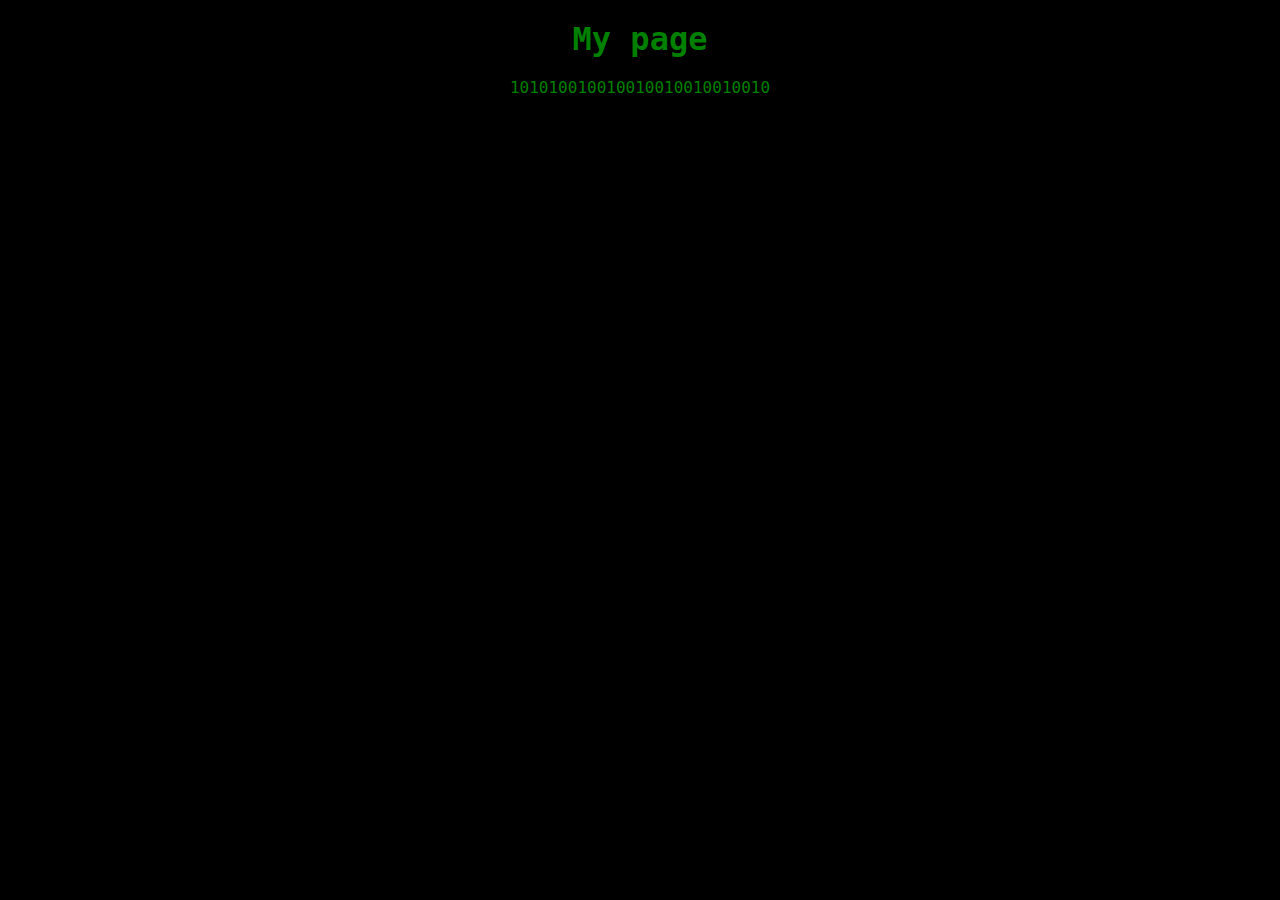
<file: index.html>
<!DOCTYPE html>
<html>
<head>
<meta charset="utf-8" />
<title>My page</title>
<style>
* { margin: 0; padding: 0; }
body { background: black; color: green; font-family: monospace, sans-serif; text-align: center;}
h1 { margin: 20px; }
#onezero { margin: 20px; }
</style>
</head>
<body>
<h1>My page</h1>
<div id="onezero">101010010010010010010010010</div>

</body>
</html>
</file>
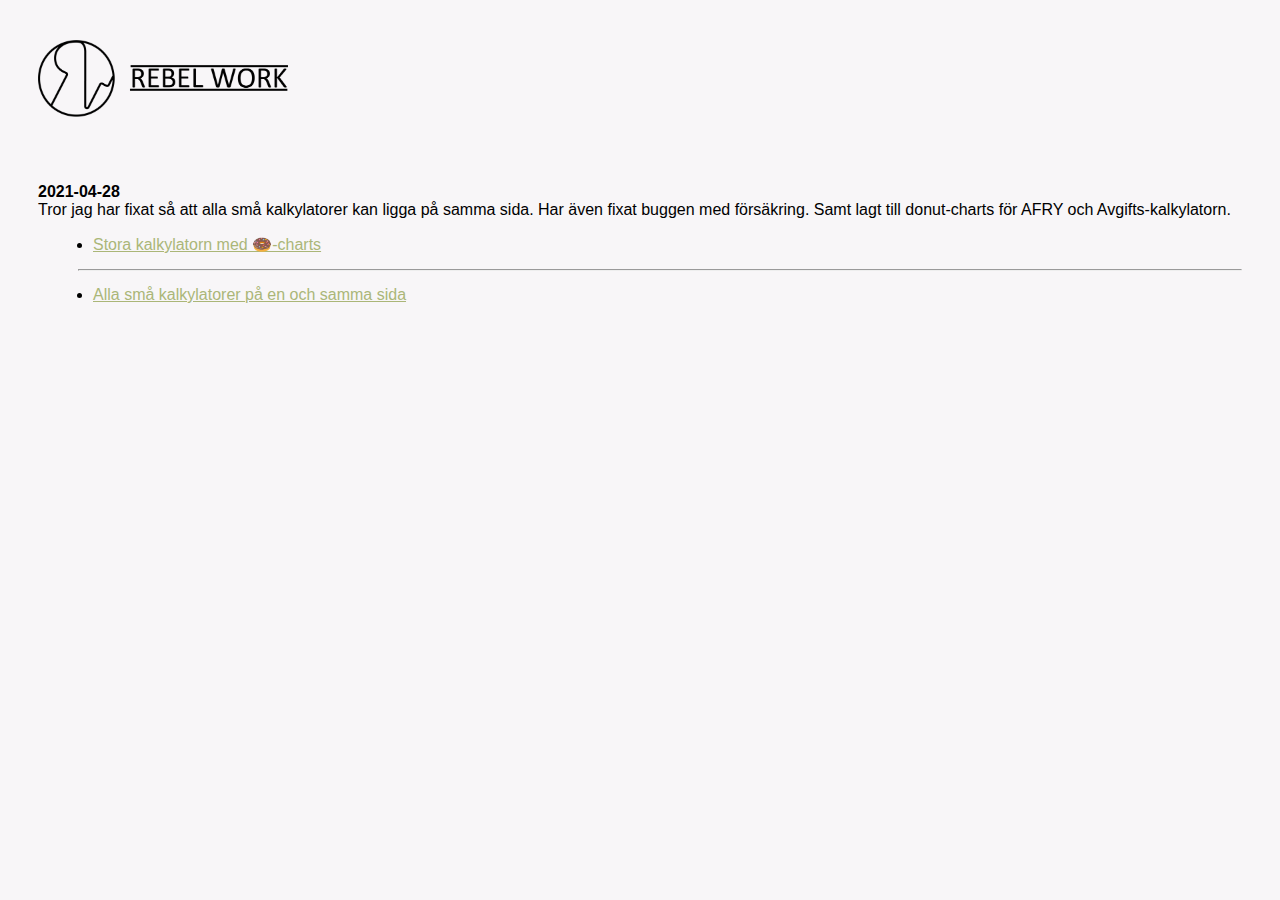
<file: rebelwork/index.html>
<!DOCTYPE html>
<html>
<head>

	<title>Rebel work drafts</title>
	<meta charset="utf-8" />
	<meta name="viewport" content="width=device-width, initial-scale=1">

	<link href="https://fonts.googleapis.com/css2?family=Cormorant+Garamond:ital,wght@0,400;1,600&display=swap" rel="stylesheet">

	<style>

		body {
			font-size: 16px;
			background: rgb(248, 246, 248);
			font-family: sans-serif;
		}
		li {
			margin: 15px;
		}
		a { color: rgb(171, 182, 120); }
	</style>
</head>

<body>

<div>
	<img src="logo.png" style="width: 250px; margin: 30px;" />
</div>

<div style="margin: 30px;">
	<p>
		<b>2021-04-28</b>
		<br />
		Tror jag har fixat så att alla små kalkylatorer kan ligga på samma sida. Har även fixat buggen med försäkring. Samt lagt till donut-charts för AFRY och Avgifts-kalkylatorn.
	</p>
	
	<ul>

		<li>
			<a href="calculator_chart.html">Stora kalkylatorn med 🍩-charts</a>
		</li>

<hr />

		<li>
			<a href="all.html">Alla små kalkylatorer på en och samma sida</a>
		</li>


	</ul>
</div>

</body>
</html>
</file>
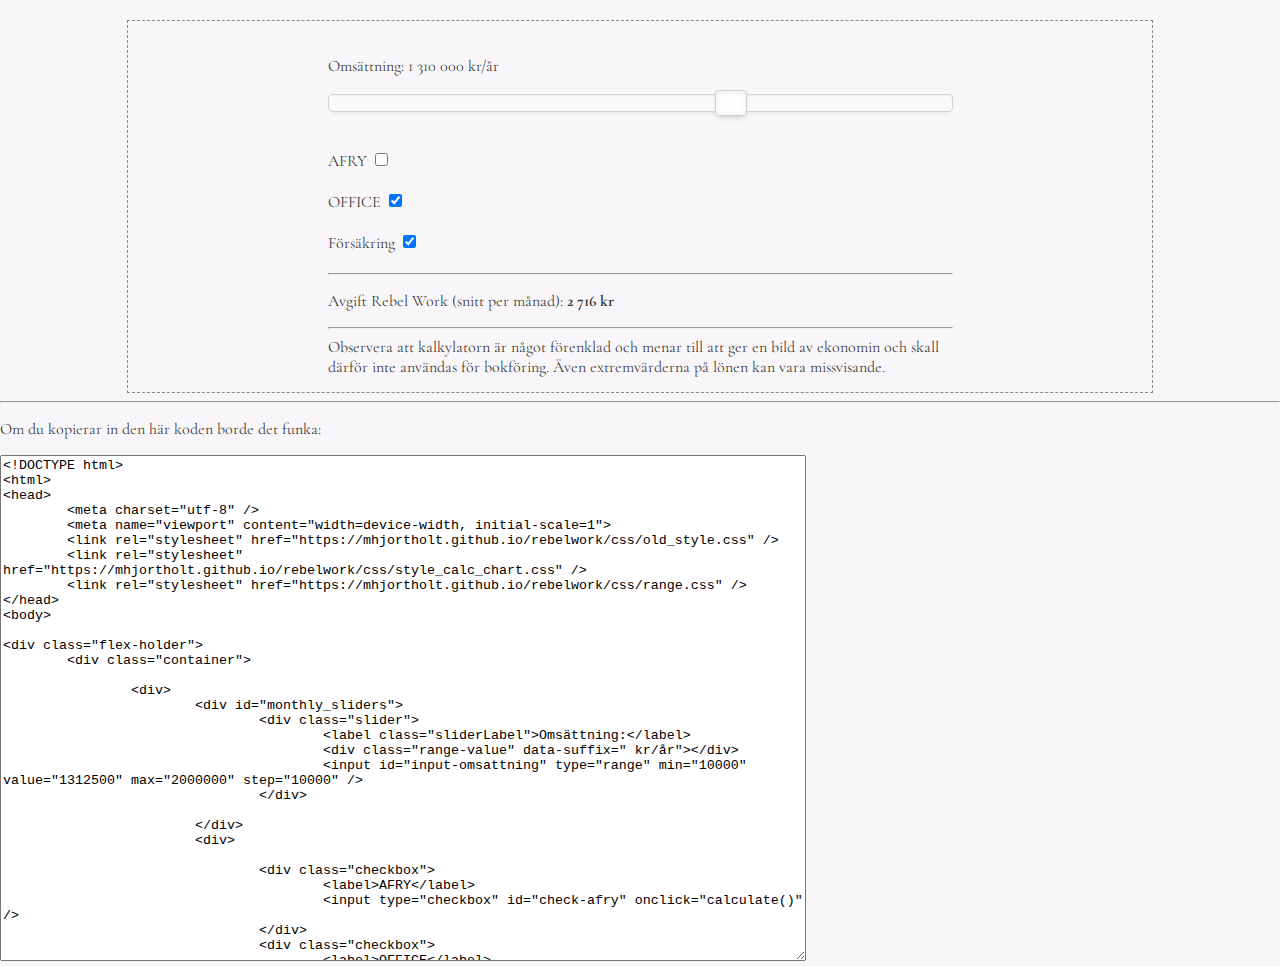
<file: rebelwork/afry.html>
<!DOCTYPE html>
<html>
<head>
	<meta charset="utf-8" />
	<meta name="viewport" content="width=device-width, initial-scale=1">
	<title>AFRY calculator</title>
	<link href="https://fonts.googleapis.com/css2?family=Cormorant+Garamond:ital,wght@0,400;1,600&display=swap" rel="stylesheet">
	<link rel="stylesheet" href="https://mhjortholt.github.io/rebelwork/css/old_style.css" />
	<link rel="stylesheet" href="https://mhjortholt.github.io/rebelwork/css/style_calc_chart.css" />
	<link rel="stylesheet" href="https://mhjortholt.github.io/rebelwork/css/range.css" />
</head>

<body>

<div class="flex-holder dashed">
	<div class="container">

		<div>
			<div id="monthly_sliders">
				<div class="slider">
					<label class="sliderLabel">Omsättning:</label>
					<div class="range-value" data-suffix=" kr/år"></div>
					<input id="input-omsattning" type="range" min="10000" value="1312500" max="2000000" step="10000" />
				</div>

			</div>
			<div>

				<div class="checkbox">
					<label>AFRY</label>
					<input type="checkbox" id="check-afry" onclick="calculate()" />
				</div>
				<div class="checkbox">
					<label>OFFICE</label>
					<input type="checkbox" id="check-office" onclick="calculate()" checked />
				</div>
				<div class="checkbox">
					<label>Försäkring</label>
					<input type="checkbox" id="check-forsakring" onclick="calculate()" checked />
				</div>
			</div>

		</div>

		<hr />

		<div class="results">
			<div>
				<div>
					<p>Avgift Rebel Work (snitt per månad): <span id="avgift_rw"></span></p>
				</div>
			</div>
		</div>

		<hr />
		<div>
			Observera att kalkylatorn är något förenklad och menar till att ger en bild av ekonomin och skall därför inte användas för bokföring. Även extremvärderna på lönen kan vara missvisande.
		</div>
	</div>

</div>

<script src="https://mhjortholt.github.io/rebelwork/js/jquery.js"></script>
<script src="https://mhjortholt.github.io/rebelwork/js/constants.js"></script>
<script src="https://mhjortholt.github.io/rebelwork/js/calculate.js"></script>
<script src="https://mhjortholt.github.io/rebelwork/js/helpers.js"></script>
<script>

	$(document).ready(function() {
		// Hook up sliders
		$('.slider input').on('input', function() { 
			manuallyUpdateSlider($(this));
		});
		$('.slider input').on('change', calculate);
		$('.slider input').each(updateSlider);
		calculate();
	});

	let utdelning = 270000;
	function calculate() {

		// Get inputs
		let input = getStandardInput();
		input.utdelning = utdelning;
		input.afry = $('#check-afry').is(':checked');
		input.office = $('#check-office').is(':checked');
		input.forsakring = $('#check-forsakring').is(':checked');

		let omsattning = Number(Number($('#input-omsattning').val()));
		input.timarvode = omsattning / input.antal_timmar;

		// Calculate all
		let output = calculateValues(input);

		// display results
		if (output.utdelningsmojlighet.max !== utdelning) {
			utdelning = output.utdelningsmojlighet.max;
			calculate();
		}

        $('#avgift_rw').text( formatSEK(output.RW / 12));        

	}

</script>

<hr />
<p>Om du kopierar in den här koden borde det funka:</p>
<textarea style="width: 800px; height: 500px;" id="code">
<!DOCTYPE html>
<html>
<head>
	<meta charset="utf-8" />
	<meta name="viewport" content="width=device-width, initial-scale=1">
	<link rel="stylesheet" href="https://mhjortholt.github.io/rebelwork/css/old_style.css" />
	<link rel="stylesheet" href="https://mhjortholt.github.io/rebelwork/css/style_calc_chart.css" />
	<link rel="stylesheet" href="https://mhjortholt.github.io/rebelwork/css/range.css" />
</head>
<body>

<div class="flex-holder">
	<div class="container">

		<div>
			<div id="monthly_sliders">
				<div class="slider">
					<label class="sliderLabel">Omsättning:</label>
					<div class="range-value" data-suffix=" kr/år"></div>
					<input id="input-omsattning" type="range" min="10000" value="1312500" max="2000000" step="10000" />
				</div>

			</div>
			<div>

				<div class="checkbox">
					<label>AFRY</label>
					<input type="checkbox" id="check-afry" onclick="calculate()" />
				</div>
				<div class="checkbox">
					<label>OFFICE</label>
					<input type="checkbox" id="check-office" onclick="calculate()" checked />
				</div>
				<div class="checkbox">
					<label>Försäkring</label>
					<input type="checkbox" id="check-forsakring" onclick="calculate()" checked />
				</div>
			</div>

		</div>

		<hr />

		<div class="results">
			<div>
				<div>
					<p>Avgift Rebel Work (snitt per månad): <span id="avgift_rw"></span></p>
				</div>
			</div>
		</div>

		<hr />
		<div>
			Observera att kalkylatorn är något förenklad och menar till att ger en bild av ekonomin och skall därför inte användas för bokföring. Även extremvärderna på lönen kan vara missvisande.
		</div>
	</div>

</div>

<script src="https://mhjortholt.github.io/rebelwork/js/jquery.js"></script>
<script src="https://mhjortholt.github.io/rebelwork/js/constants.js"></script>
<script src="https://mhjortholt.github.io/rebelwork/js/calculate.js"></script>
<script src="https://mhjortholt.github.io/rebelwork/js/helpers.js"></script>
<script>

	$(document).ready(function() {
		// Hook up sliders
		$('.slider input').on('input', function() { 
			manuallyUpdateSlider($(this));
		});
		$('.slider input').on('change', calculate);
		$('.slider input').each(updateSlider);
		calculate();
	});

	let utdelning = 270000;
	function calculate() {

		// Get inputs
		let input = getStandardInput();
		input.utdelning = utdelning;
		input.afry = $('#check-afry').is(':checked');
		input.office = $('#check-office').is(':checked');
		input.forsakring = $('#check-forsakring').is(':checked');

		let omsattning = Number(Number($('#input-omsattning').val()));
		input.timarvode = omsattning / input.antal_timmar;

		// Calculate all
		let output = calculateValues(input);

		// display results
		if (output.utdelningsmojlighet.max !== utdelning) {
			utdelning = output.utdelningsmojlighet.max;
			calculate();
		}

        $('#avgift_rw').text( formatSEK(output.RW / 12));        

	}

</script>
</body>
</html>

</textarea>
</body>
</html>
</file>
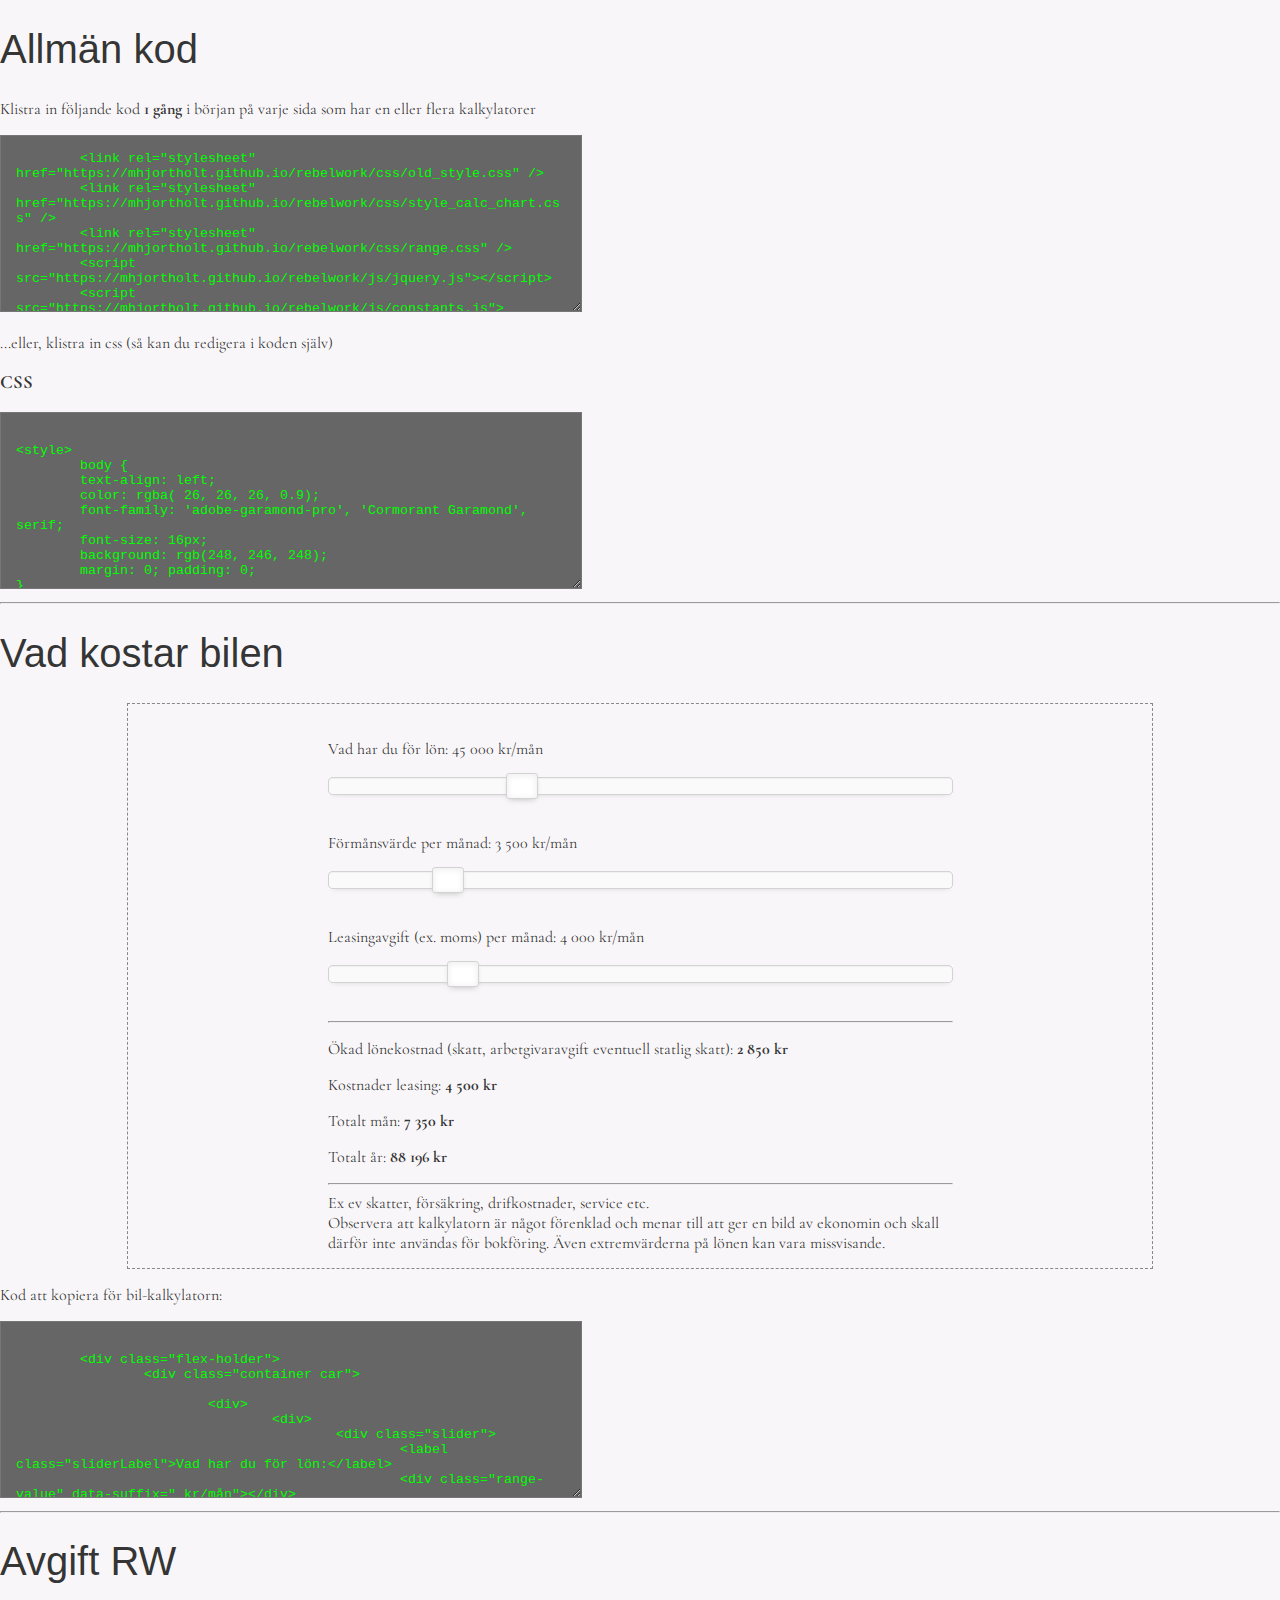
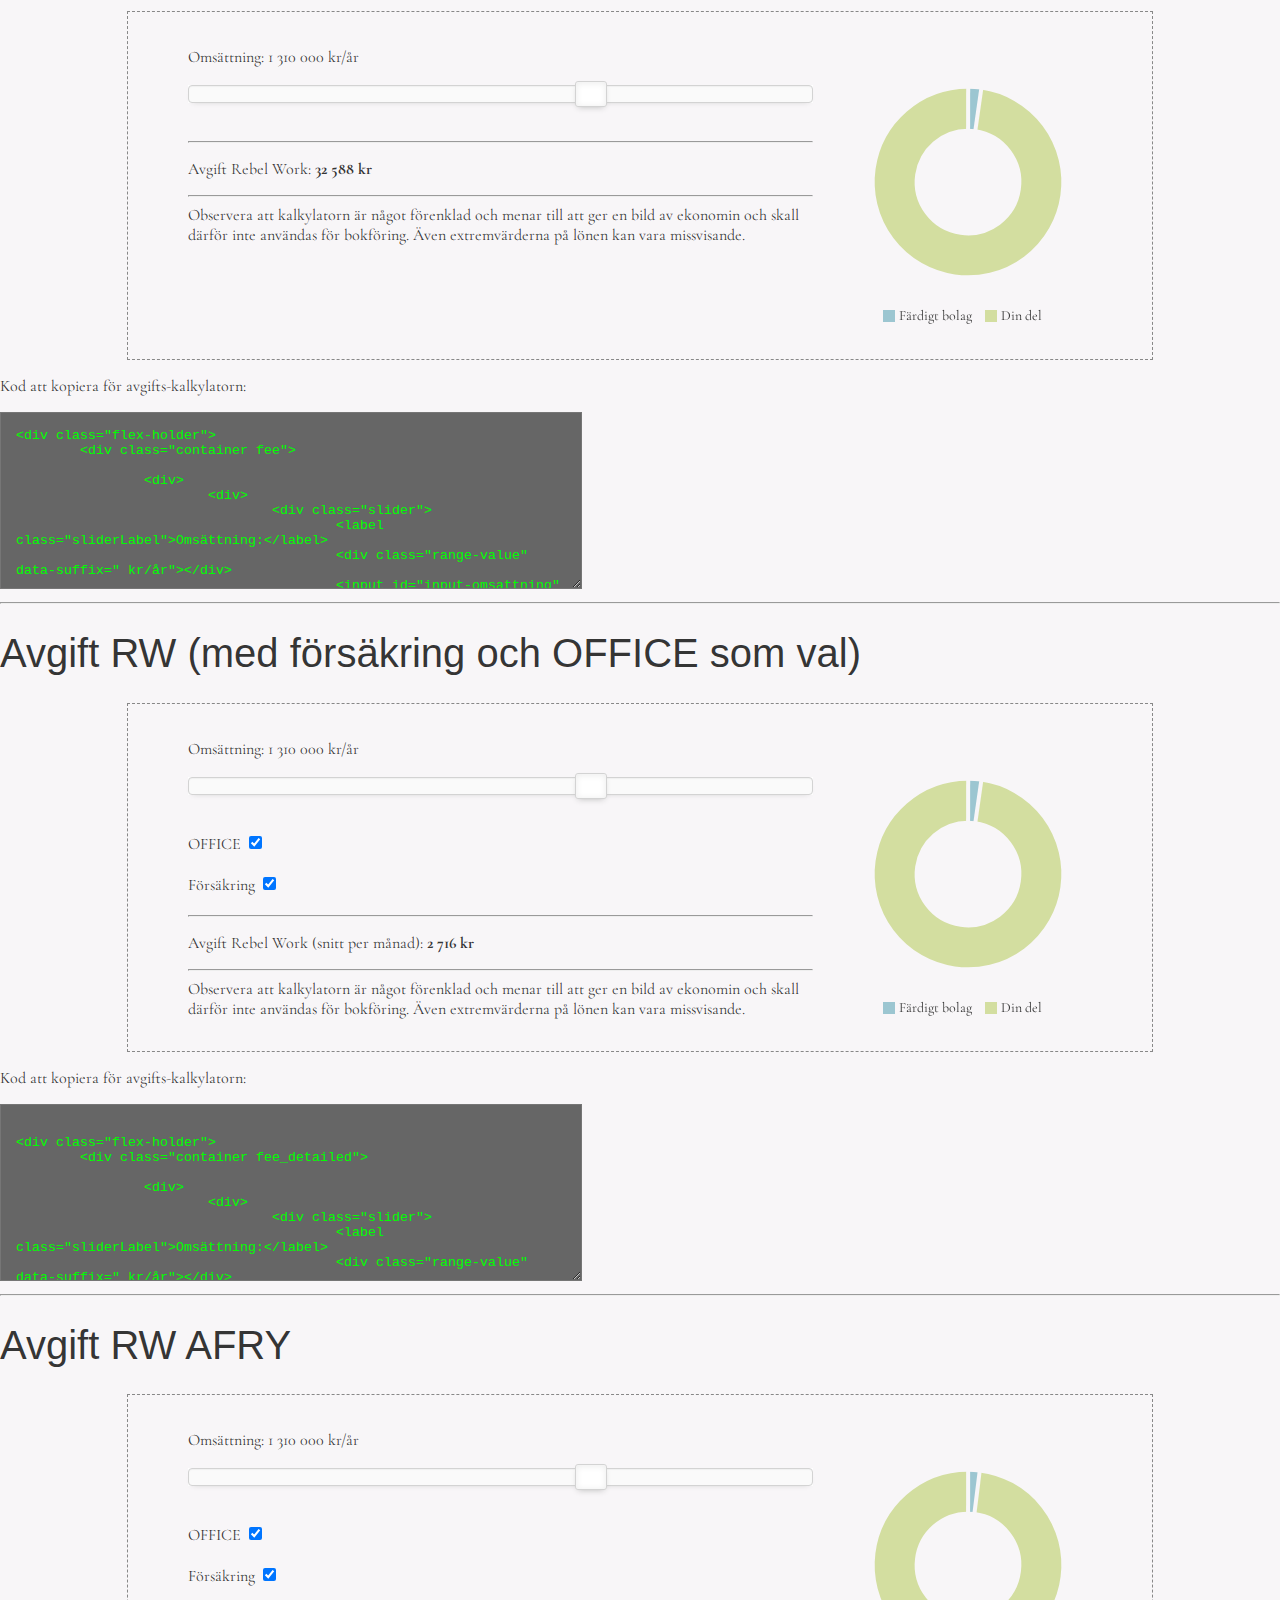
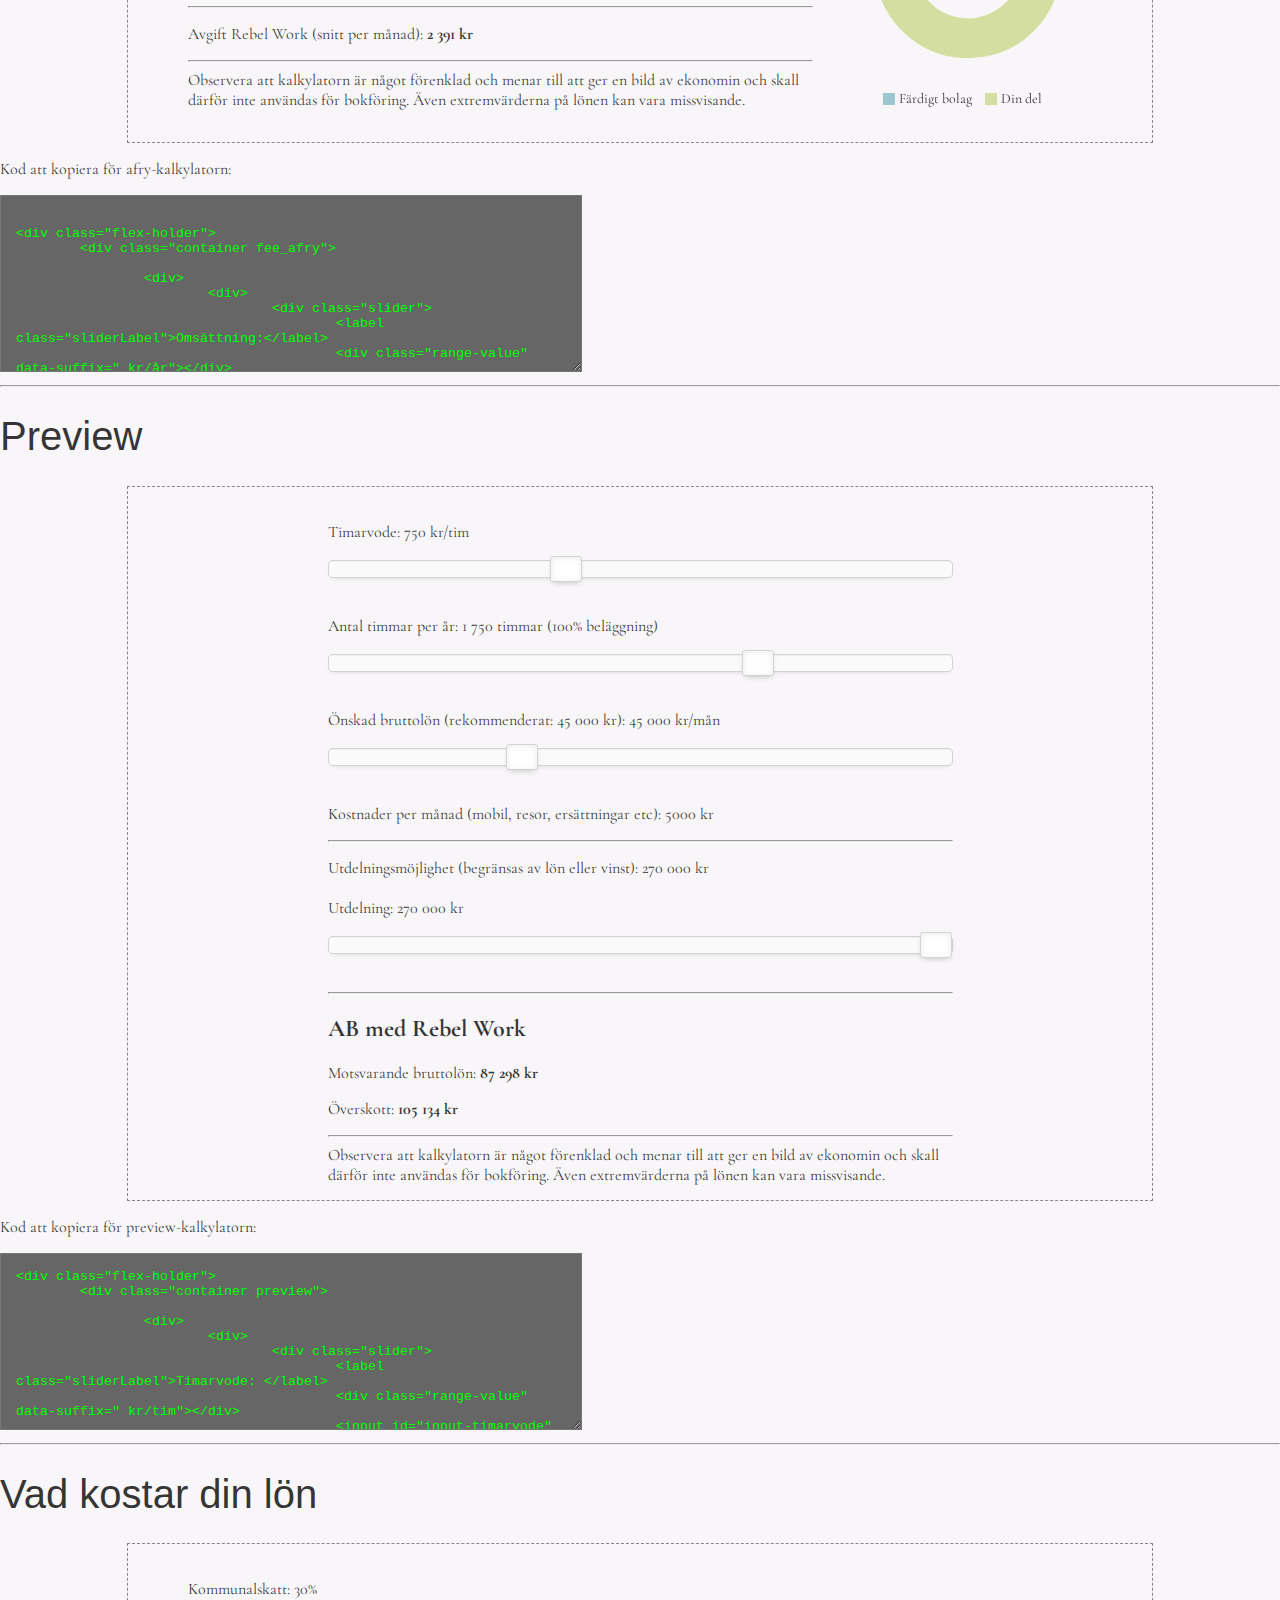
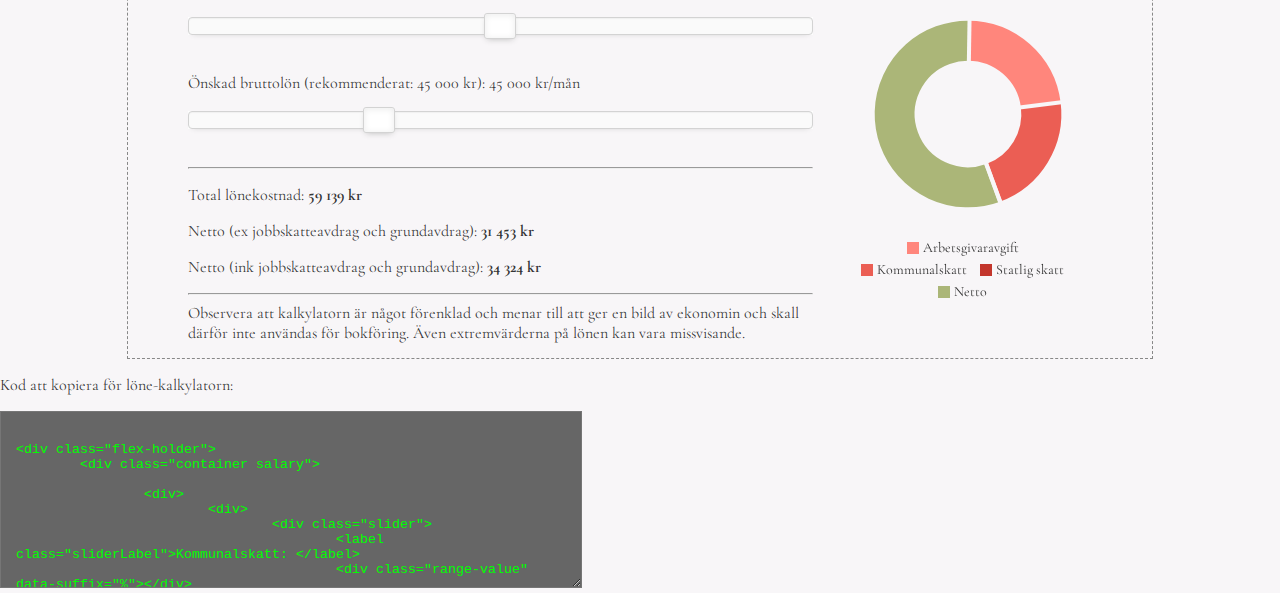
<file: rebelwork/all.html>
<!DOCTYPE html>
<html>
<head>
	<meta charset="utf-8" />
	<meta name="viewport" content="width=device-width, initial-scale=1">
	<title>ALL</title>
	<link href="https://fonts.googleapis.com/css2?family=Cormorant+Garamond:ital,wght@0,400;1,600&display=swap" rel="stylesheet">
	<link rel="stylesheet" href="https://mhjortholt.github.io/rebelwork/css/old_style.css" />
	<link rel="stylesheet" href="https://mhjortholt.github.io/rebelwork/css/style_calc_chart.css" />
	<link rel="stylesheet" href="https://mhjortholt.github.io/rebelwork/css/range.css" />
</head>

<body>

<script src="https://mhjortholt.github.io/rebelwork/js/jquery.js"></script>
<script src="https://mhjortholt.github.io/rebelwork/js/constants.js"></script>
<script src="https://mhjortholt.github.io/rebelwork/js/calculate.js"></script>
<script src="https://mhjortholt.github.io/rebelwork/js/chart.js"></script>
<script src="https://mhjortholt.github.io/rebelwork/js/helpers.js"></script>

<h1>Allmän kod</h1>
<p>Klistra in följande kod <b>1 gång</b> i början på varje sida som har en eller flera kalkylatorer</p>

<textarea class="code">
	<link rel="stylesheet" href="https://mhjortholt.github.io/rebelwork/css/old_style.css" />
	<link rel="stylesheet" href="https://mhjortholt.github.io/rebelwork/css/style_calc_chart.css" />
	<link rel="stylesheet" href="https://mhjortholt.github.io/rebelwork/css/range.css" />
	<script src="https://mhjortholt.github.io/rebelwork/js/jquery.js"></script>
	<script src="https://mhjortholt.github.io/rebelwork/js/constants.js"></script>
	<script src="https://mhjortholt.github.io/rebelwork/js/calculate.js"></script>
	<script src="https://mhjortholt.github.io/rebelwork/js/chart.js"></script>
	<script src="https://mhjortholt.github.io/rebelwork/js/helpers.js"></script>
</textarea>

<p>...eller, klistra in css (så kan du redigera i koden själv)</p>

<h3>CSS</h3>
<textarea class="code">

<style>
	body { 
	text-align: left;
	color: rgba( 26, 26, 26, 0.9);
	font-family: 'adobe-garamond-pro', 'Cormorant Garamond', serif;
	font-size: 16px;
	background: rgb(248, 246, 248);
	margin: 0; padding: 0;
}

h1 { font-size: 40px; font-family: 'proxima-nova', sans-serif; font-weight: 500;}

input[type="range"] {
	width: 100%;
}

.slider {
	margin: 20px 0;
}
.slider label { display: inline-block; }
.checkbox { margin: 20px 0;}

.menu {
	height: 110px;
	padding: 20px;
	text-align: left;
	vertical-align: middle;
	position: relative;
}
.menu img { height: 88%; }
.menu #test {
	position: absolute; right: 10px; top: 30px; color: red; font-size: 30px; font-weight: bold;
	transform: rotate(45deg);
}

.header-text {
	text-align: center;
	margin-bottom: 40px;
	position: relative;
}
.header-text img { position: absolute; left: 20px; top: -20px; width: 130px; }
.header-text p { font-weight: 600; color: rgba(26, 26, 26, 0.7); }

.container {
	max-width: 625px;
	text-align: left;
	padding: 15px;
	margin: auto;
	margin-bottom: 100px;
}


.weekly_result {
	display: none;
	margin-top: -10px;
	margin-bottom: 20px;
}
.results p span {
	font-weight: bold;
}

.range-value {
	display: inline-block;
}

@media only screen and (max-width: 600px) {
  .menu {
  	height: 60px;
  }
  .container {
    width: 90%;
  }
  .header-text img { 
  	position: relative; display: block; width: auto; top: auto; left: auto; margin: auto;
  }
}

.flex-holder {
	display: flex;
	flex-direction: row;
	justify-content: center;
	margin-bottom: 100px;
}
.container {
	max-width: 625px;
	text-align: left;
	padding: 15px;
	margin: 0;
}
.donut-container {
	width: 280px;
	text-align: center;
	padding-top: 50px;
}

.chart-container {
	position: sticky;
	top: 20px;
}
.chart {
	width: 240px;
	margin: auto;
	margin-bottom: 30px;
}
.chart h3 {
	margin: 0;
}
.legend {
	font-size: 14px;
}
.legend .item {
	display: inline-block;
	position: relative;
	vertical-align: top;
	margin-right: 10px;
	margin-bottom: 5px;
}
.legend .item .square {
	width: 12px;
	height: 12px;
	/*border: 1px solid black;*/
	display: inline-block;
	margin-right: 1px;
	vertical-align: top;
	margin-top: 3px;
}

.legend .item .square.light_green { background: rgb(211,222,160); }
.legend .item .square.green { background: rgb(171,182,120); }
.legend .item .square.light_blue { background: rgb(156,198,209); }
.legend .item .square.sand { background: rgb(250,238,205); }
.legend .item .square.blue { background: rgb(78,133,147); }
.legend .item .square.dark_blue { background: rgb(52,94,109); }
.legend .item .square.gray { background: rgb(208, 206, 206); }

.legend .item .square.light_red { background: rgb(255, 134, 124); }
.legend .item .square.red { background: rgb(235, 94, 84); }
.legend .item .square.dark_red { background: rgb(195, 54, 44); }


.small_donuts {
	display: none;
}

@media only screen and (max-width: 600px) {
  .menu {
  	height: 60px;
  }
  .container {
    width: 90%;
  }
  .header-text img { 
  	position: relative; display: block; width: auto; top: auto; left: auto; margin: auto;
  }
  .flex-holder {
	display: flex;
	flex-direction: column;
	justify-content: center;
	margin-bottom: 100px;
  }
  .donut-container {
	display: none;
  }
  .small_donuts {
  	display: block;
  	position: sticky;
  	top: 0px;
  	background: rgb(248, 246, 248);
  	width: 100%;
  	text-align: center;
  	margin-bottom: 40px;
  }
  .chart-holder {
  	width: 150px;
  	display: inline-block;
  	vertical-align: top;
  }
  .chart-holder h3 {
  	font-size: 18px;
  	margin: 0;
  	margin-top: 15px;
  }
  .legend { margin-bottom: 10px; }
}

.dashed {
	max-width: 80%; margin: auto; border: 1px dashed #888; margin-top: 20px;
}

.code {
	width: 550px;
	height: 145px;
	padding: 15px;
	background: #666;
	color: #0F0;
	overflow-y: scroll;
}

input[type=range] {
  -webkit-appearance: none;
  margin: 18px 0;
  width: 100%;
  touch-action: none;
}
input[type=range]:focus {
  outline: none;
}
input[type=range]::-webkit-slider-runnable-track {
  width: 100%;
  height: 18px;
  cursor: pointer;
  box-shadow: inset 0 1px 1px #F0F0F0, 0 3px 6px -5px #BBB;
  background: #FAFAFA;
  border-radius: 4px;
  border: 1px solid #D3D3D3;
}
input[type=range]::-webkit-slider-thumb {
  box-shadow: inset 0 0 1px #FFF, inset 0 1px 7px #EBEBEB, 0 3px 6px -3px #BBB;
  border: 1px solid #D3D3D3;
  height: 26px;
  width: 32px;
  border-radius: 3px;
  background: #ffffff;
  cursor: pointer;
  -webkit-appearance: none;
  margin-top: -5px;
}
input[type=range]:focus::-webkit-slider-runnable-track {
  background: #FAFAFA;
}
input[type=range]::-moz-range-track {
  width: 100%;
  height: 18px;
  cursor: pointer;
  box-shadow: inset 0 1px 1px #F0F0F0, 0 3px 6px -5px #BBB;
  background: #FAFAFA;
  border-radius: 4px;
  border: 1px solid #D3D3D3;
}
input[type=range]::-moz-range-thumb {
  box-shadow: inset 0 0 1px #FFF, inset 0 1px 7px #EBEBEB, 0 3px 6px -3px #BBB;
  border: 1px solid #D3D3D3;
  height: 26px;
  width: 32px;
  border-radius: 3px;
  background: #ffffff;
  cursor: pointer;
  -webkit-appearance: none;
  margin-top: -5px;
}
input[type=range]::-ms-track {
  width: 100%;
  height: 18px;
  cursor: pointer;
  background: transparent;
  border-color: transparent;
  border-width: 16px 0;
  color: transparent;
}
input[type=range]::-ms-fill-lower {
  background: #FAFAFA;
  border: 1px solid #D3D3D3;
  border-radius: 4px;
  box-shadow: inset 0 1px 1px #F0F0F0, 0 3px 6px -5px #BBB;
}
input[type=range]::-ms-fill-upper {
  background: #FAFAFA;
  border: 1px solid #D3D3D3;
  border-radius: 4px;
  box-shadow: inset 0 1px 1px #F0F0F0, 0 3px 6px -5px #BBB;
}
input[type=range]::-ms-thumb {
  box-shadow: inset 0 0 1px #FFF, inset 0 1px 7px #EBEBEB, 0 3px 6px -3px #BBB;
  border: 1px solid #D3D3D3;
  height: 26px;
  width: 32px;
  border-radius: 3px;
  background: #ffffff;
  cursor: pointer;
}
input[type=range]:focus::-ms-fill-lower {
  background: #FAFAFA;
}
input[type=range]:focus::-ms-fill-upper {
  background: #FAFAFA;
}

</style>

	<script src="https://mhjortholt.github.io/rebelwork/js/jquery.js"></script>
	<script src="https://mhjortholt.github.io/rebelwork/js/constants.js"></script>
	<script src="https://mhjortholt.github.io/rebelwork/js/calculate.js"></script>
	<script src="https://mhjortholt.github.io/rebelwork/js/chart.js"></script>
	<script src="https://mhjortholt.github.io/rebelwork/js/helpers.js"></script>

</textarea>


<hr />

<h1>Vad kostar bilen</h1>

<div class="flex-holder dashed">
	<div class="container car">

		<div>
			<div>
				<div class="slider">
					<label class="sliderLabel">Vad har du för lön:</label>
					<div class="range-value" data-suffix=" kr/mån"></div>
					<input id="input-onskad_lon_brutto_manad" type="range" min="0" value="45000" max="150000" step="500" />
				</div>

				<div class="slider">
					<label class="sliderLabel">Förmånsvärde per månad:</label>
					<div class="range-value" data-suffix=" kr/mån"></div>
					<input id="input-formansvarde_manad" type="range" min="0" value="3500" max="20000" step="100" />
				</div>

				<div class="slider">
					<label class="sliderLabel">Leasingavgift (ex. moms) per månad:</label>
					<div class="range-value" data-suffix=" kr/mån"></div>
					<input id="input-leasingavgift_manad" type="range" min="0" value="4000" max="20000" step="100" />
				</div>
			</div>

		</div>

		<hr />

		<div class="results">
			<div>
				<div>
					<p>Ökad lönekostnad (skatt, arbetgivaravgift eventuell statlig skatt): <span id="okad_lonekostnad"></span></p>
				</div>
				<div>
					<p>Kostnader leasing: <span id="kostnader_leasing"></span></p>
				</div>
				<div>
					<p>Totalt mån: <span id="totalt_manad"></span></p>
				</div>
				<div>
					<p>Totalt år: <span id="totalt_ar"></span></p>
				</div>
			</div>
			
		</div>

		<hr />

		<div>
			Ex ev skatter, försäkring, drifkostnader, service etc. <br />
			Observera att kalkylatorn är något förenklad och menar till att ger en bild av ekonomin och skall därför inte användas för bokföring. Även extremvärderna på lönen kan vara missvisande.
		</div>
	</div>

</div>

<script>

	$(document).ready(function() {
		// Hook up sliders
		$('.car .slider input').on('input', function() { 
			manuallyUpdateSlider($(this));
		});
		$('.car .slider input').on('change', calculate_car);
		$('.slider input').each(updateSlider);
		calculate_car();
	});

	let utdelning_car = 270000;
	function calculate_car() {

		// get inputs
		let input = getStandardInput();
		input.onskad_lon_brutto_manad = Number($('.car #input-onskad_lon_brutto_manad').val());
		input.bil = true;
		input.utdelning = utdelning_car;
		input.B1 = Number($('.car #input-formansvarde_manad').val());
		input.B21 = Number($('.car #input-leasingavgift_manad').val());
		input.B2 = input.B21*1.125;

		// Calculate all
		let output = calculateValues(input);

		// display results
		if (output.utdelningsmojlighet.max !== utdelning_car) {
			utdelning_car = output.utdelningsmojlighet.max;
			calculate_car();
		}

        $('.car #okad_lonekostnad').text( formatSEK(output.Bt/12));        
        $('.car #kostnader_leasing').text( formatSEK(output.B2));
        let Btot = output.B2+output.Bt/12;
        $('.car #totalt_manad').text( formatSEK(Btot));
        $('.car #totalt_ar').text( formatSEK(Btot*12));
	}



</script>

<p>Kod att kopiera för bil-kalkylatorn:</p>
<textarea class="code">

	<div class="flex-holder">
		<div class="container car">

			<div>
				<div>
					<div class="slider">
						<label class="sliderLabel">Vad har du för lön:</label>
						<div class="range-value" data-suffix=" kr/mån"></div>
						<input id="input-onskad_lon_brutto_manad" type="range" min="0" value="45000" max="150000" step="500" />
					</div>

					<div class="slider">
						<label class="sliderLabel">Förmånsvärde per månad:</label>
						<div class="range-value" data-suffix=" kr/mån"></div>
						<input id="input-formansvarde_manad" type="range" min="0" value="3500" max="20000" step="100" />
					</div>

					<div class="slider">
						<label class="sliderLabel">Leasingavgift (ex. moms) per månad:</label>
						<div class="range-value" data-suffix=" kr/mån"></div>
						<input id="input-leasingavgift_manad" type="range" min="0" value="4000" max="20000" step="100" />
					</div>
				</div>

			</div>

			<hr />

			<div class="results">
				<div>
					<div>
						<p>Ökad lönekostnad (skatt, arbetgivaravgift eventuell statlig skatt): <span id="okad_lonekostnad"></span></p>
					</div>
					<div>
						<p>Kostnader leasing: <span id="kostnader_leasing"></span></p>
					</div>
					<div>
						<p>Totalt mån: <span id="totalt_manad"></span></p>
					</div>
					<div>
						<p>Totalt år: <span id="totalt_ar"></span></p>
					</div>
				</div>
				
			</div>

			<hr />

			<div>
				Ex ev skatter, försäkring, drifkostnader, service etc. <br />
				Observera att kalkylatorn är något förenklad och menar till att ger en bild av ekonomin och skall därför inte användas för bokföring. Även extremvärderna på lönen kan vara missvisande.
			</div>
		</div>
	</div>

	<script>

	$(document).ready(function() {
		// Hook up sliders
		$('.car .slider input').on('input', function() { 
			manuallyUpdateSlider($(this));
		});
		$('.car .slider input').on('change', calculate_car);
		$('.slider input').each(updateSlider);
		calculate_car();
	});

	let utdelning_car = 270000;
	function calculate_car() {

		// get inputs
		let input = getStandardInput();
		input.onskad_lon_brutto_manad = Number($('.car #input-onskad_lon_brutto_manad').val());
		input.bil = true;
		input.utdelning = utdelning_car;
		input.B1 = Number($('.car #input-formansvarde_manad').val());
		input.B21 = Number($('.car #input-leasingavgift_manad').val());
		input.B2 = input.B21*1.125;

		// Calculate all
		let output = calculateValues(input);

		// display results
		if (output.utdelningsmojlighet.max !== utdelning_car) {
			utdelning_car = output.utdelningsmojlighet.max;
			calculate_car();
		}

        $('.car #okad_lonekostnad').text( formatSEK(output.Bt/12));        
        $('.car #kostnader_leasing').text( formatSEK(output.B2));
        let Btot = output.B2+output.Bt/12;
        $('.car #totalt_manad').text( formatSEK(Btot));
        $('.car #totalt_ar').text( formatSEK(Btot*12));
	}

	</script>


</textarea>

<hr />

<h1>Avgift RW</h1>

<div class="flex-holder dashed">
	<div class="container fee">

		<div>
			<div>
				<div class="slider">
					<label class="sliderLabel">Omsättning:</label>
					<div class="range-value" data-suffix=" kr/år"></div>
					<input id="input-omsattning" type="range" min="10000" value="1312500" max="2000000" step="10000" />
				</div>
			</div>
		</div>

		<hr />

		<div class="results">
			<div>
				<div>
					<p>Avgift Rebel Work: <span id="avgift_rw"></span></p>
				</div>
			</div>
		</div>

		<hr />
		<div>
			Observera att kalkylatorn är något förenklad och menar till att ger en bild av ekonomin och skall därför inte användas för bokföring. Även extremvärderna på lönen kan vara missvisande.
		</div>
	</div>

	<div class="donut-container">
		<div class="chart-container">
			<div class="chart">
				<canvas id="fee_chart" width="240" height="240"></canvas>
				<div class="legend">
					<div class="item">
						<div class="square light_blue"></div>
						<span>Färdigt bolag</span>
					</div>
					<div class="item">
						<div class="square light_green"></div>
						<span>Din del</span>
					</div>
				</div>				
			</div>
		</div>
	</div>

</div>

<script>

	$(document).ready(function() {
		// Hook up sliders
		$('.fee .slider input').on('input', function() { 
			manuallyUpdateSlider($(this));
		});
		$('.fee .slider input').on('change', calculate_fee);
		$('.fee .slider input').each(updateSlider);
		calculate_fee();
	});

	let utdelning_fee = 270000;
	function calculate_fee() {

		// Get inputs
		let input = getStandardInput();
		input.utdelning = utdelning_fee;

		let omsattning = Number(Number($('.fee #input-omsattning').val()));
		input.timarvode = omsattning / input.antal_timmar;

		// Calculate all
		let output = calculateValues(input);

		// display results
		if (output.utdelningsmojlighet.max !== utdelning_fee) {
			utdelning_fee = output.utdelningsmojlighet.max;
			calculate_fee();
		}

        $('.fee #avgift_rw').text( formatSEK(output.RW));        

        updateChart_fee(output);
	}

	// CHART
	let fee_chart = new Chart({
		canvas: document.getElementById('fee_chart'),
		data: [
			{ id: 'rw', value: 2, color: light_blue },
			{ id: 'din_del', value: 98, color: light_green },
		],
		thickness: 40
	});

	function updateChart_fee(input) {

		let rw = input.RW/input.O1;
		let din_del = (input.O1-input.RW)/input.O1;
		let total = din_del + rw;

		rw = (rw/total*100);
		din_del = (din_del/total*100);

		fee_chart.updateValues([
			{ id: 'rw', new_value: rw, tooltip: formatPercentage(rw) },
			{ id: 'din_del', new_value: din_del, tooltip: formatPercentage(din_del) },
		]);
	}

</script>

<p>Kod att kopiera för avgifts-kalkylatorn:</p>
<textarea class="code">
<div class="flex-holder">
	<div class="container fee">

		<div>
			<div>
				<div class="slider">
					<label class="sliderLabel">Omsättning:</label>
					<div class="range-value" data-suffix=" kr/år"></div>
					<input id="input-omsattning" type="range" min="10000" value="1312500" max="2000000" step="10000" />
				</div>
			</div>
		</div>

		<hr />

		<div class="results">
			<div>
				<div>
					<p>Avgift Rebel Work: <span id="avgift_rw"></span></p>
				</div>
			</div>
		</div>

		<hr />
		<div>
			Observera att kalkylatorn är något förenklad och menar till att ger en bild av ekonomin och skall därför inte användas för bokföring. Även extremvärderna på lönen kan vara missvisande.
		</div>
	</div>

	<div class="donut-container">
		<div class="chart-container">
			<div class="chart">
				<canvas id="fee_chart" width="240" height="240"></canvas>
				<div class="legend">
					<div class="item">
						<div class="square light_blue"></div>
						<span>Färdigt bolag</span>
					</div>
					<div class="item">
						<div class="square light_green"></div>
						<span>Din del</span>
					</div>
				</div>				
			</div>
		</div>
	</div>

</div>

<script>

	$(document).ready(function() {
		// Hook up sliders
		$('.fee .slider input').on('input', function() { 
			manuallyUpdateSlider($(this));
		});
		$('.fee .slider input').on('change', calculate_fee);
		$('.fee .slider input').each(updateSlider);
		calculate_fee();
	});

	let utdelning_fee = 270000;
	function calculate_fee() {

		// Get inputs
		let input = getStandardInput();
		input.utdelning = utdelning_fee;

		let omsattning = Number(Number($('.fee #input-omsattning').val()));
		input.timarvode = omsattning / input.antal_timmar;

		// Calculate all
		let output = calculateValues(input);

		// display results
		if (output.utdelningsmojlighet.max !== utdelning_fee) {
			utdelning_fee = output.utdelningsmojlighet.max;
			calculate_fee();
		}

        $('.fee #avgift_rw').text( formatSEK(output.RW));        

        updateChart_fee(output);
	}

	// CHART
	let fee_chart = new Chart({
		canvas: document.getElementById('fee_chart'),
		data: [
			{ id: 'rw', value: 2, color: light_blue },
			{ id: 'din_del', value: 98, color: light_green },
		],
		thickness: 40
	});

	function updateChart_fee(input) {

		let rw = input.RW/input.O1;
		let din_del = (input.O1-input.RW)/input.O1;
		let total = din_del + rw;

		rw = (rw/total*100);
		din_del = (din_del/total*100);

		fee_chart.updateValues([
			{ id: 'rw', new_value: rw, tooltip: formatPercentage(rw) },
			{ id: 'din_del', new_value: din_del, tooltip: formatPercentage(din_del) },
		]);
	}

</script>

</textarea>

<hr />

<h1>Avgift RW (med försäkring och OFFICE som val)</h1>

<div class="flex-holder dashed">
	<div class="container fee_detailed">

		<div>
			<div>
				<div class="slider">
					<label class="sliderLabel">Omsättning:</label>
					<div class="range-value" data-suffix=" kr/år"></div>
					<input id="input-omsattning" type="range" min="10000" value="1312500" max="2000000" step="10000" />
				</div>
			</div>

			<div>
				<div class="checkbox">
					<label>OFFICE</label>
					<input type="checkbox" id="check-office" onclick="calculate_fee_detailed()" checked />
				</div>
				<div class="checkbox">
					<label>Försäkring</label>
					<input type="checkbox" id="check-forsakring" onclick="calculate_fee_detailed()" checked />
				</div>
			</div>
		</div>

		<hr />

		<div class="results">
			<div>
				<div>
					<p>Avgift Rebel Work (snitt per månad): <span id="avgift_rw"></span></p>
				</div>
			</div>
		</div>

		<hr />
		<div>
			Observera att kalkylatorn är något förenklad och menar till att ger en bild av ekonomin och skall därför inte användas för bokföring. Även extremvärderna på lönen kan vara missvisande.
		</div>
	</div>

	<div class="donut-container">
		<div class="chart-container">
			<div class="chart">
				<canvas id="fee_detailed_chart" width="240" height="240"></canvas>
				<div class="legend">
					<div class="item">
						<div class="square light_blue"></div>
						<span>Färdigt bolag</span>
					</div>
					<div class="item">
						<div class="square light_green"></div>
						<span>Din del</span>
					</div>
				</div>				
			</div>
		</div>
	</div>

</div>

<script>

	$(document).ready(function() {
		// Hook up sliders
		$('.fee_detailed .slider input').on('input', function() { 
			manuallyUpdateSlider($(this));
		});
		$('.fee_detailed .slider input').on('change', calculate_fee_detailed);
		$('.fee_detailed .slider input').each(updateSlider);
		calculate_fee_detailed();
	});

	let utdelning_fee_detailed = 270000;
	function calculate_fee_detailed() {

		// Get inputs
		let input = getStandardInput();
		input.utdelning = utdelning_fee_detailed;

		let omsattning = Number(Number($('.fee_detailed #input-omsattning').val()));
		input.timarvode = omsattning / input.antal_timmar;
		input.office = $('.fee_detailed #check-office').is(':checked');
		input.forsakring = $('.fee_detailed #check-forsakring').is(':checked');

		// Calculate all
		let output = calculateValues(input);

		// display results
		if (output.utdelningsmojlighet.max !== utdelning_fee_detailed) {
			utdelning_fee_detailed = output.utdelningsmojlighet.max;
			calculate_fee_detailed();
		}

        $('.fee_detailed #avgift_rw').text( formatSEK(output.RW / 12));        

        updateChart_fee_detailed(output);
	}

	// CHART
	let fee_detailed_chart = new Chart({
		canvas: document.getElementById('fee_detailed_chart'),
		data: [
			{ id: 'rw', value: 2, color: light_blue },
			{ id: 'din_del', value: 98, color: light_green },
		],
		thickness: 40
	});

	function updateChart_fee_detailed(input) {

		let rw = input.RW/input.O1;
		let din_del = (input.O1-input.RW)/input.O1;
		let total = din_del + rw;

		rw = (rw/total*100);
		din_del = (din_del/total*100);

		fee_detailed_chart.updateValues([
			{ id: 'rw', new_value: rw, tooltip: formatPercentage(rw) },
			{ id: 'din_del', new_value: din_del, tooltip: formatPercentage(din_del) },
		]);
	}

</script>

<p>Kod att kopiera för avgifts-kalkylatorn:</p>
<textarea class="code">

<div class="flex-holder">
	<div class="container fee_detailed">

		<div>
			<div>
				<div class="slider">
					<label class="sliderLabel">Omsättning:</label>
					<div class="range-value" data-suffix=" kr/år"></div>
					<input id="input-omsattning" type="range" min="10000" value="1312500" max="2000000" step="10000" />
				</div>
			</div>

			<div>
				<div class="checkbox">
					<label>OFFICE</label>
					<input type="checkbox" id="check-office" onclick="calculate_fee_detailed()" checked />
				</div>
				<div class="checkbox">
					<label>Försäkring</label>
					<input type="checkbox" id="check-forsakring" onclick="calculate_fee_detailed()" checked />
				</div>
			</div>
		</div>

		<hr />

		<div class="results">
			<div>
				<div>
					<p>Avgift Rebel Work (snitt per månad): <span id="avgift_rw"></span></p>
				</div>
			</div>
		</div>

		<hr />
		<div>
			Observera att kalkylatorn är något förenklad och menar till att ger en bild av ekonomin och skall därför inte användas för bokföring. Även extremvärderna på lönen kan vara missvisande.
		</div>
	</div>

	<div class="donut-container">
		<div class="chart-container">
			<div class="chart">
				<canvas id="fee_detailed_chart" width="240" height="240"></canvas>
				<div class="legend">
					<div class="item">
						<div class="square light_blue"></div>
						<span>Färdigt bolag</span>
					</div>
					<div class="item">
						<div class="square light_green"></div>
						<span>Din del</span>
					</div>
				</div>				
			</div>
		</div>
	</div>

</div>

<script>

	$(document).ready(function() {
		// Hook up sliders
		$('.fee_detailed .slider input').on('input', function() { 
			manuallyUpdateSlider($(this));
		});
		$('.fee_detailed .slider input').on('change', calculate_fee_detailed);
		$('.fee_detailed .slider input').each(updateSlider);
		calculate_fee_detailed();
	});

	let utdelning_fee_detailed = 270000;
	function calculate_fee_detailed() {

		// Get inputs
		let input = getStandardInput();
		input.utdelning = utdelning_fee_detailed;

		let omsattning = Number(Number($('.fee_detailed #input-omsattning').val()));
		input.timarvode = omsattning / input.antal_timmar;
		input.office = $('.fee_detailed #check-office').is(':checked');
		input.forsakring = $('.fee_detailed #check-forsakring').is(':checked');

		// Calculate all
		let output = calculateValues(input);

		// display results
		if (output.utdelningsmojlighet.max !== utdelning_fee_detailed) {
			utdelning_fee_detailed = output.utdelningsmojlighet.max;
			calculate_fee_detailed();
		}

        $('.fee_detailed #avgift_rw').text( formatSEK(output.RW / 12));        

        updateChart_fee_detailed(output);
	}

	// CHART
	let fee_detailed_chart = new Chart({
		canvas: document.getElementById('fee_detailed_chart'),
		data: [
			{ id: 'rw', value: 2, color: light_blue },
			{ id: 'din_del', value: 98, color: light_green },
		],
		thickness: 40
	});

	function updateChart_fee_detailed(input) {

		let rw = input.RW/input.O1;
		let din_del = (input.O1-input.RW)/input.O1;
		let total = din_del + rw;

		rw = (rw/total*100);
		din_del = (din_del/total*100);

		fee_detailed_chart.updateValues([
			{ id: 'rw', new_value: rw, tooltip: formatPercentage(rw) },
			{ id: 'din_del', new_value: din_del, tooltip: formatPercentage(din_del) },
		]);
	}

</script>

</textarea>

<hr />

<h1>Avgift RW AFRY</h1>

<div class="flex-holder dashed">
	<div class="container fee_afry">

		<div>
			<div>
				<div class="slider">
					<label class="sliderLabel">Omsättning:</label>
					<div class="range-value" data-suffix=" kr/år"></div>
					<input id="input-omsattning" type="range" min="10000" value="1312500" max="2000000" step="10000" />
				</div>
			</div>

			<div>
				<div class="checkbox">
					<label>OFFICE</label>
					<input type="checkbox" id="check-office" onclick="calculate_fee_afry()" checked />
				</div>
				<div class="checkbox">
					<label>Försäkring</label>
					<input type="checkbox" id="check-forsakring" onclick="calculate_fee_afry()" checked />
				</div>
			</div>
		</div>

		<hr />

		<div class="results">
			<div>
				<div>
					<p>Avgift Rebel Work (snitt per månad): <span id="avgift_rw"></span></p>
				</div>
			</div>
		</div>

		<hr />
		<div>
			Observera att kalkylatorn är något förenklad och menar till att ger en bild av ekonomin och skall därför inte användas för bokföring. Även extremvärderna på lönen kan vara missvisande.
		</div>
	</div>

	<div class="donut-container">
		<div class="chart-container">
			<div class="chart">
				<canvas id="fee_afry_chart" width="240" height="240"></canvas>
				<div class="legend">
					<div class="item">
						<div class="square light_blue"></div>
						<span>Färdigt bolag</span>
					</div>
					<div class="item">
						<div class="square light_green"></div>
						<span>Din del</span>
					</div>
				</div>				
			</div>
		</div>
	</div>

</div>

<script>

	$(document).ready(function() {
		// Hook up sliders
		$('.fee_afry .slider input').on('input', function() { 
			manuallyUpdateSlider($(this));
		});
		$('.fee_afry .slider input').on('change', calculate_fee_afry);
		$('.fee_afry .slider input').each(updateSlider);
		calculate_fee_afry();
	});

	let utdelning_fee_afry = 270000;
	function calculate_fee_afry() {

		// Get inputs
		let input = getStandardInput();
		input.utdelning = utdelning_fee_afry;

		let omsattning = Number(Number($('.fee_afry #input-omsattning').val()));
		input.timarvode = omsattning / input.antal_timmar;
		input.afry = true;
		input.office = $('.fee_afry #check-office').is(':checked');
		input.forsakring = $('.fee_afry #check-forsakring').is(':checked');

		// Calculate all
		let output = calculateValues(input);

		// display results
		if (output.utdelningsmojlighet.max !== utdelning_fee_afry) {
			utdelning_fee_afry = output.utdelningsmojlighet.max;
			calculate_fee_afry();
		}

        $('.fee_afry #avgift_rw').text( formatSEK(output.RW / 12));        

        updateChart_fee_afry(output);
	}

	// CHART
	let fee_afry_chart = new Chart({
		canvas: document.getElementById('fee_afry_chart'),
		data: [
			{ id: 'rw', value: 2, color: light_blue },
			{ id: 'din_del', value: 98, color: light_green },
		],
		thickness: 40
	});

	function updateChart_fee_afry(input) {

		let rw = input.RW/input.O1;
		let din_del = (input.O1-input.RW)/input.O1;
		let total = din_del + rw;

		rw = (rw/total*100);
		din_del = (din_del/total*100);

		fee_afry_chart.updateValues([
			{ id: 'rw', new_value: rw, tooltip: formatPercentage(rw) },
			{ id: 'din_del', new_value: din_del, tooltip: formatPercentage(din_del) },
		]);
	}

</script>

<p>Kod att kopiera för afry-kalkylatorn:</p>
<textarea class="code">

<div class="flex-holder">
	<div class="container fee_afry">

		<div>
			<div>
				<div class="slider">
					<label class="sliderLabel">Omsättning:</label>
					<div class="range-value" data-suffix=" kr/år"></div>
					<input id="input-omsattning" type="range" min="10000" value="1312500" max="2000000" step="10000" />
				</div>
			</div>

			<div>
				<div class="checkbox">
					<label>OFFICE</label>
					<input type="checkbox" id="check-office" onclick="calculate_fee_afry()" checked />
				</div>
				<div class="checkbox">
					<label>Försäkring</label>
					<input type="checkbox" id="check-forsakring" onclick="calculate_fee_afry()" checked />
				</div>
			</div>
		</div>

		<hr />

		<div class="results">
			<div>
				<div>
					<p>Avgift Rebel Work (snitt per månad): <span id="avgift_rw"></span></p>
				</div>
			</div>
		</div>

		<hr />
		<div>
			Observera att kalkylatorn är något förenklad och menar till att ger en bild av ekonomin och skall därför inte användas för bokföring. Även extremvärderna på lönen kan vara missvisande.
		</div>
	</div>

	<div class="donut-container">
		<div class="chart-container">
			<div class="chart">
				<canvas id="fee_afry_chart" width="240" height="240"></canvas>
				<div class="legend">
					<div class="item">
						<div class="square light_blue"></div>
						<span>Färdigt bolag</span>
					</div>
					<div class="item">
						<div class="square light_green"></div>
						<span>Din del</span>
					</div>
				</div>				
			</div>
		</div>
	</div>

</div>

<script>

	$(document).ready(function() {
		// Hook up sliders
		$('.fee_afry .slider input').on('input', function() { 
			manuallyUpdateSlider($(this));
		});
		$('.fee_afry .slider input').on('change', calculate_fee_afry);
		$('.fee_afry .slider input').each(updateSlider);
		calculate_fee_afry();
	});

	let utdelning_fee_afry = 270000;
	function calculate_fee_afry() {

		// Get inputs
		let input = getStandardInput();
		input.utdelning = utdelning_fee_afry;

		let omsattning = Number(Number($('.fee_afry #input-omsattning').val()));
		input.timarvode = omsattning / input.antal_timmar;
		input.afry = true;
		input.office = $('.fee_afry #check-office').is(':checked');
		input.forsakring = $('.fee_afry #check-forsakring').is(':checked');

		// Calculate all
		let output = calculateValues(input);

		// display results
		if (output.utdelningsmojlighet.max !== utdelning_fee_afry) {
			utdelning_fee_afry = output.utdelningsmojlighet.max;
			calculate_fee_afry();
		}

        $('.fee_afry #avgift_rw').text( formatSEK(output.RW / 12));        

        updateChart_fee_afry(output);
	}

	// CHART
	let fee_afry_chart = new Chart({
		canvas: document.getElementById('fee_afry_chart'),
		data: [
			{ id: 'rw', value: 2, color: light_blue },
			{ id: 'din_del', value: 98, color: light_green },
		],
		thickness: 40
	});

	function updateChart_fee_afry(input) {

		let rw = input.RW/input.O1;
		let din_del = (input.O1-input.RW)/input.O1;
		let total = din_del + rw;

		rw = (rw/total*100);
		din_del = (din_del/total*100);

		fee_afry_chart.updateValues([
			{ id: 'rw', new_value: rw, tooltip: formatPercentage(rw) },
			{ id: 'din_del', new_value: din_del, tooltip: formatPercentage(din_del) },
		]);
	}

</script>

</textarea>

<hr />

<h1>Preview</h1>

<div class="flex-holder dashed">
	<div class="container preview">

		<div>
			<div>
				<div class="slider">
					<label class="sliderLabel">Timarvode: </label>
					<div class="range-value" data-suffix=" kr/tim"></div>
					<input id="input-timarvode" type="range" min="300" value="750" max="1500" step="10" />
				</div>
				<div class="slider">
					<label class="sliderLabel">Antal timmar per år:</label>
					<div class="range-value" data-suffix=" timmar"></div>
					<span id="belaggning"> (100% beläggning)</span>
					<input id="input-antal_timmar" type="range" min="0" value="1750" max="2500" step="10" />
				</div>
				<div class="slider">
					<label class="sliderLabel">Önskad bruttolön (rekommenderat: 45 000 kr):</label>
					<div class="range-value" data-suffix=" kr/mån"></div>
					<input id="input-onskad_lon_brutto_manad" type="range" min="0" value="45000" max="150000" step="500" />
				</div>
			</div>

			<div>
				<p>Kostnader per månad (mobil, resor, ersättningar etc): 5000 kr</p>
			</div>

			<hr />

			<div>
				<div>
					<p>Utdelningsmöjlighet (begränsas av lön eller vinst): <span id="utdelningsmojlighet"></span></p>
				</div>

				<div class="slider">
					<label class="sliderLabel">Utdelning:</label>
					<div class="range-value" data-suffix=" kr"></div>
					<input id="input-utdelning" type="range" min="0" value="300000" max="300000" step="1000" />
				</div>
			</div>
		</div>

		<hr />

		<div class="results">
			<div>
				<h2>AB med Rebel Work</h2>
				<div>
					<p class="monthly_result">Motsvarande bruttolön: <span id="motsvarande_lon_manad"></span></p>
				</div>
				<div>
					<p class="monthly_result">Överskott: <span id="overskott"></span></p>
				</div>
			</div>
			
		</div>

		<hr />

		<div>
			Observera att kalkylatorn är något förenklad och menar till att ger en bild av ekonomin och skall därför inte användas för bokföring. Även extremvärderna på lönen kan vara missvisande.
		</div>
	</div>


</div>

<script>

	$(document).ready(function() {
		// Hook up sliders
		$('.preview .slider input').on('input', function() { 
			manuallyUpdateSlider($(this));
		});
		$('.preview #input-antal_timmar').on('input', function() {
			let h = $(this).val();
			$('.preview #belaggning').html(' (' + Math.round(h / 1750 * 100) + '% beläggning)');
		});
		$('.preview .slider input').on('change', calculate_preview);
		$('.preview .slider input').each(updateSlider);
		calculate_preview();
	});

	function calculate_preview() {
		// get inputs
		let input = getStandardInput();
		input.timarvode = Number($('.preview #input-timarvode').val());
		input.antal_timmar = Number($('.preview #input-antal_timmar').val());
		input.onskad_lon_brutto_manad = Number($('.preview #input-onskad_lon_brutto_manad').val());
		input.utdelning = Number($('.preview #input-utdelning').val());

		// Calculate all
		let output = calculateValues(input);

		// display results
		$('.preview #utdelningsmojlighet').text( formatSEK(output.utdelningsmojlighet.max));

		$('.preview #input-utdelning').prop({
            'min': output.utdelningsmojlighet.min,
            'max': output.utdelningsmojlighet.max
        });
        let a = $('.preview #input-utdelning').val();
        manuallyUpdateSlider($('.preview #input-utdelning'));

        $('.preview #motsvarande_lon_manad').text( formatSEK(output.motsvarande_lon_manad));        
        $('.preview #overskott').text( formatSEK(output.overskott));
	}

</script>

<p>Kod att kopiera för preview-kalkylatorn:</p>
<textarea class="code">
<div class="flex-holder">
	<div class="container preview">

		<div>
			<div>
				<div class="slider">
					<label class="sliderLabel">Timarvode: </label>
					<div class="range-value" data-suffix=" kr/tim"></div>
					<input id="input-timarvode" type="range" min="300" value="750" max="1500" step="10" />
				</div>
				<div class="slider">
					<label class="sliderLabel">Antal timmar per år:</label>
					<div class="range-value" data-suffix=" timmar"></div>
					<span id="belaggning"> (100% beläggning)</span>
					<input id="input-antal_timmar" type="range" min="0" value="1750" max="2500" step="10" />
				</div>
				<div class="slider">
					<label class="sliderLabel">Önskad bruttolön (rekommenderat: 45 000 kr):</label>
					<div class="range-value" data-suffix=" kr/mån"></div>
					<input id="input-onskad_lon_brutto_manad" type="range" min="0" value="45000" max="150000" step="500" />
				</div>
			</div>

			<div>
				<p>Kostnader per månad (mobil, resor, ersättningar etc): 5000 kr</p>
			</div>

			<hr />

			<div>
				<div>
					<p>Utdelningsmöjlighet (begränsas av lön eller vinst): <span id="utdelningsmojlighet"></span></p>
				</div>

				<div class="slider">
					<label class="sliderLabel">Utdelning:</label>
					<div class="range-value" data-suffix=" kr"></div>
					<input id="input-utdelning" type="range" min="0" value="300000" max="300000" step="1000" />
				</div>
			</div>
		</div>

		<hr />

		<div class="results">
			<div>
				<h2>AB med Rebel Work</h2>
				<div>
					<p class="monthly_result">Motsvarande bruttolön: <span id="motsvarande_lon_manad"></span></p>
				</div>
				<div>
					<p class="monthly_result">Överskott: <span id="overskott"></span></p>
				</div>
			</div>
			
		</div>

		<hr />

		<div>
			Observera att kalkylatorn är något förenklad och menar till att ger en bild av ekonomin och skall därför inte användas för bokföring. Även extremvärderna på lönen kan vara missvisande.
		</div>
	</div>


</div>

<script>

	$(document).ready(function() {
		// Hook up sliders
		$('.preview .slider input').on('input', function() { 
			manuallyUpdateSlider($(this));
		});
		$('.preview #input-antal_timmar').on('input', function() {
			let h = $(this).val();
			$('.preview #belaggning').html(' (' + Math.round(h / 1750 * 100) + '% beläggning)');
		});
		$('.preview .slider input').on('change', calculate_preview);
		$('.preview .slider input').each(updateSlider);
		calculate_preview();
	});

	function calculate_preview() {
		// get inputs
		let input = getStandardInput();
		input.timarvode = Number($('.preview #input-timarvode').val());
		input.antal_timmar = Number($('.preview #input-antal_timmar').val());
		input.onskad_lon_brutto_manad = Number($('.preview #input-onskad_lon_brutto_manad').val());
		input.utdelning = Number($('.preview #input-utdelning').val());

		// Calculate all
		let output = calculateValues(input);

		// display results
		$('.preview #utdelningsmojlighet').text( formatSEK(output.utdelningsmojlighet.max));

		$('.preview #input-utdelning').prop({
            'min': output.utdelningsmojlighet.min,
            'max': output.utdelningsmojlighet.max
        });
        let a = $('.preview #input-utdelning').val();
        manuallyUpdateSlider($('.preview #input-utdelning'));

        $('.preview #motsvarande_lon_manad').text( formatSEK(output.motsvarande_lon_manad));        
        $('.preview #overskott').text( formatSEK(output.overskott));
	}

</script>
</textarea>

<hr />

<h1>Vad kostar din lön</h1>

<div class="flex-holder dashed">
	<div class="container salary">

		<div>
			<div>
				<div class="slider">
					<label class="sliderLabel">Kommunalskatt: </label>
					<div class="range-value" data-suffix="%"></div>
					<input id="input-kommunalskatt" type="range" min="25" value="30" max="35" step="0.1" />
				</div>
				<div class="slider">
					<label class="sliderLabel">Önskad bruttolön (rekommenderat: 45 000 kr):</label>
					<div class="range-value" data-suffix=" kr/mån"></div>
					<input id="input-onskad_lon_brutto_manad" type="range" min="1000" value="45000" max="150000" step="500" />
				</div>
			</div>

		</div>

		<hr />

		<div class="results">
			<div>
				<div>
					<p>Total lönekostnad: <span id="total_salary"></span></p>
				</div>
				<div>
					<p>Netto (ex jobbskatteavdrag och grundavdrag): <span id="netto_excluding"></span></p>
				</div>
				<div>
					<p>Netto (ink jobbskatteavdrag och grundavdrag): <span id="netto_including"></span></p>
				</div>
			</div>
			
		</div>

		<hr />
		<div>
			Observera att kalkylatorn är något förenklad och menar till att ger en bild av ekonomin och skall därför inte användas för bokföring. Även extremvärderna på lönen kan vara missvisande.
		</div>
	</div>

	<div class="donut-container">
		<div class="chart-container">
			<div class="chart">
				<canvas id="chart_salary" width="240" height="240"></canvas>
				<div class="legend">
					<div class="item">
						<div class="square light_red"></div>
						<span>Arbetsgivaravgift</span>
					</div>
					<div class="item">
						<div class="square red"></div>
						<span>Kommunalskatt</span>
					</div>
					<div class="item">
						<div class="square dark_red"></div>
						<span>Statlig skatt</span>
					</div>
					<div class="item">
						<div class="square green"></div>
						<span>Netto</span>
					</div>
				</div>				
			</div>
		</div>
	</div>

</div>

<script>

	$(document).ready(function() {
		// Hook up sliders
		$('.salary .slider input').on('input', function() { 
			manuallyUpdateSlider($(this));
		});
		$('.salary .slider input').on('change', calculate_salary);
		$('.salary .slider input').each(updateSlider);
		calculate_salary();
	});

	let utdelning_salary = 270000;
	function calculate_salary() {

		// get inputs
		let input = getStandardInput();
		input.onskad_lon_brutto_manad = Number($('.salary #input-onskad_lon_brutto_manad').val());
		input.utdelning = utdelning_salary;
		//Avrundningsfel om delat på 100 (flyttalsproblem)
		input.kommunalskatt = Number('0.' + Math.round(Number($('.salary #input-kommunalskatt').val()) * 10));

		// Calculate all
		let output = calculateValues(input);

		// display results
		if (output.utdelningsmojlighet.max !== utdelning_salary) {
			utdelning_salary = output.utdelningsmojlighet.max;
			calculate_salary();
		}

        $('.salary #total_salary').text( formatSEK(output.Ltot/12));        
        $('.salary #netto_excluding').text( formatSEK((output.Tt*(1-output.G6)-output.A3)/12));
        $('.salary #netto_including').text( formatSEK(output.Nt/12));

        updateChart_salary(output);
	}

	// CHART
	let chart_salary = new Chart({
		canvas: document.getElementById('chart_salary'),
		data: [
			{ id: 'arbetsgivaravgift', value: 4, color: light_red },
			{ id: 'kommunalskatt', value: 2, color: red },
			{ id: 'statlig_skatt', value: 39, color: dark_red },
			{ id: 'netto', value: 54, color: green },
		],
		thickness: 40
	});

	function updateChart_salary(input) {

		let total = input.A1 + input.A2 + input.A3 + input.Nt;
		
		let arbetsgivaravgift = input.A1 / total * 100;
		let kommunalskatt = input.A2 / total * 100;
		let statlig_skatt = input.A3 / total * 100;
		let netto = input.Nt / total * 100;

		chart_salary.updateValues([
			{ id: 'arbetsgivaravgift', new_value: arbetsgivaravgift, tooltip: formatSEK(input.A1) },
			{ id: 'kommunalskatt', new_value: kommunalskatt, tooltip: formatSEK(input.A2) },
			{ id: 'statlig_skatt', new_value: statlig_skatt, tooltip: formatSEK(input.A3) },
			{ id: 'netto', new_value: netto, tooltip: formatSEK(input.Nt) },
		]);

	}

</script>

<p>Kod att kopiera för löne-kalkylatorn:</p>
<textarea class="code">

<div class="flex-holder">
	<div class="container salary">

		<div>
			<div>
				<div class="slider">
					<label class="sliderLabel">Kommunalskatt: </label>
					<div class="range-value" data-suffix="%"></div>
					<input id="input-kommunalskatt" type="range" min="25" value="30" max="35" step="0.1" />
				</div>
				<div class="slider">
					<label class="sliderLabel">Önskad bruttolön (rekommenderat: 45 000 kr):</label>
					<div class="range-value" data-suffix=" kr/mån"></div>
					<input id="input-onskad_lon_brutto_manad" type="range" min="1000" value="45000" max="150000" step="500" />
				</div>
			</div>

		</div>

		<hr />

		<div class="results">
			<div>
				<div>
					<p>Total lönekostnad: <span id="total_salary"></span></p>
				</div>
				<div>
					<p>Netto (ex jobbskatteavdrag och grundavdrag): <span id="netto_excluding"></span></p>
				</div>
				<div>
					<p>Netto (ink jobbskatteavdrag och grundavdrag): <span id="netto_including"></span></p>
				</div>
			</div>
			
		</div>

		<hr />
		<div>
			Observera att kalkylatorn är något förenklad och menar till att ger en bild av ekonomin och skall därför inte användas för bokföring. Även extremvärderna på lönen kan vara missvisande.
		</div>
	</div>

	<div class="donut-container">
		<div class="chart-container">
			<div class="chart">
				<canvas id="chart_salary" width="240" height="240"></canvas>
				<div class="legend">
					<div class="item">
						<div class="square light_red"></div>
						<span>Arbetsgivaravgift</span>
					</div>
					<div class="item">
						<div class="square red"></div>
						<span>Kommunalskatt</span>
					</div>
					<div class="item">
						<div class="square dark_red"></div>
						<span>Statlig skatt</span>
					</div>
					<div class="item">
						<div class="square green"></div>
						<span>Netto</span>
					</div>
				</div>				
			</div>
		</div>
	</div>

</div>

<script>

	$(document).ready(function() {
		// Hook up sliders
		$('.salary .slider input').on('input', function() { 
			manuallyUpdateSlider($(this));
		});
		$('.salary .slider input').on('change', calculate_salary);
		$('.salary .slider input').each(updateSlider);
		calculate_salary();
	});

	let utdelning_salary = 270000;
	function calculate_salary() {

		// get inputs
		let input = getStandardInput();
		input.onskad_lon_brutto_manad = Number($('.salary #input-onskad_lon_brutto_manad').val());
		input.utdelning = utdelning_salary;
		//Avrundningsfel om delat på 100 (flyttalsproblem)
		input.kommunalskatt = Number('0.' + Math.round(Number($('.salary #input-kommunalskatt').val()) * 10));

		// Calculate all
		let output = calculateValues(input);

		// display results
		if (output.utdelningsmojlighet.max !== utdelning_salary) {
			utdelning_salary = output.utdelningsmojlighet.max;
			calculate_salary();
		}

        $('.salary #total_salary').text( formatSEK(output.Ltot/12));        
        $('.salary #netto_excluding').text( formatSEK((output.Tt*(1-output.G6)-output.A3)/12));
        $('.salary #netto_including').text( formatSEK(output.Nt/12));

        updateChart_salary(output);
	}

	// CHART
	let chart_salary = new Chart({
		canvas: document.getElementById('chart_salary'),
		data: [
			{ id: 'arbetsgivaravgift', value: 4, color: light_red },
			{ id: 'kommunalskatt', value: 2, color: red },
			{ id: 'statlig_skatt', value: 39, color: dark_red },
			{ id: 'netto', value: 54, color: green },
		],
		thickness: 40
	});

	function updateChart_salary(input) {

		let total = input.A1 + input.A2 + input.A3 + input.Nt;
		
		let arbetsgivaravgift = input.A1 / total * 100;
		let kommunalskatt = input.A2 / total * 100;
		let statlig_skatt = input.A3 / total * 100;
		let netto = input.Nt / total * 100;

		chart_salary.updateValues([
			{ id: 'arbetsgivaravgift', new_value: arbetsgivaravgift, tooltip: formatSEK(input.A1) },
			{ id: 'kommunalskatt', new_value: kommunalskatt, tooltip: formatSEK(input.A2) },
			{ id: 'statlig_skatt', new_value: statlig_skatt, tooltip: formatSEK(input.A3) },
			{ id: 'netto', new_value: netto, tooltip: formatSEK(input.Nt) },
		]);

	}

</script>

</textarea>
</body>
</html>
</file>
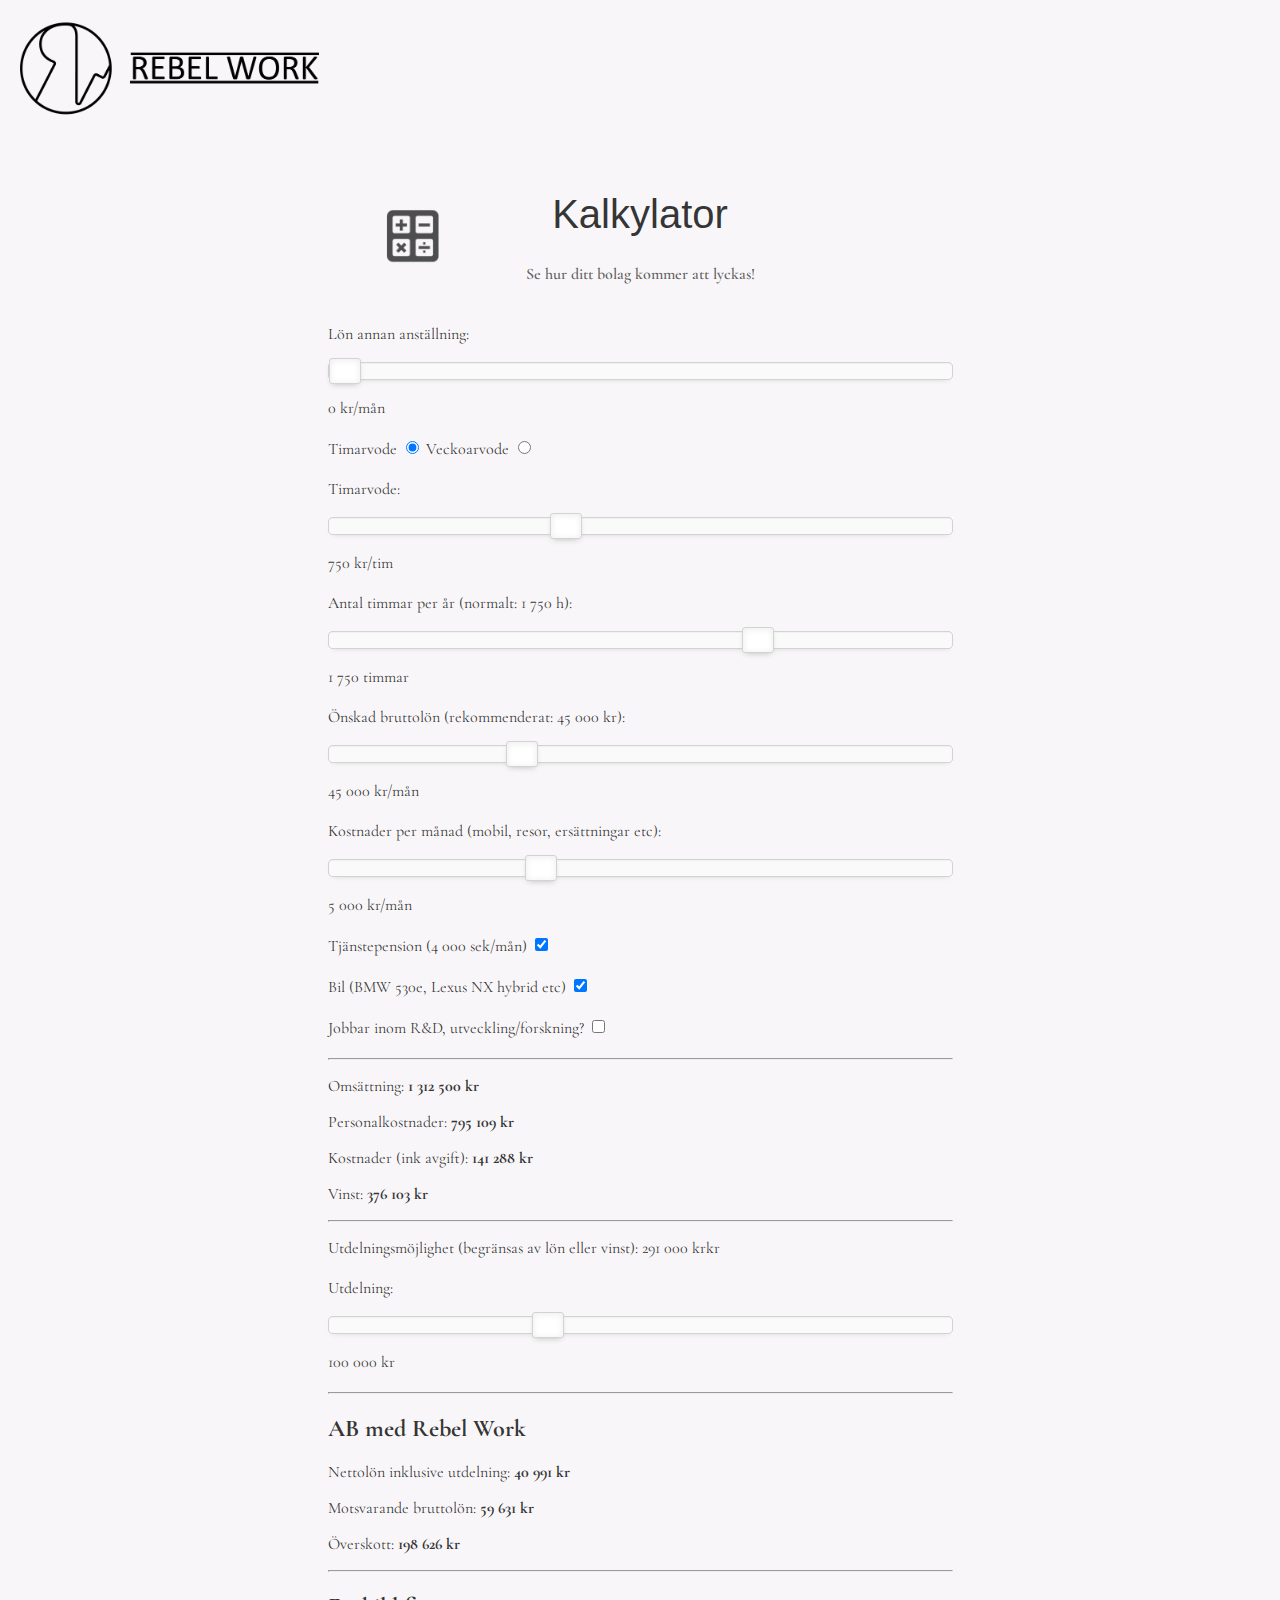
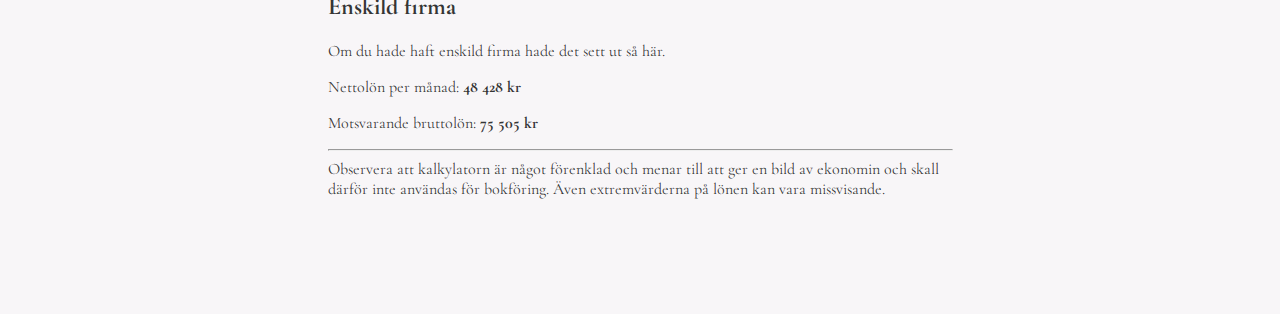
<file: rebelwork/calculator.html>
<!DOCTYPE html>
<html>
<head>

	<title>Patriks kalkylator</title>
	<meta charset="utf-8" />
	<meta name="viewport" content="width=device-width, initial-scale=1">

	<link href="https://fonts.googleapis.com/css2?family=Cormorant+Garamond:ital,wght@0,400;1,600&display=swap" rel="stylesheet">

	<link rel="stylesheet" href="old_style.css" />
	<link rel="stylesheet" href="range.css" />
</head>

<body>

<div class="menu">
	<img src="logo.png" />
</div>

<div class="container">

	<div class="header-text">
		<img src="calculator.png" />
		<h1>Kalkylator</h1>
		<p>Se hur ditt bolag kommer att lyckas!</p>
	</div>

	<div>
		<div>
			<div class="slider">
				<label class="sliderLabel">Lön annan anställning:</label>
				<input id="input-lon_annan_anstallning" type="range" min="0" value="0" max="100000" step="1000" />
				<div class="range-value" data-suffix=" kr/mån"></div>
			</div>
		</div>
		<div>
			<label> Timarvode </label>
			<input type="radio" id="check-timarvode" onchange="toggleVeckoArvode()" checked="checked" name="arvode-typ" 
				onclick="calculate()" />
			
			<label> Veckoarvode </label>
			<input type="radio" id="check-veckoarvode" onchange="toggleVeckoArvode()" name="arvode-typ" 
				onclick="calculate()" />
		</div>

		<div id="monthly_sliders">
			<div class="slider">
				<label class="sliderLabel">Timarvode:</label>
				<input id="input-timarvode" type="range" min="300" value="750" max="1500" step="10" />
				<div class="range-value" data-suffix=" kr/tim"></div>
			</div>
			<div class="slider">
				<label class="sliderLabel">Antal timmar per år (normalt: 1 750 h):</label>
				<input id="input-antal_timmar" type="range" min="0" value="1750" max="2500" step="10" />
				<div class="range-value" data-suffix=" timmar"></div>
			</div>
			<div class="slider">
				<label class="sliderLabel">Önskad bruttolön (rekommenderat: 45 000 kr):</label>
				<input id="input-onskad_lon_brutto_manad" type="range" min="0" value="45000" max="150000" step="500" />
				<div class="range-value" data-suffix=" kr/mån"></div>
			</div>
		</div>

		<div id="weekly_sliders" style="display: none;">
			<div class="slider">
				<label class="sliderLabel">Veckoarvode:</label>
				<input id="input-veckoarvode" type="range" min="0" value="57000" max="70000" step="500" />
				<div class="range-value" data-suffix=" kr/vecka"></div>
			</div>
			<div class="slider">
				<label class="sliderLabel">Antal veckor per år (normalt: 45):</label>
				<input id="input-antal_veckor" type="range" min="0" value="45" max="52" step="1" />
				<div class="range-value" data-suffix=" veckor"></div>
			</div>
			<div class="slider">
				<label class="sliderLabel">Önskad bruttolön per vecka (rekommenderat: 28 200 kr):</label>
				<input id="input-onskad_lon_brutto_vecka" type="range" min="0" value="28200" max="60000" step="100" />
				<div class="range-value" data-suffix=" kr/vecka"></div>
			</div>
		</div>

		<div>
			<div class="slider">
				<label class="sliderLabel">Kostnader per månad (mobil, resor, ersättningar etc):</label>
				<input id="input-kostnader" type="range" min="0" value="5000" max="15000" step="100" />
				<div class="range-value" data-suffix=" kr/mån"></div>
			</div>
		</div>

		<div>
			<div class="checkbox">
				<label>Tjänstepension (4 000 sek/mån)</label>
				<input type="checkbox" id="check-pension" onclick="calculate()" checked="checked" />
			</div>
			<div class="checkbox">
				<label>Bil (BMW 530e, Lexus NX hybrid etc)</label>
				<input type="checkbox" id="check-bil" onclick="calculate()" checked="checked" />
			</div>
			<div class="checkbox">
				<label>Jobbar inom R&D, utveckling/forskning?</label>
				<input type="checkbox" id="check-rnd" onclick="calculate()" />
			</div>
		</div>
	</div>

	<hr />

	<div class="results">
		<div>
			<p>Omsättning: <span id="omsattning"></span></p>
		</div>
		<div>
			<p class="monthly_result">Personalkostnader: <span id="personal"></span></p>
			<p class="weekly_result">Personalkostnader per vecka: <span id="personal_vecka"></span></p>
		</div>
		<div>
			<p class="monthly_result">Kostnader (ink avgift): <span id="kostnader"></span></p>
			<p class="weekly_result">Kostnader per vecka (ink avgift): <span id="kostnader_vecka"></span></p>
		</div>
		<div>
			<p class="monthly_result">Vinst: <span id="vinst"></span></p>
			<p class="weekly_result">Vinst per vecka: <span id="vinst_vecka"></span></p>
		</div>
	</div>

	<hr />

	<div>
		<div>
			<p>Utdelningsmöjlighet (begränsas av lön eller vinst): <span id="utdelningsmojlighet"></span>kr</p>
		</div>

		<div class="slider">
			<label class="sliderLabel">Utdelning:</label>
			<input id="input-utdelning" type="range" min="0" value="100000" max="300000" step="1000" />
			<div class="range-value" data-suffix=" kr"></div>
		</div>
	</div>

	<hr />

	<div class="results">
		<div>
			<h2>AB med Rebel Work</h2>
			<div>
				<p class="monthly_result">Nettolön inklusive utdelning: <span id="netto_manad"></span></p>
				<p class="weekly_result">Nettolön inklusive utdelning per vecka: <span id="netto_vecka"></span></p>
			</div>
			<div>
				<p class="monthly_result">Motsvarande bruttolön: <span id="motsvarande_lon_manad"></span></p>
				<p class="weekly_result">Motsvarande bruttolön per vecka: <span id="motsvarande_lon_vecka"></span></p>
			</div>
			<div>
				<p class="monthly_result">Överskott: <span id="overskott"></span></p>
				<p class="weekly_result">Överskott per vecka: <span id="overskott_vecka"></span></p>
			</div>
		</div>
	</div>

	<hr />

	<div class="results">
		<div>
			<h2>Enskild firma</h2>
			<p>Om du hade haft enskild firma hade det sett ut så här.</p> 
			<div>
				<p class="monthly_result">Nettolön per månad: <span id="netto_enskild_manad"></span></p>
				<p class="weekly_result">Nettolön per vecka: <span id="netto_enskild_vecka"></span></p>
			</div>
			<div>
				<p class="monthly_result">Motsvarande bruttolön: <span id="motsvarande_lon_enskild_manad"></span></p>
				<p class="weekly_result">Motsvarande bruttolön per vecka: <span id="motsvarande_lon_enskild_vecka"></span></p>
			</div>
		</div>
	</div>

	<hr />

	<div>
		Observera att kalkylatorn är något förenklad och menar till att ger en bild av ekonomin och skall därför inte användas för bokföring. Även extremvärderna på lönen kan vara missvisande.
	</div>
</div>

<script src="jquery.js"></script>
<script src="constants.js"></script>
<script src="calculate.js"></script>
<script>
	
	function updateSlider() {
		manuallyUpdateSlider($(this));
	}
	function manuallyUpdateSlider(slider) {
		let val = slider.val();
		let suffix = slider.siblings('.range-value').data('suffix');
		slider.siblings('.range-value').text(format(val) + suffix);
	}
	function format(val) {
		return Number(val).toLocaleString('sv-SE', { useGrouping: true});
	}
	function formatSEK(val) {
		return Number(val).toLocaleString('sv-SE', {
			minimumFractionDigits: 0, 
			maximumFractionDigits: 0, 
			style: 'currency', 
			currency: 'SEK', 
			useGrouping: true
		});
	}

	function toggleVeckoArvode() {
		$('#weekly_sliders').toggle( $('#check-veckoarvode').is(':checked') );
		$('#monthly_sliders').toggle( $('#check-timarvode').is(':checked') );
		$('.weekly_result').toggle( $('#check-veckoarvode').is(':checked') );
	}

	function calculate() {
		console.log('calculate');

		// get inputs
		let input = {
			'MONTHLY': $('#check-timarvode').is(':checked'),
			'WEEKLY': $('#check-veckoarvode').is(':checked'),

			'lon_annan_anstallning': Number($('#input-lon_annan_anstallning').val()),

			'timarvode': Number($('#input-timarvode').val()),
			'antal_timmar': Number($('#input-antal_timmar').val()),
			'onskad_lon_brutto_manad': Number($('#input-onskad_lon_brutto_manad').val()),
			
			'veckoarvode': Number($('#input-veckoarvode').val()),
			'antal_veckor': Number($('#input-antal_veckor').val()),
			'onskad_lon_brutto_vecka': Number($('#input-onskad_lon_brutto_vecka').val()),

			'kostnader': Number($('#input-kostnader').val()),
			'pension': $('#check-pension').is(':checked'),
			'bil': $('#check-bil').is(':checked'),
			'rnd': $('#check-rnd').is(':checked'),
			'utdelning': Number($('#input-utdelning').val())
		};
		let T2 = Number($('#input-antal_veckor').val());

		// Calculate all
		let output = calculateValues(input);

		// display results
		$('#omsattning').text( formatSEK(output.omsattning));
		$('#personal').text( formatSEK(output.personal));
		$('#personal_vecka').text( formatSEK(output.personal / T2));
		$('#kostnader').text( formatSEK(output.kostnader));
		$('#kostnader_vecka').text( formatSEK(output.kostnader / T2));
		$('#vinst').text( formatSEK(output.vinst));
		$('#vinst_vecka').text( formatSEK(output.vinst / T2));
		$('#utdelningsmojlighet').text( formatSEK(output.utdelningsmojlighet.max));

		$('#input-utdelning').prop({
            'min': output.utdelningsmojlighet.min,
            'max': output.utdelningsmojlighet.max
        });
        let a = $('#input-utdelning').val();
        manuallyUpdateSlider($('#input-utdelning'));

        $('#netto_manad').text( formatSEK(output.netto_manad));
        $('#netto_vecka').text( formatSEK(output.netto_manad * 12 / T2));

        $('#motsvarande_lon_manad').text( formatSEK(output.motsvarande_lon_manad));
        $('#motsvarande_lon_vecka').text( formatSEK(output.motsvarande_lon_manad * 12 / T2));
        
        $('#overskott').text( formatSEK(output.overskott));
		$('#overskott_vecka').text( formatSEK(output.overskott / T2));

		// Enkild firma
		$('#netto_enskild_manad').text( formatSEK( output.netto_enskild_manad ));
		$('#netto_enskild_vecka').text( formatSEK( output.netto_enskild_manad * 12 / T2));
		$('#motsvarande_lon_enskild_manad').text( formatSEK( output.motsvarande_lon_enskild_manad ));
		$('#motsvarande_lon_enskild_vecka').text( formatSEK( output.motsvarande_lon_enskild_manad * 12 / T2));
	}

	$(document).ready(function() {
		// Hook up sliders
		$('.slider input').on('input', function() { 
			manuallyUpdateSlider($(this));
			calculate();
		});
		$('.slider input').on('change', calculate);
		$('.slider input').each(updateSlider);
		calculate();
	});


</script>
</body>
</html>
</file>
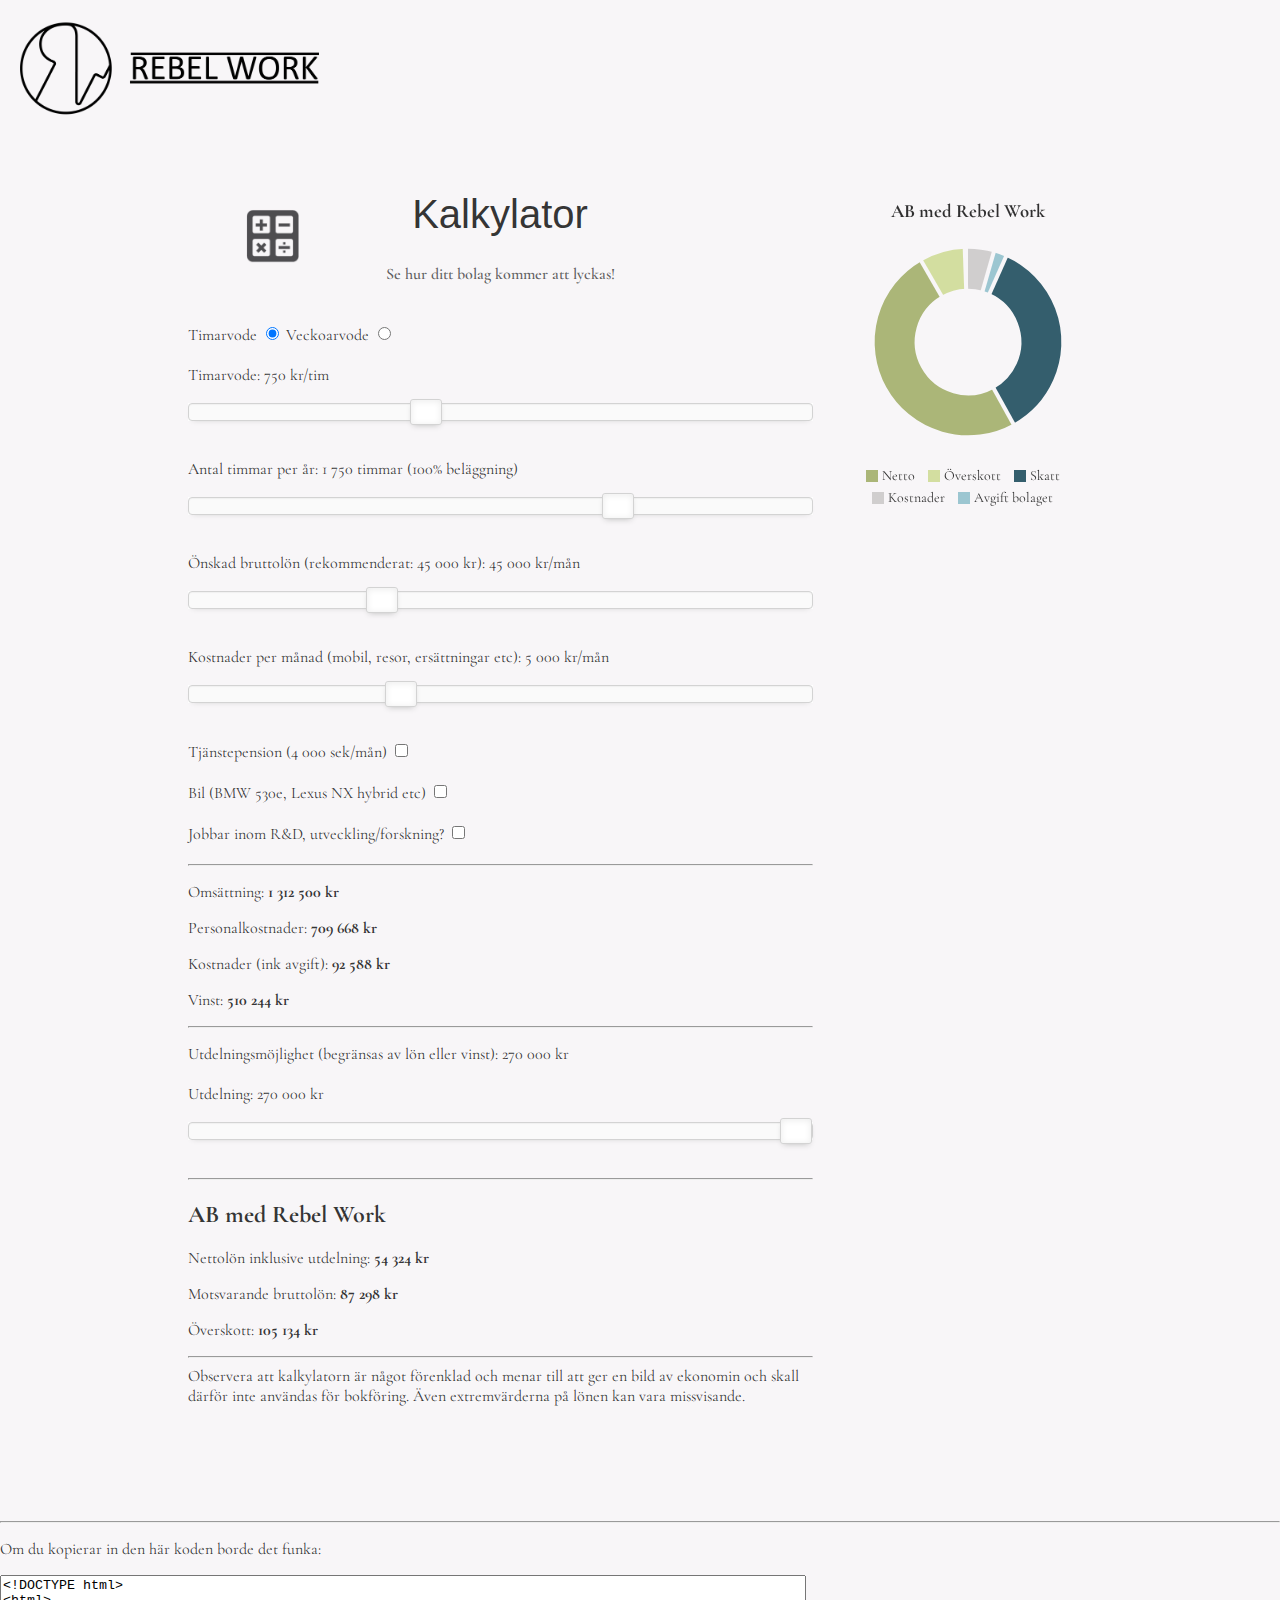
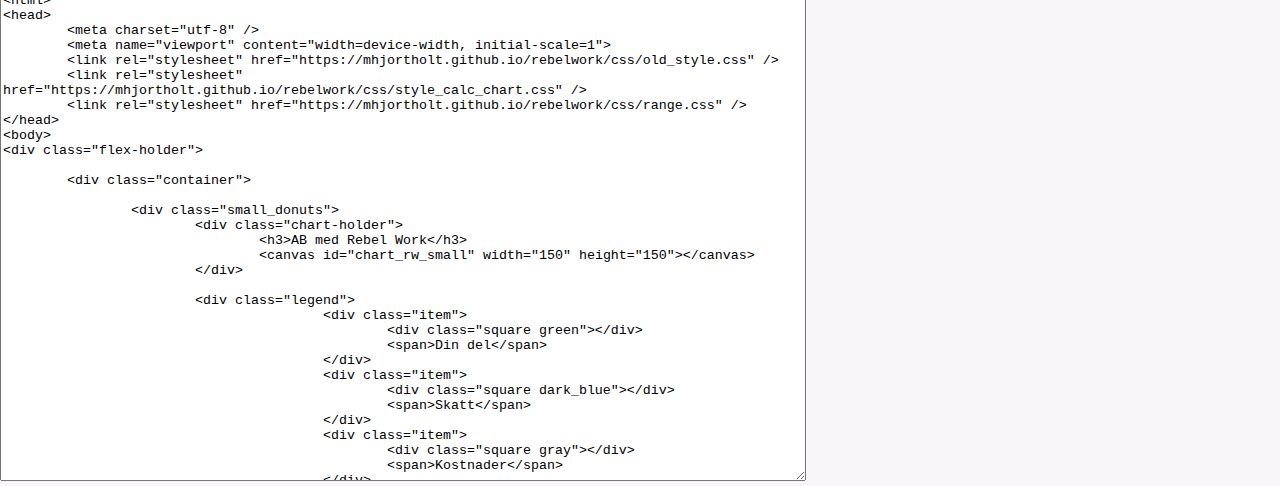
<file: rebelwork/calculator_chart.html>
<!DOCTYPE html>
<html>
<head>

	<title>Patriks kalkylator</title>
	<meta charset="utf-8" />
	<meta name="viewport" content="width=device-width, initial-scale=1">

	<link href="https://fonts.googleapis.com/css2?family=Cormorant+Garamond:ital,wght@0,400;1,600&display=swap" rel="stylesheet">

	<link rel="stylesheet" href="https://mhjortholt.github.io/rebelwork/css/old_style.css" />
	<link rel="stylesheet" href="https://mhjortholt.github.io/rebelwork/css/style_calc_chart.css" />
	<link rel="stylesheet" href="https://mhjortholt.github.io/rebelwork/css/range.css" />
</head>

<body>

<div class="menu">
	<img src="logo.png" />
</div>

<div class="flex-holder">

	<div class="container">

		<div class="header-text">
			<img src="calculator.png" />
			<h1>Kalkylator</h1>
			<p>Se hur ditt bolag kommer att lyckas!</p>
		</div>

		<div class="small_donuts">
			<div class="chart-holder">
				<h3>AB med Rebel Work</h3>
				<canvas id="chart_rw_small" width="150" height="150"></canvas>
			</div>

			<div class="legend">
					<div class="item">
						<div class="square green"></div>
						<span>Din del</span>
					</div>
					<div class="item">
						<div class="square dark_blue"></div>
						<span>Skatt</span>
					</div>
					<div class="item">
						<div class="square gray"></div>
						<span>Kostnader</span>
					</div>
					<div class="item">
						<div class="square light_blue"></div>
						<span>Avgift bolaget</span>
					</div>
				</div>
		</div>

		<div>
			<div style="display: none;">
				<div class="slider">
					<label class="sliderLabel">Lön annan anställning:</label>
					<div class="range-value" data-suffix=" kr/mån"></div>
					<input id="input-lon_annan_anstallning" type="range" min="0" value="0" max="100000" step="1000" />
				</div>
			</div>
			<div>
				<label> Timarvode </label>
				<input type="radio" id="check-timarvode" onchange="toggleVeckoArvode()" checked="checked" name="arvode-typ" 
					onclick="calculate()" />
				
				<label> Veckoarvode </label>
				<input type="radio" id="check-veckoarvode" onchange="toggleVeckoArvode()" name="arvode-typ" 
					onclick="calculate()" />
			</div>

			<div id="monthly_sliders">
				<div class="slider">
					<label class="sliderLabel">Timarvode: </label>
					<div class="range-value" data-suffix=" kr/tim"></div>
					<input id="input-timarvode" type="range" min="300" value="750" max="1500" step="10" />
				</div>
				<div class="slider">
					<label class="sliderLabel">Antal timmar per år:</label>
					<div class="range-value" data-suffix=" timmar"></div>
					<span id="belaggning"> (100% beläggning)</span>
					<input id="input-antal_timmar" type="range" min="0" value="1750" max="2500" step="10" />
				</div>
				<div class="slider">
					<label class="sliderLabel">Önskad bruttolön (rekommenderat: 45 000 kr):</label>
					<div class="range-value" data-suffix=" kr/mån"></div>
					<input id="input-onskad_lon_brutto_manad" type="range" min="0" value="45000" max="150000" step="500" />
				</div>
			</div>

			<div id="weekly_sliders" style="display: none;">
				<div class="slider">
					<label class="sliderLabel">Veckoarvode:</label>
					<div class="range-value" data-suffix=" kr/vecka"></div>
					<input id="input-veckoarvode" type="range" min="0" value="57000" max="70000" step="500" />
				</div>
				<div class="slider">
					<label class="sliderLabel">Antal veckor per år:</label>
					<div class="range-value" data-suffix=" veckor"></div>
					<input id="input-antal_veckor" type="range" min="0" value="45" max="52" step="1" />
				</div>
				<div class="slider">
					<label class="sliderLabel">Önskad bruttolön per vecka (rekommenderat: 28 200 kr):</label>
					<div class="range-value" data-suffix=" kr/vecka"></div>
					<input id="input-onskad_lon_brutto_vecka" type="range" min="0" value="28200" max="60000" step="100" />
				</div>
			</div>

			<div>
				<div class="slider">
					<label class="sliderLabel">Kostnader per månad (mobil, resor, ersättningar etc):</label>
					<div class="range-value" data-suffix=" kr/mån"></div>
					<input id="input-kostnader" type="range" min="0" value="5000" max="15000" step="100" />
				</div>
			</div>

			<div>
				<div class="checkbox">
					<label>Tjänstepension (4 000 sek/mån)</label>
					<input type="checkbox" id="check-pension" onclick="calculate()" />
				</div>
				<div class="checkbox">
					<label>Bil (BMW 530e, Lexus NX hybrid etc)</label>
					<input type="checkbox" id="check-bil" onclick="calculate()" />
				</div>
				<div class="checkbox">
					<label>Jobbar inom R&D, utveckling/forskning?</label>
					<input type="checkbox" id="check-rnd" onclick="calculate()" />
				</div>
			</div>
		</div>

		<hr />

		<div class="results">
			<div>
				<p>Omsättning: <span id="omsattning"></span></p>
			</div>
			<div>
				<p class="monthly_result">Personalkostnader: <span id="personal"></span></p>
				<p class="weekly_result">Personalkostnader per vecka: <span id="personal_vecka"></span></p>
			</div>
			<div>
				<p class="monthly_result">Kostnader (ink avgift): <span id="kostnader"></span></p>
				<p class="weekly_result">Kostnader per vecka (ink avgift): <span id="kostnader_vecka"></span></p>
			</div>
			<div>
				<p class="monthly_result">Vinst: <span id="vinst"></span></p>
				<p class="weekly_result">Vinst per vecka: <span id="vinst_vecka"></span></p>
			</div>
		</div>

		<hr />

		<div>
			<div>
				<p>Utdelningsmöjlighet (begränsas av lön eller vinst): <span id="utdelningsmojlighet"></span></p>
			</div>

			<div class="slider">
				<label class="sliderLabel">Utdelning:</label>
				<div class="range-value" data-suffix=" kr"></div>
				<input id="input-utdelning" type="range" min="0" value="300000" max="300000" step="1000" />
			</div>
		</div>

		<hr />

		<div class="results">
			<div>
				<h2>AB med Rebel Work</h2>
				<div>
					<p class="monthly_result">Nettolön inklusive utdelning: <span id="netto_manad"></span></p>
					<p class="weekly_result">Nettolön inklusive utdelning per vecka: <span id="netto_vecka"></span></p>
				</div>
				<div>
					<p class="monthly_result">Motsvarande bruttolön: <span id="motsvarande_lon_manad"></span></p>
					<p class="weekly_result">Motsvarande bruttolön per vecka: <span id="motsvarande_lon_vecka"></span></p>
				</div>
				<div>
					<p class="monthly_result">Överskott: <span id="overskott"></span></p>
					<p class="weekly_result">Överskott per vecka: <span id="overskott_vecka"></span></p>
				</div>
			</div>

		</div>

		<hr />

		<div>
			Observera att kalkylatorn är något förenklad och menar till att ger en bild av ekonomin och skall därför inte användas för bokföring. Även extremvärderna på lönen kan vara missvisande.
		</div>
	</div>

	<div class="donut-container">
		<div class="chart-container">
			<div class="chart">
				<h3>AB med Rebel Work</h3>
				<canvas id="chart_rw" width="240" height="240"></canvas>
				<div class="legend">
					<div class="item">
						<div class="square green"></div>
						<span>Netto</span>
					</div>
					<div class="item">
						<div class="square light_green"></div>
						<span>Överskott</span>
					</div>
					<div class="item">
						<div class="square dark_blue"></div>
						<span>Skatt</span>
					</div>
					<div class="item">
						<div class="square gray"></div>
						<span>Kostnader</span>
					</div>
					<div class="item">
						<div class="square light_blue"></div>
						<span>Avgift bolaget</span>
					</div>
				</div>				
			</div>
		</div>
	</div>
</div>

<script src="https://mhjortholt.github.io/rebelwork/js/jquery.js"></script>
<script src="https://mhjortholt.github.io/rebelwork/js/constants.js"></script>
<script src="https://mhjortholt.github.io/rebelwork/js/calculate.js"></script>
<script src="https://mhjortholt.github.io/rebelwork/js/chart.js"></script>
<script src="https://mhjortholt.github.io/rebelwork/js/helpers.js"></script>
<script>

	$(document).ready(function() {
		// Hook up sliders
		$('.slider input').on('input', function() { 
			manuallyUpdateSlider($(this));
		});
		$('#input-antal_timmar').on('input', function() {
			let h = $(this).val();
			$('#belaggning').html(' (' + Math.round(h / 1750 * 100) + '% beläggning)');
		});
		$('.slider input').on('change', calculate);
		$('.slider input').each(updateSlider);
		calculate();
	});

	function toggleVeckoArvode() {
		$('#weekly_sliders').toggle( $('#check-veckoarvode').is(':checked') );
		$('#monthly_sliders').toggle( $('#check-timarvode').is(':checked') );
		$('.weekly_result').toggle( $('#check-veckoarvode').is(':checked') );
	}

	function getInput() {
		let input = {
			'MONTHLY': $('#check-timarvode').is(':checked'),
			'WEEKLY': $('#check-veckoarvode').is(':checked'),

			'lon_annan_anstallning': Number($('#input-lon_annan_anstallning').val()),

			'timarvode': Number($('#input-timarvode').val()),
			'antal_timmar': Number($('#input-antal_timmar').val()),
			'onskad_lon_brutto_manad': Number($('#input-onskad_lon_brutto_manad').val()),
			
			'veckoarvode': Number($('#input-veckoarvode').val()),
			'antal_veckor': Number($('#input-antal_veckor').val()),
			'onskad_lon_brutto_vecka': Number($('#input-onskad_lon_brutto_vecka').val()),

			'kostnader': Number($('#input-kostnader').val()),
			'pension': $('#check-pension').is(':checked'),
			'bil': $('#check-bil').is(':checked'),
			'rnd': $('#check-rnd').is(':checked'),
			'utdelning': Number($('#input-utdelning').val())
		};
		return input;
	}

	function calculate() {
		console.log('calculate');

		// get inputs
		let input = getInput();

		let T2 = Number($('#input-antal_veckor').val());

		// Calculate all
		let output = calculateValues(input);

		// display results
		$('#omsattning').text( formatSEK(output.omsattning));
		$('#personal').text( formatSEK(output.personal));
		$('#personal_vecka').text( formatSEK(output.personal / T2));
		$('#kostnader').text( formatSEK(output.kostnader));
		$('#kostnader_vecka').text( formatSEK(output.kostnader / T2));
		$('#vinst').text( formatSEK(output.vinst));
		$('#vinst_vecka').text( formatSEK(output.vinst / T2));
		$('#utdelningsmojlighet').text( formatSEK(output.utdelningsmojlighet.max));

		$('#input-utdelning').prop({
            'min': output.utdelningsmojlighet.min,
            'max': output.utdelningsmojlighet.max
        });
        let a = $('#input-utdelning').val();
        manuallyUpdateSlider($('#input-utdelning'));

        $('#netto_manad').text( formatSEK(output.netto_manad));
        $('#netto_vecka').text( formatSEK(output.netto_manad * 12 / T2));

        $('#motsvarande_lon_manad').text( formatSEK(output.motsvarande_lon_manad));
        $('#motsvarande_lon_vecka').text( formatSEK(output.motsvarande_lon_manad * 12 / T2));
        
        $('#overskott').text( formatSEK(output.overskott));
		$('#overskott_vecka').text( formatSEK(output.overskott / T2));

		// Enkild firma
		$('#netto_enskild_manad').text( formatSEK( output.netto_enskild_manad ));
		$('#netto_enskild_vecka').text( formatSEK( output.netto_enskild_manad * 12 / T2));
		$('#motsvarande_lon_enskild_manad').text( formatSEK( output.motsvarande_lon_enskild_manad ));
		$('#motsvarande_lon_enskild_vecka').text( formatSEK( output.motsvarande_lon_enskild_manad * 12 / T2));

		updateCharts(output);
	}

	// CHARTS
	let data1 = [
		{ id: 'kostnader', value: 4, color: gray },
		{ id: 'rw', value: 2, color: light_blue },
		{ id: 'skatt', value: 39, color: dark_blue },
		{ id: 'netto', value: 54, color: green },
		{ id: 'overskott', value: 1, color: light_green },
	];
	let chart_rw = new Chart({
		canvas: document.getElementById('chart_rw'),
		data: data1,
		thickness: 40
	});
	let chart_rw_small = new Chart({
		canvas: document.getElementById('chart_rw_small'),
		data: data1,
	});

	function updateCharts(input) {
		console.log('Update charts');

		let total = input.kostnad_donut + input.total_skatt_donut + input.netto_donut + Math.abs(input.overskott) + input.rw;
		
		let kostnader = input.kostnad_donut / total * 100;
		let rw = input.rw / total * 100;
		let skatt = input.total_skatt_donut / total * 100;
		let netto = input.netto_donut / total * 100;
		let overskott = Math.abs(input.overskott) / total * 100;

		chart_rw.updateValues([
			{ id: 'kostnader', new_value: kostnader, tooltip: formatSEK(input.kostnad_donut) },
			{ id: 'rw', new_value: rw, tooltip: formatSEK(input.rw) },
			{ id: 'skatt', new_value: skatt, tooltip: formatSEK(input.total_skatt_donut) },
			{ id: 'netto', new_value: netto, tooltip: formatSEK(input.netto_donut) },
			{ id: 'overskott', new_value: overskott, 
								color: input.overskott > 0 ? light_green : red, 
								tooltip: formatSEK(input.overskott) },
		]);
		chart_rw_small.updateValues([
			{ id: 'kostnader', new_value: kostnader },
			{ id: 'rw', new_value: rw },
			{ id: 'skatt', new_value: skatt },
			{ id: 'netto', new_value: netto },
			{ id: 'overskott', new_value: overskott, color: input.overskott > 0 ? light_green : red },
		]);
	}


</script>

<hr />
<p>Om du kopierar in den här koden borde det funka:</p>
<textarea style="width: 800px; height: 500px;" id="code">
<!DOCTYPE html>
<html>
<head>
	<meta charset="utf-8" />
	<meta name="viewport" content="width=device-width, initial-scale=1">
	<link rel="stylesheet" href="https://mhjortholt.github.io/rebelwork/css/old_style.css" />
	<link rel="stylesheet" href="https://mhjortholt.github.io/rebelwork/css/style_calc_chart.css" />
	<link rel="stylesheet" href="https://mhjortholt.github.io/rebelwork/css/range.css" />
</head>
<body>
<div class="flex-holder">

	<div class="container">

		<div class="small_donuts">
			<div class="chart-holder">
				<h3>AB med Rebel Work</h3>
				<canvas id="chart_rw_small" width="150" height="150"></canvas>
			</div>

			<div class="legend">
					<div class="item">
						<div class="square green"></div>
						<span>Din del</span>
					</div>
					<div class="item">
						<div class="square dark_blue"></div>
						<span>Skatt</span>
					</div>
					<div class="item">
						<div class="square gray"></div>
						<span>Kostnader</span>
					</div>
					<div class="item">
						<div class="square light_blue"></div>
						<span>Avgift bolaget</span>
					</div>
				</div>
		</div>

		<div>
			<div style="display: none;">
				<div class="slider">
					<label class="sliderLabel">Lön annan anställning:</label>
					<div class="range-value" data-suffix=" kr/mån"></div>
					<input id="input-lon_annan_anstallning" type="range" min="0" value="0" max="100000" step="1000" />
				</div>
			</div>
			<div>
				<label> Timarvode </label>
				<input type="radio" id="check-timarvode" onchange="toggleVeckoArvode()" checked="checked" name="arvode-typ" 
					onclick="calculate()" />
				
				<label> Veckoarvode </label>
				<input type="radio" id="check-veckoarvode" onchange="toggleVeckoArvode()" name="arvode-typ" 
					onclick="calculate()" />
			</div>

			<div id="monthly_sliders">
				<div class="slider">
					<label class="sliderLabel">Timarvode: </label>
					<div class="range-value" data-suffix=" kr/tim"></div>
					<input id="input-timarvode" type="range" min="300" value="750" max="1500" step="10" />
				</div>
				<div class="slider">
					<label class="sliderLabel">Antal timmar per år:</label>
					<div class="range-value" data-suffix=" timmar"></div>
					<span id="belaggning"> (100% beläggning)</span>
					<input id="input-antal_timmar" type="range" min="0" value="1750" max="2500" step="10" />
				</div>
				<div class="slider">
					<label class="sliderLabel">Önskad bruttolön (rekommenderat: 45 000 kr):</label>
					<div class="range-value" data-suffix=" kr/mån"></div>
					<input id="input-onskad_lon_brutto_manad" type="range" min="0" value="45000" max="150000" step="500" />
				</div>
			</div>

			<div id="weekly_sliders" style="display: none;">
				<div class="slider">
					<label class="sliderLabel">Veckoarvode:</label>
					<div class="range-value" data-suffix=" kr/vecka"></div>
					<input id="input-veckoarvode" type="range" min="0" value="57000" max="70000" step="500" />
				</div>
				<div class="slider">
					<label class="sliderLabel">Antal veckor per år:</label>
					<div class="range-value" data-suffix=" veckor"></div>
					<input id="input-antal_veckor" type="range" min="0" value="45" max="52" step="1" />
				</div>
				<div class="slider">
					<label class="sliderLabel">Önskad bruttolön per vecka (rekommenderat: 28 200 kr):</label>
					<div class="range-value" data-suffix=" kr/vecka"></div>
					<input id="input-onskad_lon_brutto_vecka" type="range" min="0" value="28200" max="60000" step="100" />
				</div>
			</div>

			<div>
				<div class="slider">
					<label class="sliderLabel">Kostnader per månad (mobil, resor, ersättningar etc):</label>
					<div class="range-value" data-suffix=" kr/mån"></div>
					<input id="input-kostnader" type="range" min="0" value="5000" max="15000" step="100" />
				</div>
			</div>

			<div>
				<div class="checkbox">
					<label>Tjänstepension (4 000 sek/mån)</label>
					<input type="checkbox" id="check-pension" onclick="calculate()" />
				</div>
				<div class="checkbox">
					<label>Bil (BMW 530e, Lexus NX hybrid etc)</label>
					<input type="checkbox" id="check-bil" onclick="calculate()" />
				</div>
				<div class="checkbox">
					<label>Jobbar inom R&D, utveckling/forskning?</label>
					<input type="checkbox" id="check-rnd" onclick="calculate()" />
				</div>
			</div>
		</div>

		<hr />

		<div class="results">
			<div>
				<p>Omsättning: <span id="omsattning"></span></p>
			</div>
			<div>
				<p class="monthly_result">Personalkostnader: <span id="personal"></span></p>
				<p class="weekly_result">Personalkostnader per vecka: <span id="personal_vecka"></span></p>
			</div>
			<div>
				<p class="monthly_result">Kostnader (ink avgift): <span id="kostnader"></span></p>
				<p class="weekly_result">Kostnader per vecka (ink avgift): <span id="kostnader_vecka"></span></p>
			</div>
			<div>
				<p class="monthly_result">Vinst: <span id="vinst"></span></p>
				<p class="weekly_result">Vinst per vecka: <span id="vinst_vecka"></span></p>
			</div>
		</div>

		<hr />

		<div>
			<div>
				<p>Utdelningsmöjlighet (begränsas av lön eller vinst): <span id="utdelningsmojlighet"></span></p>
			</div>

			<div class="slider">
				<label class="sliderLabel">Utdelning:</label>
				<div class="range-value" data-suffix=" kr"></div>
				<input id="input-utdelning" type="range" min="0" value="300000" max="300000" step="1000" />
			</div>
		</div>

		<hr />

		<div class="results">
			<div>
				<h2>AB med Rebel Work</h2>
				<div>
					<p class="monthly_result">Nettolön inklusive utdelning: <span id="netto_manad"></span></p>
					<p class="weekly_result">Nettolön inklusive utdelning per vecka: <span id="netto_vecka"></span></p>
				</div>
				<div>
					<p class="monthly_result">Motsvarande bruttolön: <span id="motsvarande_lon_manad"></span></p>
					<p class="weekly_result">Motsvarande bruttolön per vecka: <span id="motsvarande_lon_vecka"></span></p>
				</div>
				<div>
					<p class="monthly_result">Överskott: <span id="overskott"></span></p>
					<p class="weekly_result">Överskott per vecka: <span id="overskott_vecka"></span></p>
				</div>
			</div>

		</div>

		<hr />

		<div>
			Observera att kalkylatorn är något förenklad och menar till att ger en bild av ekonomin och skall därför inte användas för bokföring. Även extremvärderna på lönen kan vara missvisande.
		</div>
	</div>

	<div class="donut-container">
		<div class="chart-container">
			<div class="chart">
				<h3>AB med Rebel Work</h3>
				<canvas id="chart_rw" width="240" height="240"></canvas>
				<div class="legend">
					<div class="item">
						<div class="square green"></div>
						<span>Netto</span>
					</div>
					<div class="item">
						<div class="square light_green"></div>
						<span>Överskott</span>
					</div>
					<div class="item">
						<div class="square dark_blue"></div>
						<span>Skatt</span>
					</div>
					<div class="item">
						<div class="square gray"></div>
						<span>Kostnader</span>
					</div>
					<div class="item">
						<div class="square light_blue"></div>
						<span>Avgift bolaget</span>
					</div>
				</div>				
			</div>
		</div>
	</div>
</div>

<script src="https://mhjortholt.github.io/rebelwork/js/jquery.js"></script>
<script src="https://mhjortholt.github.io/rebelwork/js/constants.js"></script>
<script src="https://mhjortholt.github.io/rebelwork/js/calculate.js"></script>
<script src="https://mhjortholt.github.io/rebelwork/js/chart.js"></script>
<script src="https://mhjortholt.github.io/rebelwork/js/helpers.js"></script>
<script>

	$(document).ready(function() {
		// Hook up sliders
		$('.slider input').on('input', function() { 
			manuallyUpdateSlider($(this));
		});
		$('#input-antal_timmar').on('input', function() {
			let h = $(this).val();
			$('#belaggning').html(' (' + Math.round(h / 1750 * 100) + '% beläggning)');
		});
		$('.slider input').on('change', calculate);
		$('.slider input').each(updateSlider);
		calculate();
	});

	function toggleVeckoArvode() {
		$('#weekly_sliders').toggle( $('#check-veckoarvode').is(':checked') );
		$('#monthly_sliders').toggle( $('#check-timarvode').is(':checked') );
		$('.weekly_result').toggle( $('#check-veckoarvode').is(':checked') );
	}

	function getInput() {
		let input = {
			'MONTHLY': $('#check-timarvode').is(':checked'),
			'WEEKLY': $('#check-veckoarvode').is(':checked'),

			'lon_annan_anstallning': Number($('#input-lon_annan_anstallning').val()),

			'timarvode': Number($('#input-timarvode').val()),
			'antal_timmar': Number($('#input-antal_timmar').val()),
			'onskad_lon_brutto_manad': Number($('#input-onskad_lon_brutto_manad').val()),
			
			'veckoarvode': Number($('#input-veckoarvode').val()),
			'antal_veckor': Number($('#input-antal_veckor').val()),
			'onskad_lon_brutto_vecka': Number($('#input-onskad_lon_brutto_vecka').val()),

			'kostnader': Number($('#input-kostnader').val()),
			'pension': $('#check-pension').is(':checked'),
			'bil': $('#check-bil').is(':checked'),
			'rnd': $('#check-rnd').is(':checked'),
			'utdelning': Number($('#input-utdelning').val())
		};
		return input;
	}

	function calculate() {
		console.log('calculate');

		// get inputs
		let input = getInput();

		let T2 = Number($('#input-antal_veckor').val());

		// Calculate all
		let output = calculateValues(input);

		// display results
		$('#omsattning').text( formatSEK(output.omsattning));
		$('#personal').text( formatSEK(output.personal));
		$('#personal_vecka').text( formatSEK(output.personal / T2));
		$('#kostnader').text( formatSEK(output.kostnader));
		$('#kostnader_vecka').text( formatSEK(output.kostnader / T2));
		$('#vinst').text( formatSEK(output.vinst));
		$('#vinst_vecka').text( formatSEK(output.vinst / T2));
		$('#utdelningsmojlighet').text( formatSEK(output.utdelningsmojlighet.max));

		$('#input-utdelning').prop({
            'min': output.utdelningsmojlighet.min,
            'max': output.utdelningsmojlighet.max
        });
        let a = $('#input-utdelning').val();
        manuallyUpdateSlider($('#input-utdelning'));

        $('#netto_manad').text( formatSEK(output.netto_manad));
        $('#netto_vecka').text( formatSEK(output.netto_manad * 12 / T2));

        $('#motsvarande_lon_manad').text( formatSEK(output.motsvarande_lon_manad));
        $('#motsvarande_lon_vecka').text( formatSEK(output.motsvarande_lon_manad * 12 / T2));
        
        $('#overskott').text( formatSEK(output.overskott));
		$('#overskott_vecka').text( formatSEK(output.overskott / T2));

		// Enkild firma
		$('#netto_enskild_manad').text( formatSEK( output.netto_enskild_manad ));
		$('#netto_enskild_vecka').text( formatSEK( output.netto_enskild_manad * 12 / T2));
		$('#motsvarande_lon_enskild_manad').text( formatSEK( output.motsvarande_lon_enskild_manad ));
		$('#motsvarande_lon_enskild_vecka').text( formatSEK( output.motsvarande_lon_enskild_manad * 12 / T2));

		updateCharts(output);
	}

	// CHARTS
	let data1 = [
		{ id: 'kostnader', value: 4, color: gray },
		{ id: 'rw', value: 2, color: light_blue },
		{ id: 'skatt', value: 39, color: dark_blue },
		{ id: 'netto', value: 54, color: green },
		{ id: 'overskott', value: 1, color: light_green },
	];
	let chart_rw = new Chart({
		canvas: document.getElementById('chart_rw'),
		data: data1,
		thickness: 40
	});
	let chart_rw_small = new Chart({
		canvas: document.getElementById('chart_rw_small'),
		data: data1,
	});

	function updateCharts(input) {
		console.log('Update charts');

		let total = input.kostnad_donut + input.total_skatt_donut + input.netto_donut + Math.abs(input.overskott) + input.rw;
		
		let kostnader = input.kostnad_donut / total * 100;
		let rw = input.rw / total * 100;
		let skatt = input.total_skatt_donut / total * 100;
		let netto = input.netto_donut / total * 100;
		let overskott = Math.abs(input.overskott) / total * 100;

		chart_rw.updateValues([
			{ id: 'kostnader', new_value: kostnader, tooltip: formatSEK(input.kostnad_donut) },
			{ id: 'rw', new_value: rw, tooltip: formatSEK(input.rw) },
			{ id: 'skatt', new_value: skatt, tooltip: formatSEK(input.total_skatt_donut) },
			{ id: 'netto', new_value: netto, tooltip: formatSEK(input.netto_donut) },
			{ id: 'overskott', new_value: overskott, 
								color: input.overskott > 0 ? light_green : red, 
								tooltip: formatSEK(input.overskott) },
		]);
		chart_rw_small.updateValues([
			{ id: 'kostnader', new_value: kostnader },
			{ id: 'rw', new_value: rw },
			{ id: 'skatt', new_value: skatt },
			{ id: 'netto', new_value: netto },
			{ id: 'overskott', new_value: overskott, color: input.overskott > 0 ? light_green : red },
		]);
	}


</script>
</body>
</html>

</textarea>
</body>
</html>
</file>
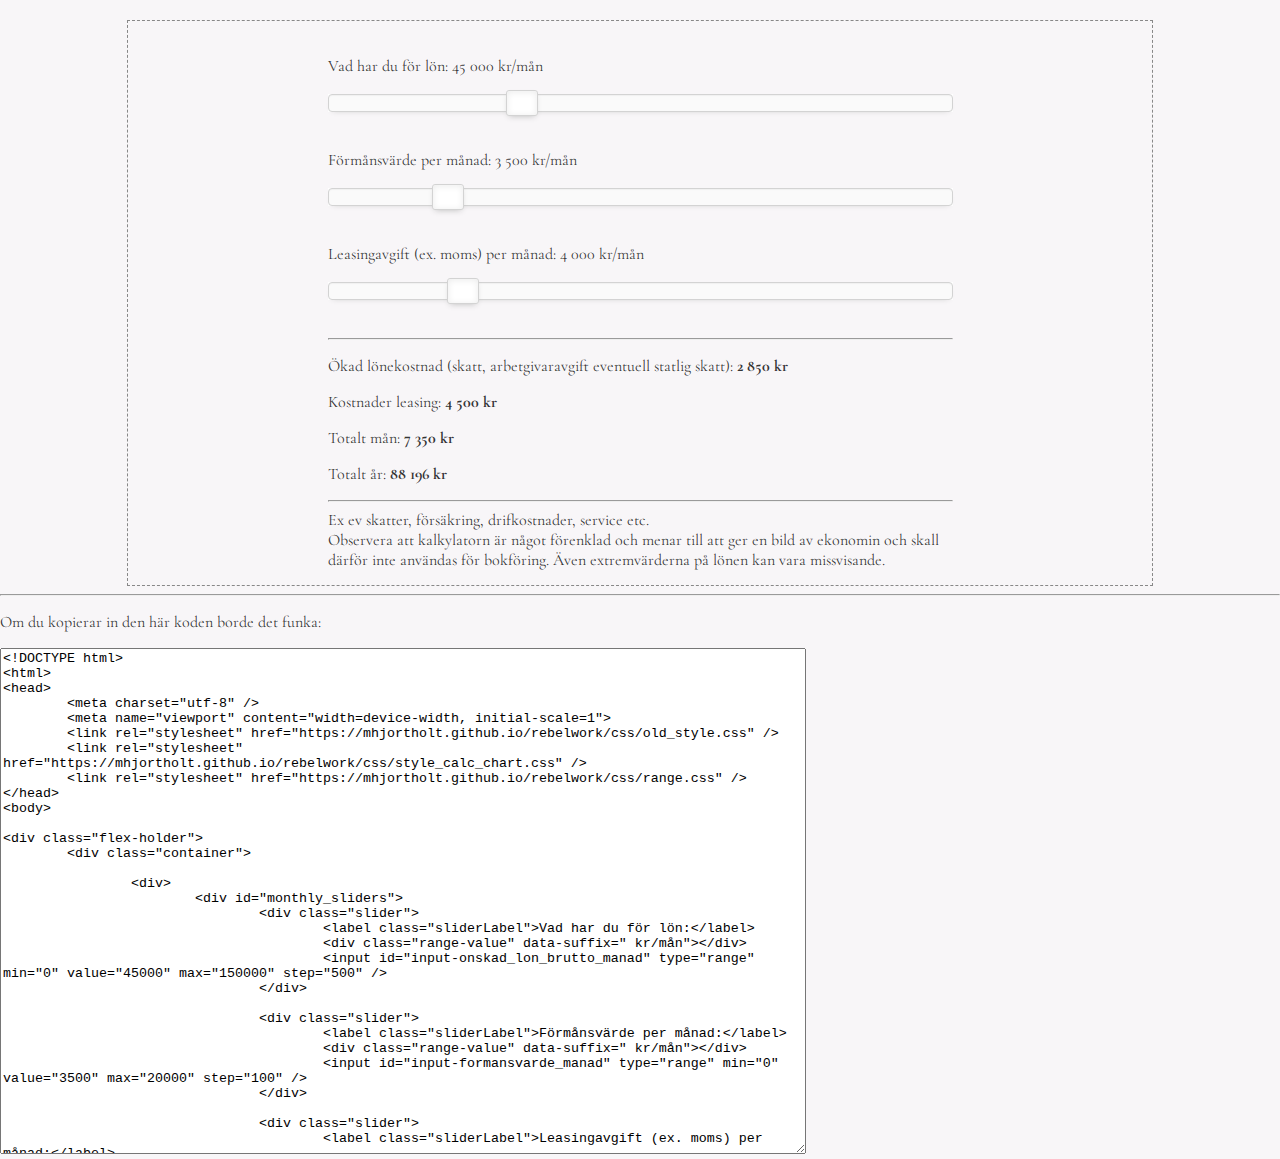
<file: rebelwork/car.html>
<!DOCTYPE html>
<html>
<head>
	<meta charset="utf-8" />
	<meta name="viewport" content="width=device-width, initial-scale=1">
	<title>Car preview</title>
	<link href="https://fonts.googleapis.com/css2?family=Cormorant+Garamond:ital,wght@0,400;1,600&display=swap" rel="stylesheet">
	<link rel="stylesheet" href="https://mhjortholt.github.io/rebelwork/css/old_style.css" />
	<link rel="stylesheet" href="https://mhjortholt.github.io/rebelwork/css/style_calc_chart.css" />
	<link rel="stylesheet" href="https://mhjortholt.github.io/rebelwork/css/range.css" />
</head>

<body>

<div class="flex-holder dashed">
	<div class="container">

		<div>
			<div id="monthly_sliders">
				<div class="slider">
					<label class="sliderLabel">Vad har du för lön:</label>
					<div class="range-value" data-suffix=" kr/mån"></div>
					<input id="input-onskad_lon_brutto_manad" type="range" min="0" value="45000" max="150000" step="500" />
				</div>

				<div class="slider">
					<label class="sliderLabel">Förmånsvärde per månad:</label>
					<div class="range-value" data-suffix=" kr/mån"></div>
					<input id="input-formansvarde_manad" type="range" min="0" value="3500" max="20000" step="100" />
				</div>

				<div class="slider">
					<label class="sliderLabel">Leasingavgift (ex. moms) per månad:</label>
					<div class="range-value" data-suffix=" kr/mån"></div>
					<input id="input-leasingavgift_manad" type="range" min="0" value="4000" max="20000" step="100" />
				</div>
			</div>

		</div>

		<hr />

		<div class="results">
			<div>
				<div>
					<p>Ökad lönekostnad (skatt, arbetgivaravgift eventuell statlig skatt): <span id="okad_lonekostnad"></span></p>
				</div>
				<div>
					<p>Kostnader leasing: <span id="kostnader_leasing"></span></p>
				</div>
				<div>
					<p>Totalt mån: <span id="totalt_manad"></span></p>
				</div>
				<div>
					<p>Totalt år: <span id="totalt_ar"></span></p>
				</div>
			</div>
			
		</div>

		<hr />

		<div>
			Ex ev skatter, försäkring, drifkostnader, service etc. <br />
			Observera att kalkylatorn är något förenklad och menar till att ger en bild av ekonomin och skall därför inte användas för bokföring. Även extremvärderna på lönen kan vara missvisande.
		</div>
	</div>

</div>

<script src="https://mhjortholt.github.io/rebelwork/js/jquery.js"></script>
<script src="https://mhjortholt.github.io/rebelwork/js/constants.js"></script>
<script src="https://mhjortholt.github.io/rebelwork/js/calculate.js"></script>
<script src="https://mhjortholt.github.io/rebelwork/js/helpers.js"></script>
<script>

	$(document).ready(function() {
		// Hook up sliders
		$('.slider input').on('input', function() { 
			manuallyUpdateSlider($(this));
		});
		$('.slider input').on('change', calculate);
		$('.slider input').each(updateSlider);
		calculate();
	});

	let utdelning = 270000;
	function calculate() {

		// get inputs
		let input = getStandardInput();
		input.onskad_lon_brutto_manad = Number($('#input-onskad_lon_brutto_manad').val());
		input.bil = true;
		input.utdelning = utdelning;
		input.B1 = Number($('#input-formansvarde_manad').val());
		input.B21 = Number($('#input-leasingavgift_manad').val());
		input.B2 = input.B21*1.125;

		// Calculate all
		let output = calculateValues(input);

		// display results
		if (output.utdelningsmojlighet.max !== utdelning) {
			utdelning = output.utdelningsmojlighet.max;
			calculate();
		}

        $('#okad_lonekostnad').text( formatSEK(output.Bt/12));        
        $('#kostnader_leasing').text( formatSEK(output.B2));
        let Btot = output.B2+output.Bt/12;
        $('#totalt_manad').text( formatSEK(Btot));
        $('#totalt_ar').text( formatSEK(Btot*12));
	}



</script>

<hr />
<p>Om du kopierar in den här koden borde det funka:</p>
<textarea style="width: 800px; height: 500px;" id="code">
<!DOCTYPE html>
<html>
<head>
	<meta charset="utf-8" />
	<meta name="viewport" content="width=device-width, initial-scale=1">
	<link rel="stylesheet" href="https://mhjortholt.github.io/rebelwork/css/old_style.css" />
	<link rel="stylesheet" href="https://mhjortholt.github.io/rebelwork/css/style_calc_chart.css" />
	<link rel="stylesheet" href="https://mhjortholt.github.io/rebelwork/css/range.css" />
</head>
<body>

<div class="flex-holder">
	<div class="container">

		<div>
			<div id="monthly_sliders">
				<div class="slider">
					<label class="sliderLabel">Vad har du för lön:</label>
					<div class="range-value" data-suffix=" kr/mån"></div>
					<input id="input-onskad_lon_brutto_manad" type="range" min="0" value="45000" max="150000" step="500" />
				</div>

				<div class="slider">
					<label class="sliderLabel">Förmånsvärde per månad:</label>
					<div class="range-value" data-suffix=" kr/mån"></div>
					<input id="input-formansvarde_manad" type="range" min="0" value="3500" max="20000" step="100" />
				</div>

				<div class="slider">
					<label class="sliderLabel">Leasingavgift (ex. moms) per månad:</label>
					<div class="range-value" data-suffix=" kr/mån"></div>
					<input id="input-leasingavgift_manad" type="range" min="0" value="4000" max="20000" step="100" />
				</div>
			</div>

		</div>

		<hr />

		<div class="results">
			<div>
				<div>
					<p>Ökad lönekostnad (skatt, arbetgivaravgift eventuell statlig skatt): <span id="okad_lonekostnad"></span></p>
				</div>
				<div>
					<p>Kostnader leasing: <span id="kostnader_leasing"></span></p>
				</div>
				<div>
					<p>Totalt mån: <span id="totalt_manad"></span></p>
				</div>
				<div>
					<p>Totalt år: <span id="totalt_ar"></span></p>
				</div>
			</div>
			
		</div>

		<hr />

		<div>
			Ex ev skatter, försäkring, drifkostnader, service etc. <br />
			Observera att kalkylatorn är något förenklad och menar till att ger en bild av ekonomin och skall därför inte användas för bokföring. Även extremvärderna på lönen kan vara missvisande.
		</div>
	</div>
</div>

<script src="https://mhjortholt.github.io/rebelwork/js/jquery.js"></script>
<script src="https://mhjortholt.github.io/rebelwork/js/constants.js"></script>
<script src="https://mhjortholt.github.io/rebelwork/js/calculate.js"></script>
<script src="https://mhjortholt.github.io/rebelwork/js/helpers.js"></script>
<script>

	$(document).ready(function() {
		// Hook up sliders
		$('.slider input').on('input', function() { 
			manuallyUpdateSlider($(this));
		});
		$('.slider input').on('change', calculate);
		$('.slider input').each(updateSlider);
		calculate();
	});

	let utdelning = 270000;
	function calculate() {

		// get inputs
		let input = getStandardInput();
		input.onskad_lon_brutto_manad = Number($('#input-onskad_lon_brutto_manad').val());
		input.bil = true;
		input.utdelning = utdelning;
		input.B1 = Number($('#input-formansvarde_manad').val());
		input.B21 = Number($('#input-leasingavgift_manad').val());
		input.B2 = input.B21*1.125;

		// Calculate all
		let output = calculateValues(input);

		// display results
		if (output.utdelningsmojlighet.max !== utdelning) {
			utdelning = output.utdelningsmojlighet.max;
			calculate();
		}

        $('#okad_lonekostnad').text( formatSEK(output.Bt/12));        
        $('#kostnader_leasing').text( formatSEK(output.B2));
        let Btot = output.B2+output.Bt/12;
        $('#totalt_manad').text( formatSEK(Btot));
        $('#totalt_ar').text( formatSEK(Btot*12));
	}

</script>
</body>
</html>

</textarea>

</body>
</html>
</file>
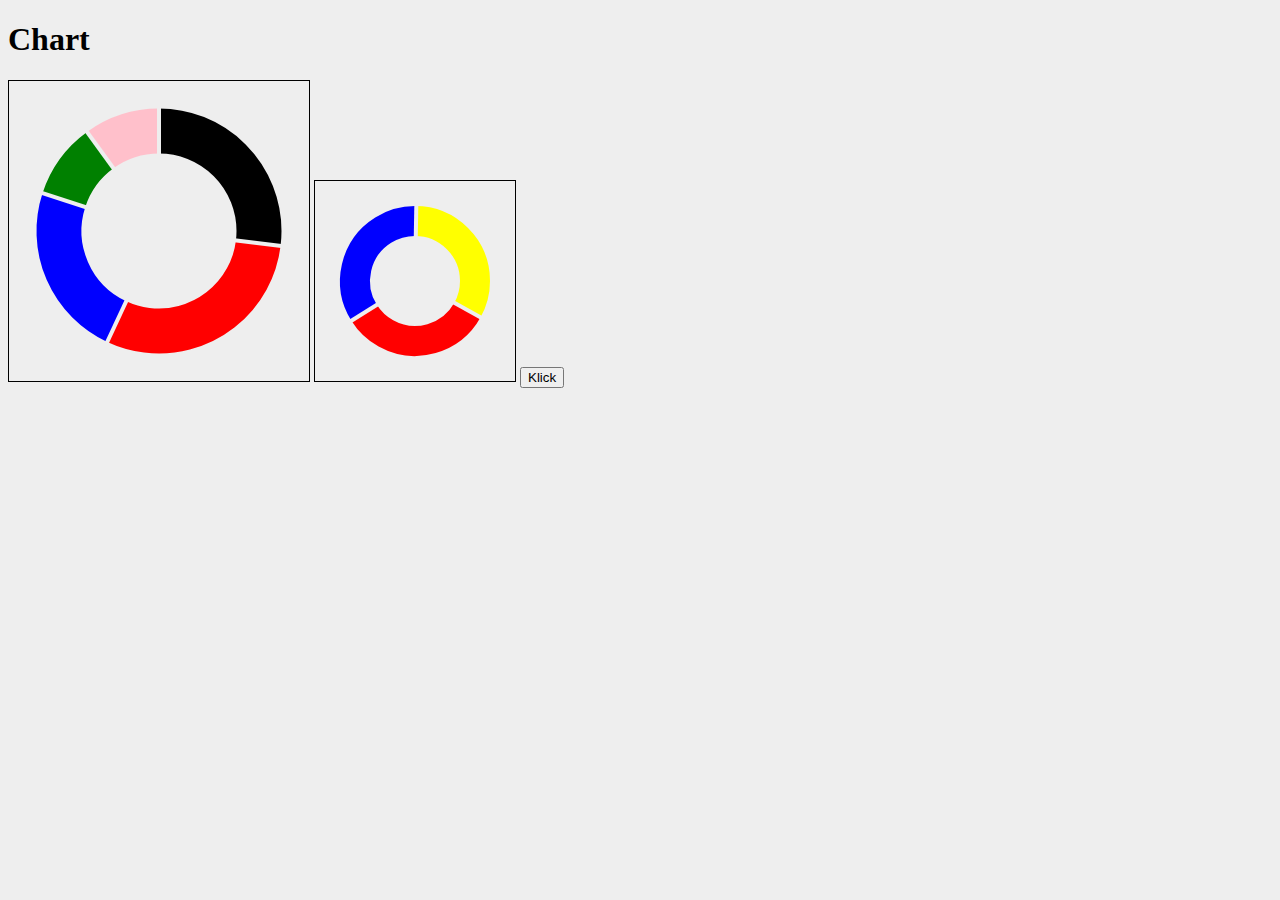
<file: rebelwork/chart.html>
<!DOCTYPE html>
<html>
<head>

	<title>chart</title>
	<meta charset="utf-8" />
	<meta name="viewport" content="width=device-width, initial-scale=1">

</head>

<body style="background: #eee;">


<h1>Chart</h1>
	
<canvas id="chart1" width="300" height="300" style="border: 1px solid black; margin-bottom: 4000;"></canvas>
<canvas id="chart2" width="200" height="200" style="border: 1px solid black; margin-bottom: 4000;"></canvas>
<button onclick="changeValues()">Klick</button>

<script src="chart.js"></script>
<script>

	let canvas1 = document.getElementById('chart1');
	let canvas2 = document.getElementById('chart2');
	let data = [
		{ id: 'a', value: 27, color: 'black' },
		{ id: 'b', value: 30, color: 'red' },
		{ id: 'c', value: 23, color: 'blue' },
		{ id: 'd', value: 10, color: 'green' },
		{ id: 'e', value: 10, color: 'pink' },
	];
	let chart1 = new Chart({
		canvas: canvas1,
		data: data
	});

	let chart2 = new Chart({
		canvas: canvas2,
		data: [
			{ id: 'a', value: 33, color: 'yellow' },
			{ id: 'b', value: 33, color: 'red' },
			{ id: 'c', value: 34, color: 'blue' },
		]
	});

	function changeValues() {
		let a = Math.floor(Math.random() * 96) + 1;
		let b = Math.floor(Math.random() * (97 - a)) + 1;
		let c = Math.floor(Math.random() * (98 - (a + b))) + 1;
		let d = Math.floor(Math.random() * (99 - (a + b + c))) + 1;
		let e = 100 - (a + b + c + d); 

		let new_values = [];
		new_values.push({ id: 'a', new_value: a });
		new_values.push({ id: 'b', new_value: b });
		new_values.push({ id: 'c', new_value: c });
		new_values.push({ id: 'd', new_value: d });
		new_values.push({ id: 'e', new_value: e });

		console.log('new values');
		console.log(a + ', ' + b + ', ' + c + ', ' + d + ', ' + e);
		console.log(a+b+c+d+e);
		console.log(new_values);

		chart1.updateValues(new_values);
	}

</script>

</body>
</html>
</file>
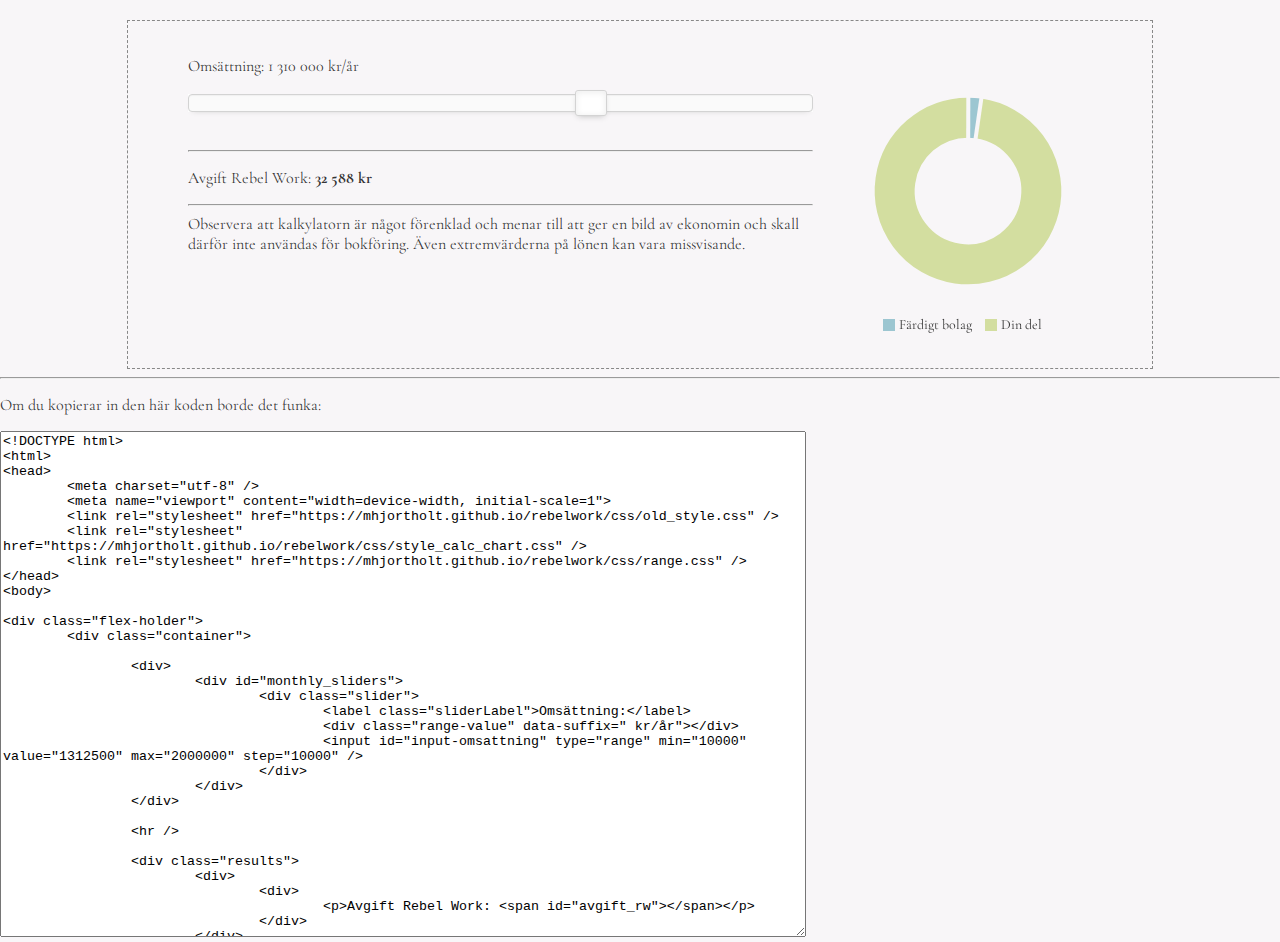
<file: rebelwork/fee.html>
<!DOCTYPE html>
<html>
<head>
	<meta charset="utf-8" />
	<meta name="viewport" content="width=device-width, initial-scale=1">
	<title>Fee RW calculator</title>
	<link href="https://fonts.googleapis.com/css2?family=Cormorant+Garamond:ital,wght@0,400;1,600&display=swap" rel="stylesheet">
	<link rel="stylesheet" href="https://mhjortholt.github.io/rebelwork/css/old_style.css" />
	<link rel="stylesheet" href="https://mhjortholt.github.io/rebelwork/css/style_calc_chart.css" />
	<link rel="stylesheet" href="https://mhjortholt.github.io/rebelwork/css/range.css" />
</head>

<body>

<div class="flex-holder dashed">
	<div class="container">

		<div>
			<div id="monthly_sliders">
				<div class="slider">
					<label class="sliderLabel">Omsättning:</label>
					<div class="range-value" data-suffix=" kr/år"></div>
					<input id="input-omsattning" type="range" min="10000" value="1312500" max="2000000" step="10000" />
				</div>
			</div>
		</div>

		<hr />

		<div class="results">
			<div>
				<div>
					<p>Avgift Rebel Work: <span id="avgift_rw"></span></p>
				</div>
			</div>
		</div>

		<hr />
		<div>
			Observera att kalkylatorn är något förenklad och menar till att ger en bild av ekonomin och skall därför inte användas för bokföring. Även extremvärderna på lönen kan vara missvisande.
		</div>
	</div>

	<div class="donut-container">
		<div class="chart-container">
			<div class="chart">
				<canvas id="fee_chart" width="240" height="240"></canvas>
				<div class="legend">
					<div class="item">
						<div class="square light_blue"></div>
						<span>Färdigt bolag</span>
					</div>
					<div class="item">
						<div class="square light_green"></div>
						<span>Din del</span>
					</div>
				</div>				
			</div>
		</div>
	</div>

</div>

<script src="https://mhjortholt.github.io/rebelwork/js/jquery.js"></script>
<script src="https://mhjortholt.github.io/rebelwork/js/constants.js"></script>
<script src="https://mhjortholt.github.io/rebelwork/js/calculate.js"></script>
<script src="https://mhjortholt.github.io/rebelwork/js/chart.js"></script>
<script src="https://mhjortholt.github.io/rebelwork/js/helpers.js"></script>
<script>

	$(document).ready(function() {
		// Hook up sliders
		$('.slider input').on('input', function() { 
			manuallyUpdateSlider($(this));
		});
		$('.slider input').on('change', calculate);
		$('.slider input').each(updateSlider);
		calculate();
	});

	let utdelning = 270000;
	function calculate() {

		// Get inputs
		let input = getStandardInput();
		input.utdelning = utdelning;

		let omsattning = Number(Number($('#input-omsattning').val()));
		input.timarvode = omsattning / input.antal_timmar;

		// Calculate all
		let output = calculateValues(input);

		// display results
		if (output.utdelningsmojlighet.max !== utdelning) {
			utdelning = output.utdelningsmojlighet.max;
			calculate();
		}

        $('#avgift_rw').text( formatSEK(output.RW));        

        updateChart(output);
	}

	// CHART
	let chart_data = [
		{ id: 'rw', value: 2, color: light_blue },
		{ id: 'din_del', value: 98, color: light_green },
	];
	let fee_chart = new Chart({
		canvas: document.getElementById('fee_chart'),
		data: chart_data,
		thickness: 40
	});

	function updateChart(input) {

		let rw = input.RW/input.O1;
		let din_del = (input.O1-input.RW)/input.O1;
		let total = din_del + rw;

		rw = (rw/total*100);
		din_del = (din_del/total*100);

		fee_chart.updateValues([
			{ id: 'rw', new_value: rw, tooltip: formatPercentage(rw) },
			{ id: 'din_del', new_value: din_del, tooltip: formatPercentage(din_del) },
		]);
	}

</script>

<hr />
<p>Om du kopierar in den här koden borde det funka:</p>
<textarea style="width: 800px; height: 500px;" id="code">
<!DOCTYPE html>
<html>
<head>
	<meta charset="utf-8" />
	<meta name="viewport" content="width=device-width, initial-scale=1">
	<link rel="stylesheet" href="https://mhjortholt.github.io/rebelwork/css/old_style.css" />
	<link rel="stylesheet" href="https://mhjortholt.github.io/rebelwork/css/style_calc_chart.css" />
	<link rel="stylesheet" href="https://mhjortholt.github.io/rebelwork/css/range.css" />
</head>
<body>

<div class="flex-holder">
	<div class="container">

		<div>
			<div id="monthly_sliders">
				<div class="slider">
					<label class="sliderLabel">Omsättning:</label>
					<div class="range-value" data-suffix=" kr/år"></div>
					<input id="input-omsattning" type="range" min="10000" value="1312500" max="2000000" step="10000" />
				</div>
			</div>
		</div>

		<hr />

		<div class="results">
			<div>
				<div>
					<p>Avgift Rebel Work: <span id="avgift_rw"></span></p>
				</div>
			</div>
		</div>

		<hr />
		<div>
			Observera att kalkylatorn är något förenklad och menar till att ger en bild av ekonomin och skall därför inte användas för bokföring. Även extremvärderna på lönen kan vara missvisande.
		</div>
	</div>

	<div class="donut-container">
		<div class="chart-container">
			<div class="chart">
				<canvas id="fee_chart" width="240" height="240"></canvas>
				<div class="legend">
					<div class="item">
						<div class="square light_blue"></div>
						<span>Färdigt bolag</span>
					</div>
					<div class="item">
						<div class="square light_green"></div>
						<span>Din del</span>
					</div>
				</div>				
			</div>
		</div>
	</div>

</div>

<script src="https://mhjortholt.github.io/rebelwork/js/jquery.js"></script>
<script src="https://mhjortholt.github.io/rebelwork/js/constants.js"></script>
<script src="https://mhjortholt.github.io/rebelwork/js/calculate.js"></script>
<script src="https://mhjortholt.github.io/rebelwork/js/chart.js"></script>
<script src="https://mhjortholt.github.io/rebelwork/js/helpers.js"></script>
<script>

	$(document).ready(function() {
		// Hook up sliders
		$('.slider input').on('input', function() { 
			manuallyUpdateSlider($(this));
		});
		$('.slider input').on('change', calculate);
		$('.slider input').each(updateSlider);
		calculate();
	});

	let utdelning = 270000;
	function calculate() {

		// Get inputs
		let input = getStandardInput();
		input.utdelning = utdelning;

		let omsattning = Number(Number($('#input-omsattning').val()));
		input.timarvode = omsattning / input.antal_timmar;

		// Calculate all
		let output = calculateValues(input);

		// display results
		if (output.utdelningsmojlighet.max !== utdelning) {
			utdelning = output.utdelningsmojlighet.max;
			calculate();
		}

        $('#avgift_rw').text( formatSEK(output.RW));        

        updateChart(output);
	}

	// CHART
	let chart_data = [
		{ id: 'rw', value: 2, color: light_blue },
		{ id: 'din_del', value: 98, color: light_green },
	];
	let fee_chart = new Chart({
		canvas: document.getElementById('fee_chart'),
		data: chart_data,
		thickness: 40
	});

	function updateChart(input) {

		let rw = input.RW/input.O1;
		let din_del = (input.O1-input.RW)/input.O1;
		let total = din_del + rw;

		rw = (rw/total*100);
		din_del = (din_del/total*100);

		fee_chart.updateValues([
			{ id: 'rw', new_value: rw, tooltip: formatPercentage(rw) },
			{ id: 'din_del', new_value: din_del, tooltip: formatPercentage(din_del) },
		]);
	}

</script>
</body>
</html>

</textarea>
</body>
</html>
</file>
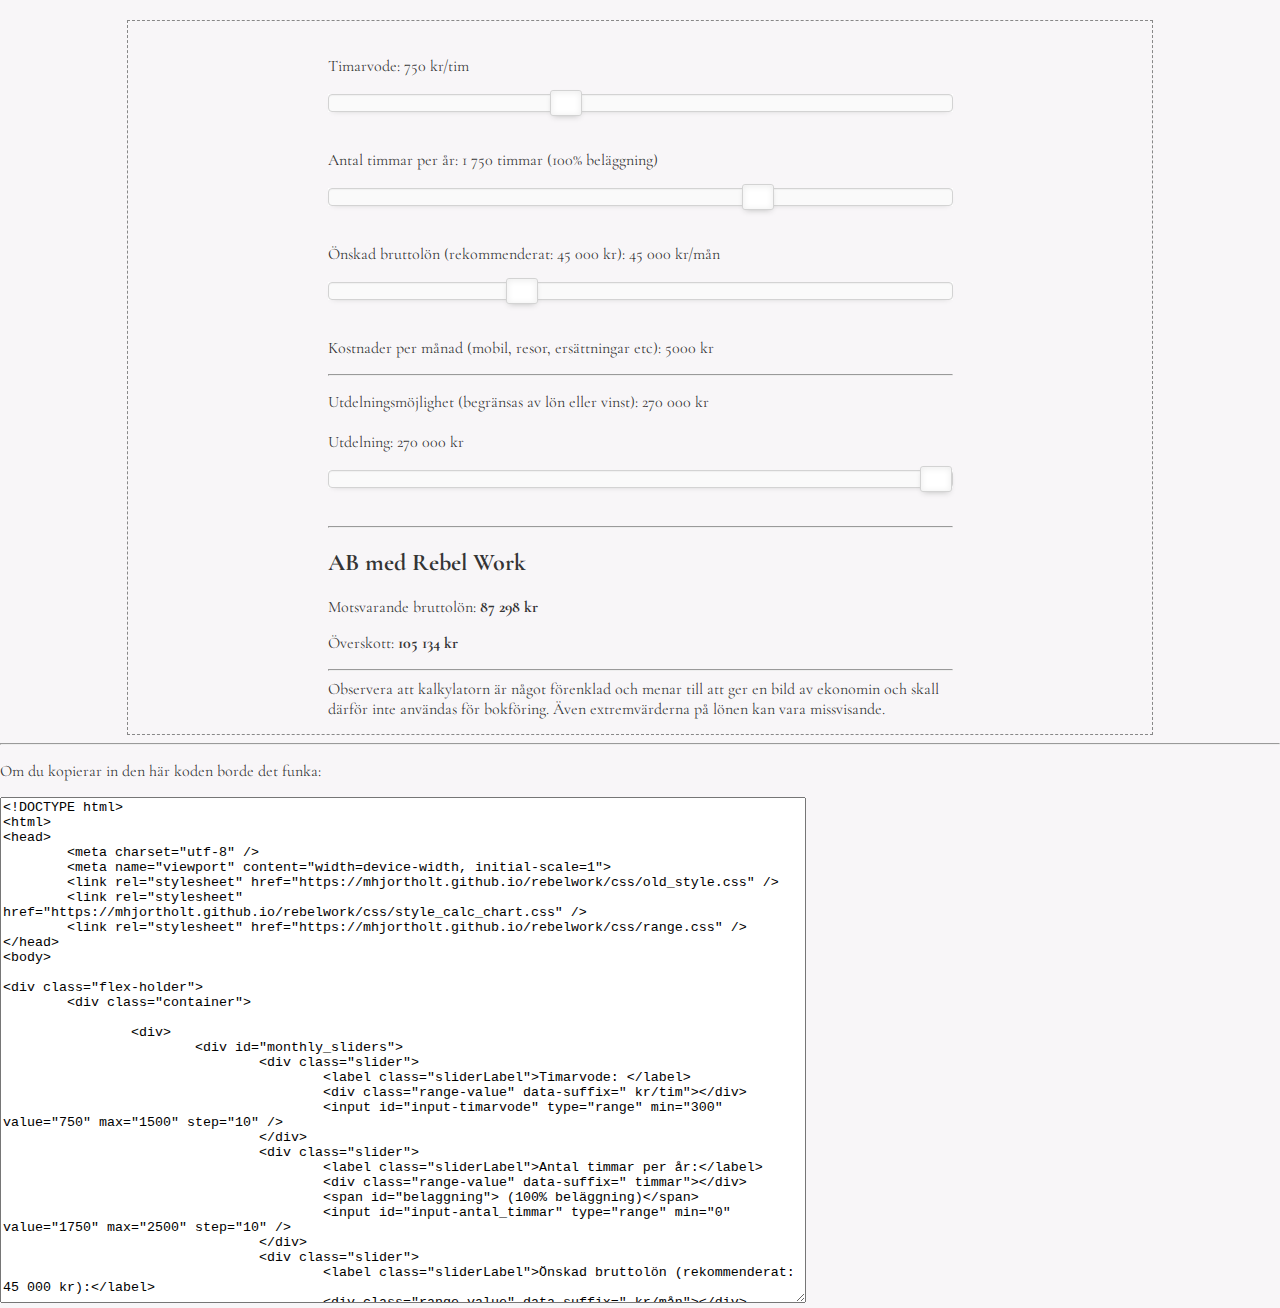
<file: rebelwork/preview.html>
<!DOCTYPE html>
<html>
<head>
	<meta charset="utf-8" />
	<meta name="viewport" content="width=device-width, initial-scale=1">
	<title>Calculator preview</title>
	<link href="https://fonts.googleapis.com/css2?family=Cormorant+Garamond:ital,wght@0,400;1,600&display=swap" rel="stylesheet">
	<link rel="stylesheet" href="https://mhjortholt.github.io/rebelwork/css/old_style.css" />
	<link rel="stylesheet" href="https://mhjortholt.github.io/rebelwork/css/style_calc_chart.css" />
	<link rel="stylesheet" href="https://mhjortholt.github.io/rebelwork/css/range.css" />
</head>

<body>

<div class="flex-holder dashed">
	<div class="container">

		<div>
			<div id="monthly_sliders">
				<div class="slider">
					<label class="sliderLabel">Timarvode: </label>
					<div class="range-value" data-suffix=" kr/tim"></div>
					<input id="input-timarvode" type="range" min="300" value="750" max="1500" step="10" />
				</div>
				<div class="slider">
					<label class="sliderLabel">Antal timmar per år:</label>
					<div class="range-value" data-suffix=" timmar"></div>
					<span id="belaggning"> (100% beläggning)</span>
					<input id="input-antal_timmar" type="range" min="0" value="1750" max="2500" step="10" />
				</div>
				<div class="slider">
					<label class="sliderLabel">Önskad bruttolön (rekommenderat: 45 000 kr):</label>
					<div class="range-value" data-suffix=" kr/mån"></div>
					<input id="input-onskad_lon_brutto_manad" type="range" min="0" value="45000" max="150000" step="500" />
				</div>
			</div>

			<div>
				<p>Kostnader per månad (mobil, resor, ersättningar etc): 5000 kr</p>
			</div>

			<hr />

			<div>
				<div>
					<p>Utdelningsmöjlighet (begränsas av lön eller vinst): <span id="utdelningsmojlighet"></span></p>
				</div>

				<div class="slider">
					<label class="sliderLabel">Utdelning:</label>
					<div class="range-value" data-suffix=" kr"></div>
					<input id="input-utdelning" type="range" min="0" value="300000" max="300000" step="1000" />
				</div>
			</div>
		</div>

		<hr />

		<div class="results">
			<div>
				<h2>AB med Rebel Work</h2>
				<div>
					<p class="monthly_result">Motsvarande bruttolön: <span id="motsvarande_lon_manad"></span></p>
				</div>
				<div>
					<p class="monthly_result">Överskott: <span id="overskott"></span></p>
				</div>
			</div>
			
		</div>

		<hr />

		<div>
			Observera att kalkylatorn är något förenklad och menar till att ger en bild av ekonomin och skall därför inte användas för bokföring. Även extremvärderna på lönen kan vara missvisande.
		</div>
	</div>


</div>

<script src="https://mhjortholt.github.io/rebelwork/js/jquery.js"></script>
<script src="https://mhjortholt.github.io/rebelwork/js/constants.js"></script>
<script src="https://mhjortholt.github.io/rebelwork/js/calculate.js"></script>
<script src="https://mhjortholt.github.io/rebelwork/js/helpers.js"></script>
<script>

	$(document).ready(function() {
		// Hook up sliders
		$('.slider input').on('input', function() { 
			manuallyUpdateSlider($(this));
		});
		$('#input-antal_timmar').on('input', function() {
			let h = $(this).val();
			$('#belaggning').html(' (' + Math.round(h / 1750 * 100) + '% beläggning)');
		});
		$('.slider input').on('change', calculate);
		$('.slider input').each(updateSlider);
		calculate();
	});

	function calculate() {
		// get inputs
		let input = getStandardInput();
		input.timarvode = Number($('#input-timarvode').val());
		input.antal_timmar = Number($('#input-antal_timmar').val());
		input.onskad_lon_brutto_manad = Number($('#input-onskad_lon_brutto_manad').val());
		input.utdelning = Number($('#input-utdelning').val());

		// Calculate all
		let output = calculateValues(input);

		// display results
		$('#utdelningsmojlighet').text( formatSEK(output.utdelningsmojlighet.max));

		$('#input-utdelning').prop({
            'min': output.utdelningsmojlighet.min,
            'max': output.utdelningsmojlighet.max
        });
        let a = $('#input-utdelning').val();
        manuallyUpdateSlider($('#input-utdelning'));

        $('#motsvarande_lon_manad').text( formatSEK(output.motsvarande_lon_manad));        
        $('#overskott').text( formatSEK(output.overskott));
	}

</script>

<hr />
<p>Om du kopierar in den här koden borde det funka:</p>
<textarea style="width: 800px; height: 500px;" id="code">
<!DOCTYPE html>
<html>
<head>
	<meta charset="utf-8" />
	<meta name="viewport" content="width=device-width, initial-scale=1">
	<link rel="stylesheet" href="https://mhjortholt.github.io/rebelwork/css/old_style.css" />
	<link rel="stylesheet" href="https://mhjortholt.github.io/rebelwork/css/style_calc_chart.css" />
	<link rel="stylesheet" href="https://mhjortholt.github.io/rebelwork/css/range.css" />
</head>
<body>

<div class="flex-holder">
	<div class="container">

		<div>
			<div id="monthly_sliders">
				<div class="slider">
					<label class="sliderLabel">Timarvode: </label>
					<div class="range-value" data-suffix=" kr/tim"></div>
					<input id="input-timarvode" type="range" min="300" value="750" max="1500" step="10" />
				</div>
				<div class="slider">
					<label class="sliderLabel">Antal timmar per år:</label>
					<div class="range-value" data-suffix=" timmar"></div>
					<span id="belaggning"> (100% beläggning)</span>
					<input id="input-antal_timmar" type="range" min="0" value="1750" max="2500" step="10" />
				</div>
				<div class="slider">
					<label class="sliderLabel">Önskad bruttolön (rekommenderat: 45 000 kr):</label>
					<div class="range-value" data-suffix=" kr/mån"></div>
					<input id="input-onskad_lon_brutto_manad" type="range" min="0" value="45000" max="150000" step="500" />
				</div>
			</div>

			<div>
				<p>Kostnader per månad (mobil, resor, ersättningar etc): 5000 kr</p>
			</div>

			<hr />

			<div>
				<div>
					<p>Utdelningsmöjlighet (begränsas av lön eller vinst): <span id="utdelningsmojlighet"></span></p>
				</div>

				<div class="slider">
					<label class="sliderLabel">Utdelning:</label>
					<div class="range-value" data-suffix=" kr"></div>
					<input id="input-utdelning" type="range" min="0" value="300000" max="300000" step="1000" />
				</div>
			</div>
		</div>

		<hr />

		<div class="results">
			<div>
				<h2>AB med Rebel Work</h2>
				<div>
					<p class="monthly_result">Motsvarande bruttolön: <span id="motsvarande_lon_manad"></span></p>
				</div>
				<div>
					<p class="monthly_result">Överskott: <span id="overskott"></span></p>
				</div>
			</div>
			
		</div>

		<hr />

		<div>
			Observera att kalkylatorn är något förenklad och menar till att ger en bild av ekonomin och skall därför inte användas för bokföring. Även extremvärderna på lönen kan vara missvisande.
		</div>
	</div>


</div>

<script src="https://mhjortholt.github.io/rebelwork/js/jquery.js"></script>
<script src="https://mhjortholt.github.io/rebelwork/js/constants.js"></script>
<script src="https://mhjortholt.github.io/rebelwork/js/calculate.js"></script>
<script src="https://mhjortholt.github.io/rebelwork/js/helpers.js"></script>
<script>

	$(document).ready(function() {
		// Hook up sliders
		$('.slider input').on('input', function() { 
			manuallyUpdateSlider($(this));
		});
		$('#input-antal_timmar').on('input', function() {
			let h = $(this).val();
			$('#belaggning').html(' (' + Math.round(h / 1750 * 100) + '% beläggning)');
		});
		$('.slider input').on('change', calculate);
		$('.slider input').each(updateSlider);
		calculate();
	});

	function calculate() {
		// get inputs
		let input = getStandardInput();
		input.timarvode = Number($('#input-timarvode').val());
		input.antal_timmar = Number($('#input-antal_timmar').val());
		input.onskad_lon_brutto_manad = Number($('#input-onskad_lon_brutto_manad').val());
		input.utdelning = Number($('#input-utdelning').val());

		// Calculate all
		let output = calculateValues(input);

		// display results
		$('#utdelningsmojlighet').text( formatSEK(output.utdelningsmojlighet.max));

		$('#input-utdelning').prop({
            'min': output.utdelningsmojlighet.min,
            'max': output.utdelningsmojlighet.max
        });
        let a = $('#input-utdelning').val();
        manuallyUpdateSlider($('#input-utdelning'));

        $('#motsvarande_lon_manad').text( formatSEK(output.motsvarande_lon_manad));        
        $('#overskott').text( formatSEK(output.overskott));
	}

</script>
</body>
</html>

</textarea>
</body>
</html>
</file>
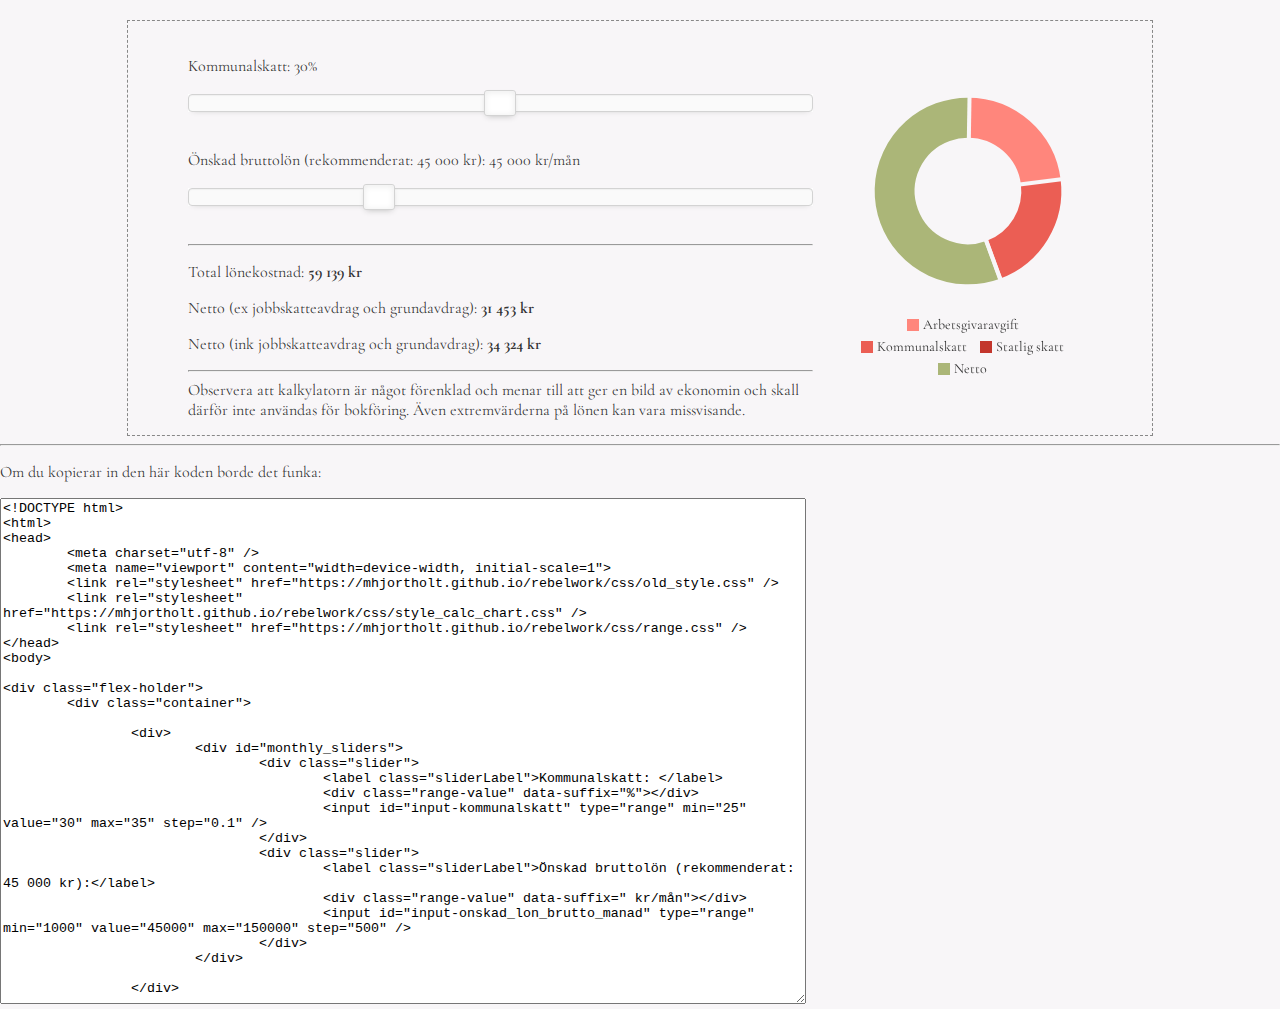
<file: rebelwork/salary.html>
<!DOCTYPE html>
<html>
<head>
	<meta charset="utf-8" />
	<meta name="viewport" content="width=device-width, initial-scale=1">
	<title>Salary calculator</title>
	<link href="https://fonts.googleapis.com/css2?family=Cormorant+Garamond:ital,wght@0,400;1,600&display=swap" rel="stylesheet">
	<link rel="stylesheet" href="https://mhjortholt.github.io/rebelwork/css/old_style.css" />
	<link rel="stylesheet" href="https://mhjortholt.github.io/rebelwork/css/style_calc_chart.css" />
	<link rel="stylesheet" href="https://mhjortholt.github.io/rebelwork/css/range.css" />
</head>

<body>

<div class="flex-holder dashed">
	<div class="container">

		<div>
			<div id="monthly_sliders">
				<div class="slider">
					<label class="sliderLabel">Kommunalskatt: </label>
					<div class="range-value" data-suffix="%"></div>
					<input id="input-kommunalskatt" type="range" min="25" value="30" max="35" step="0.1" />
				</div>
				<div class="slider">
					<label class="sliderLabel">Önskad bruttolön (rekommenderat: 45 000 kr):</label>
					<div class="range-value" data-suffix=" kr/mån"></div>
					<input id="input-onskad_lon_brutto_manad" type="range" min="1000" value="45000" max="150000" step="500" />
				</div>
			</div>

		</div>

		<hr />

		<div class="results">
			<div>
				<div>
					<p>Total lönekostnad: <span id="total_salary"></span></p>
				</div>
				<div>
					<p>Netto (ex jobbskatteavdrag och grundavdrag): <span id="netto_excluding"></span></p>
				</div>
				<div>
					<p>Netto (ink jobbskatteavdrag och grundavdrag): <span id="netto_including"></span></p>
				</div>
			</div>
			
		</div>

		<hr />
		<div>
			Observera att kalkylatorn är något förenklad och menar till att ger en bild av ekonomin och skall därför inte användas för bokföring. Även extremvärderna på lönen kan vara missvisande.
		</div>
	</div>

	<div class="donut-container">
		<div class="chart-container">
			<div class="chart">
				<canvas id="chart_salary" width="240" height="240"></canvas>
				<div class="legend">
					<div class="item">
						<div class="square light_red"></div>
						<span>Arbetsgivaravgift</span>
					</div>
					<div class="item">
						<div class="square red"></div>
						<span>Kommunalskatt</span>
					</div>
					<div class="item">
						<div class="square dark_red"></div>
						<span>Statlig skatt</span>
					</div>
					<div class="item">
						<div class="square green"></div>
						<span>Netto</span>
					</div>
				</div>				
			</div>
		</div>
	</div>

</div>

<script src="https://mhjortholt.github.io/rebelwork/js/jquery.js"></script>
<script src="https://mhjortholt.github.io/rebelwork/js/constants.js"></script>
<script src="https://mhjortholt.github.io/rebelwork/js/calculate.js"></script>
<script src="https://mhjortholt.github.io/rebelwork/js/chart.js"></script>
<script src="https://mhjortholt.github.io/rebelwork/js/helpers.js"></script>
<script>

	$(document).ready(function() {
		// Hook up sliders
		$('.slider input').on('input', function() { 
			manuallyUpdateSlider($(this));
		});
		$('.slider input').on('change', calculate);
		$('.slider input').each(updateSlider);
		calculate();
	});

	let utdelning = 270000;
	function calculate() {

		// get inputs
		let input = getStandardInput();
		input.onskad_lon_brutto_manad = Number($('#input-onskad_lon_brutto_manad').val());
		input.utdelning = utdelning;
		//Avrundningsfel om delat på 100 (flyttalsproblem)
		input.kommunalskatt = Number('0.' + Math.round(Number($('#input-kommunalskatt').val()) * 10));

		// Calculate all
		let output = calculateValues(input);

		// display results
		if (output.utdelningsmojlighet.max !== utdelning) {
			utdelning = output.utdelningsmojlighet.max;
			calculate();
		}

        $('#total_salary').text( formatSEK(output.Ltot/12));        
        $('#netto_excluding').text( formatSEK((output.Tt*(1-output.G6)-output.A3)/12));
        $('#netto_including').text( formatSEK(output.Nt/12));

        updateCharts(output);
	}

	// CHART
	let data_chart = [
		{ id: 'arbetsgivaravgift', value: 4, color: light_red },
		{ id: 'kommunalskatt', value: 2, color: red },
		{ id: 'statlig_skatt', value: 39, color: dark_red },
		{ id: 'netto', value: 54, color: green },
	];
	let chart_salary = new Chart({
		canvas: document.getElementById('chart_salary'),
		data: data_chart,
		thickness: 40
	});

	function updateCharts(input) {

		let total = input.A1 + input.A2 + input.A3 + input.Nt;
		
		let arbetsgivaravgift = input.A1 / total * 100;
		let kommunalskatt = input.A2 / total * 100;
		let statlig_skatt = input.A3 / total * 100;
		let netto = input.Nt / total * 100;

		chart_salary.updateValues([
			{ id: 'arbetsgivaravgift', new_value: arbetsgivaravgift, tooltip: formatSEK(input.A1) },
			{ id: 'kommunalskatt', new_value: kommunalskatt, tooltip: formatSEK(input.A2) },
			{ id: 'statlig_skatt', new_value: statlig_skatt, tooltip: formatSEK(input.A3) },
			{ id: 'netto', new_value: netto, tooltip: formatSEK(input.Nt) },
		]);

	}

</script>

<hr />
<p>Om du kopierar in den här koden borde det funka:</p>
<textarea style="width: 800px; height: 500px;" id="code">
<!DOCTYPE html>
<html>
<head>
	<meta charset="utf-8" />
	<meta name="viewport" content="width=device-width, initial-scale=1">
	<link rel="stylesheet" href="https://mhjortholt.github.io/rebelwork/css/old_style.css" />
	<link rel="stylesheet" href="https://mhjortholt.github.io/rebelwork/css/style_calc_chart.css" />
	<link rel="stylesheet" href="https://mhjortholt.github.io/rebelwork/css/range.css" />
</head>
<body>

<div class="flex-holder">
	<div class="container">

		<div>
			<div id="monthly_sliders">
				<div class="slider">
					<label class="sliderLabel">Kommunalskatt: </label>
					<div class="range-value" data-suffix="%"></div>
					<input id="input-kommunalskatt" type="range" min="25" value="30" max="35" step="0.1" />
				</div>
				<div class="slider">
					<label class="sliderLabel">Önskad bruttolön (rekommenderat: 45 000 kr):</label>
					<div class="range-value" data-suffix=" kr/mån"></div>
					<input id="input-onskad_lon_brutto_manad" type="range" min="1000" value="45000" max="150000" step="500" />
				</div>
			</div>

		</div>

		<hr />

		<div class="results">
			<div>
				<div>
					<p>Total lönekostnad: <span id="total_salary"></span></p>
				</div>
				<div>
					<p>Netto (ex jobbskatteavdrag och grundavdrag): <span id="netto_excluding"></span></p>
				</div>
				<div>
					<p>Netto (ink jobbskatteavdrag och grundavdrag): <span id="netto_including"></span></p>
				</div>
			</div>
			
		</div>

		<hr />
		<div>
			Observera att kalkylatorn är något förenklad och menar till att ger en bild av ekonomin och skall därför inte användas för bokföring. Även extremvärderna på lönen kan vara missvisande.
		</div>
	</div>

	<div class="donut-container">
		<div class="chart-container">
			<div class="chart">
				<canvas id="chart_salary" width="240" height="240"></canvas>
				<div class="legend">
					<div class="item">
						<div class="square light_red"></div>
						<span>Arbetsgivaravgift</span>
					</div>
					<div class="item">
						<div class="square red"></div>
						<span>Kommunalskatt</span>
					</div>
					<div class="item">
						<div class="square dark_red"></div>
						<span>Statlig skatt</span>
					</div>
					<div class="item">
						<div class="square green"></div>
						<span>Netto</span>
					</div>
				</div>				
			</div>
		</div>
	</div>

</div>

<script src="https://mhjortholt.github.io/rebelwork/js/jquery.js"></script>
<script src="https://mhjortholt.github.io/rebelwork/js/constants.js"></script>
<script src="https://mhjortholt.github.io/rebelwork/js/calculate.js"></script>
<script src="https://mhjortholt.github.io/rebelwork/js/chart.js"></script>
<script src="https://mhjortholt.github.io/rebelwork/js/helpers.js"></script>
<script>

	$(document).ready(function() {
		// Hook up sliders
		$('.slider input').on('input', function() { 
			manuallyUpdateSlider($(this));
		});
		$('.slider input').on('change', calculate);
		$('.slider input').each(updateSlider);
		calculate();
	});

	let utdelning = 270000;
	function calculate() {

		// get inputs
		let input = getStandardInput();
		input.onskad_lon_brutto_manad = Number($('#input-onskad_lon_brutto_manad').val());
		input.utdelning = utdelning;
		//Avrundningsfel om delat på 100 (flyttalsproblem)
		input.kommunalskatt = Number('0.' + Math.round(Number($('#input-kommunalskatt').val()) * 10));

		// Calculate all
		let output = calculateValues(input);

		// display results
		if (output.utdelningsmojlighet.max !== utdelning) {
			utdelning = output.utdelningsmojlighet.max;
			calculate();
		}

        $('#total_salary').text( formatSEK(output.Ltot/12));        
        $('#netto_excluding').text( formatSEK((output.Tt*(1-output.G6)-output.A3)/12));
        $('#netto_including').text( formatSEK(output.Nt/12));

        updateCharts(output);
	}

	// CHART
	let data_chart = [
		{ id: 'arbetsgivaravgift', value: 4, color: light_red },
		{ id: 'kommunalskatt', value: 2, color: red },
		{ id: 'statlig_skatt', value: 39, color: dark_red },
		{ id: 'netto', value: 54, color: green },
	];
	let chart_salary = new Chart({
		canvas: document.getElementById('chart_salary'),
		data: data_chart,
		thickness: 40
	});

	function updateCharts(input) {

		let total = input.A1 + input.A2 + input.A3 + input.Nt;
		
		let arbetsgivaravgift = input.A1 / total * 100;
		let kommunalskatt = input.A2 / total * 100;
		let statlig_skatt = input.A3 / total * 100;
		let netto = input.Nt / total * 100;

		chart_salary.updateValues([
			{ id: 'arbetsgivaravgift', new_value: arbetsgivaravgift, tooltip: formatSEK(input.A1) },
			{ id: 'kommunalskatt', new_value: kommunalskatt, tooltip: formatSEK(input.A2) },
			{ id: 'statlig_skatt', new_value: statlig_skatt, tooltip: formatSEK(input.A3) },
			{ id: 'netto', new_value: netto, tooltip: formatSEK(input.Nt) },
		]);

	}

</script>
</body>
</html>

</textarea>
</body>
</html>
</file>
<file: rebelwork/old_style.css>
body { 
	text-align: center;
	color: rgba( 26, 26, 26, 0.9);
	font-family: 'adobe-garamond-pro', 'Cormorant Garamond', serif;
	font-size: 16px;
	background: rgb(248, 246, 248);
	margin: 0; padding: 0;
}

h1 { font-size: 40px; font-family: 'proxima-nova', sans-serif; font-weight: 500;}

input[type="range"] {
	width: 100%;
}

.slider {
	margin: 20px 0;
}
.slider label { display: inline-block; }
.checkbox { margin: 20px 0;}

.menu {
	height: 110px;
	padding: 20px;
	text-align: left;
	vertical-align: middle;
	position: relative;
}
.menu img { height: 88%; }
.menu #test {
	position: absolute; right: 10px; top: 30px; color: red; font-size: 30px; font-weight: bold;
	transform: rotate(45deg);
}

.header-text {
	text-align: center;
	margin-bottom: 40px;
	position: relative;
}
.header-text img { position: absolute; left: 20px; top: -20px; width: 130px; }
.header-text p { font-weight: 600; color: rgba(26, 26, 26, 0.7); }

.container {
	max-width: 625px;
	text-align: left;
	padding: 15px;
	margin: auto;
	margin-bottom: 100px;
}


.weekly_result {
	display: none;
	margin-top: -10px;
	margin-bottom: 20px;
}
.results p span {
	font-weight: bold;
}

.range-value {
	display: inline-block;
}

@media only screen and (max-width: 600px) {
  .menu {
  	height: 60px;
  }
  .container {
    width: 90%;
  }
  .header-text img { 
  	position: relative; display: block; width: auto; top: auto; left: auto; margin: auto;
  }
}
</file>
<file: rebelwork/range.css>
input[type=range] {
  -webkit-appearance: none;
  margin: 18px 0;
  width: 100%;
  touch-action: none;
}
input[type=range]:focus {
  outline: none;
}
input[type=range]::-webkit-slider-runnable-track {
  width: 100%;
  height: 18px;
  cursor: pointer;
  box-shadow: inset 0 1px 1px #F0F0F0, 0 3px 6px -5px #BBB;
  background: #FAFAFA;
  border-radius: 4px;
  border: 1px solid #D3D3D3;
}
input[type=range]::-webkit-slider-thumb {
  box-shadow: inset 0 0 1px #FFF, inset 0 1px 7px #EBEBEB, 0 3px 6px -3px #BBB;
  border: 1px solid #D3D3D3;
  height: 26px;
  width: 32px;
  border-radius: 3px;
  background: #ffffff;
  cursor: pointer;
  -webkit-appearance: none;
  margin-top: -5px;
}
input[type=range]:focus::-webkit-slider-runnable-track {
  background: #FAFAFA;
}
input[type=range]::-moz-range-track {
  width: 100%;
  height: 18px;
  cursor: pointer;
  box-shadow: inset 0 1px 1px #F0F0F0, 0 3px 6px -5px #BBB;
  background: #FAFAFA;
  border-radius: 4px;
  border: 1px solid #D3D3D3;
}
input[type=range]::-moz-range-thumb {
  box-shadow: inset 0 0 1px #FFF, inset 0 1px 7px #EBEBEB, 0 3px 6px -3px #BBB;
  border: 1px solid #D3D3D3;
  height: 26px;
  width: 32px;
  border-radius: 3px;
  background: #ffffff;
  cursor: pointer;
  -webkit-appearance: none;
  margin-top: -5px;
}
input[type=range]::-ms-track {
  width: 100%;
  height: 18px;
  cursor: pointer;
  background: transparent;
  border-color: transparent;
  border-width: 16px 0;
  color: transparent;
}
input[type=range]::-ms-fill-lower {
  background: #FAFAFA;
  border: 1px solid #D3D3D3;
  border-radius: 4px;
  box-shadow: inset 0 1px 1px #F0F0F0, 0 3px 6px -5px #BBB;
}
input[type=range]::-ms-fill-upper {
  background: #FAFAFA;
  border: 1px solid #D3D3D3;
  border-radius: 4px;
  box-shadow: inset 0 1px 1px #F0F0F0, 0 3px 6px -5px #BBB;
}
input[type=range]::-ms-thumb {
  box-shadow: inset 0 0 1px #FFF, inset 0 1px 7px #EBEBEB, 0 3px 6px -3px #BBB;
  border: 1px solid #D3D3D3;
  height: 26px;
  width: 32px;
  border-radius: 3px;
  background: #ffffff;
  cursor: pointer;
}
input[type=range]:focus::-ms-fill-lower {
  background: #FAFAFA;
}
input[type=range]:focus::-ms-fill-upper {
  background: #FAFAFA;
}
</file>
